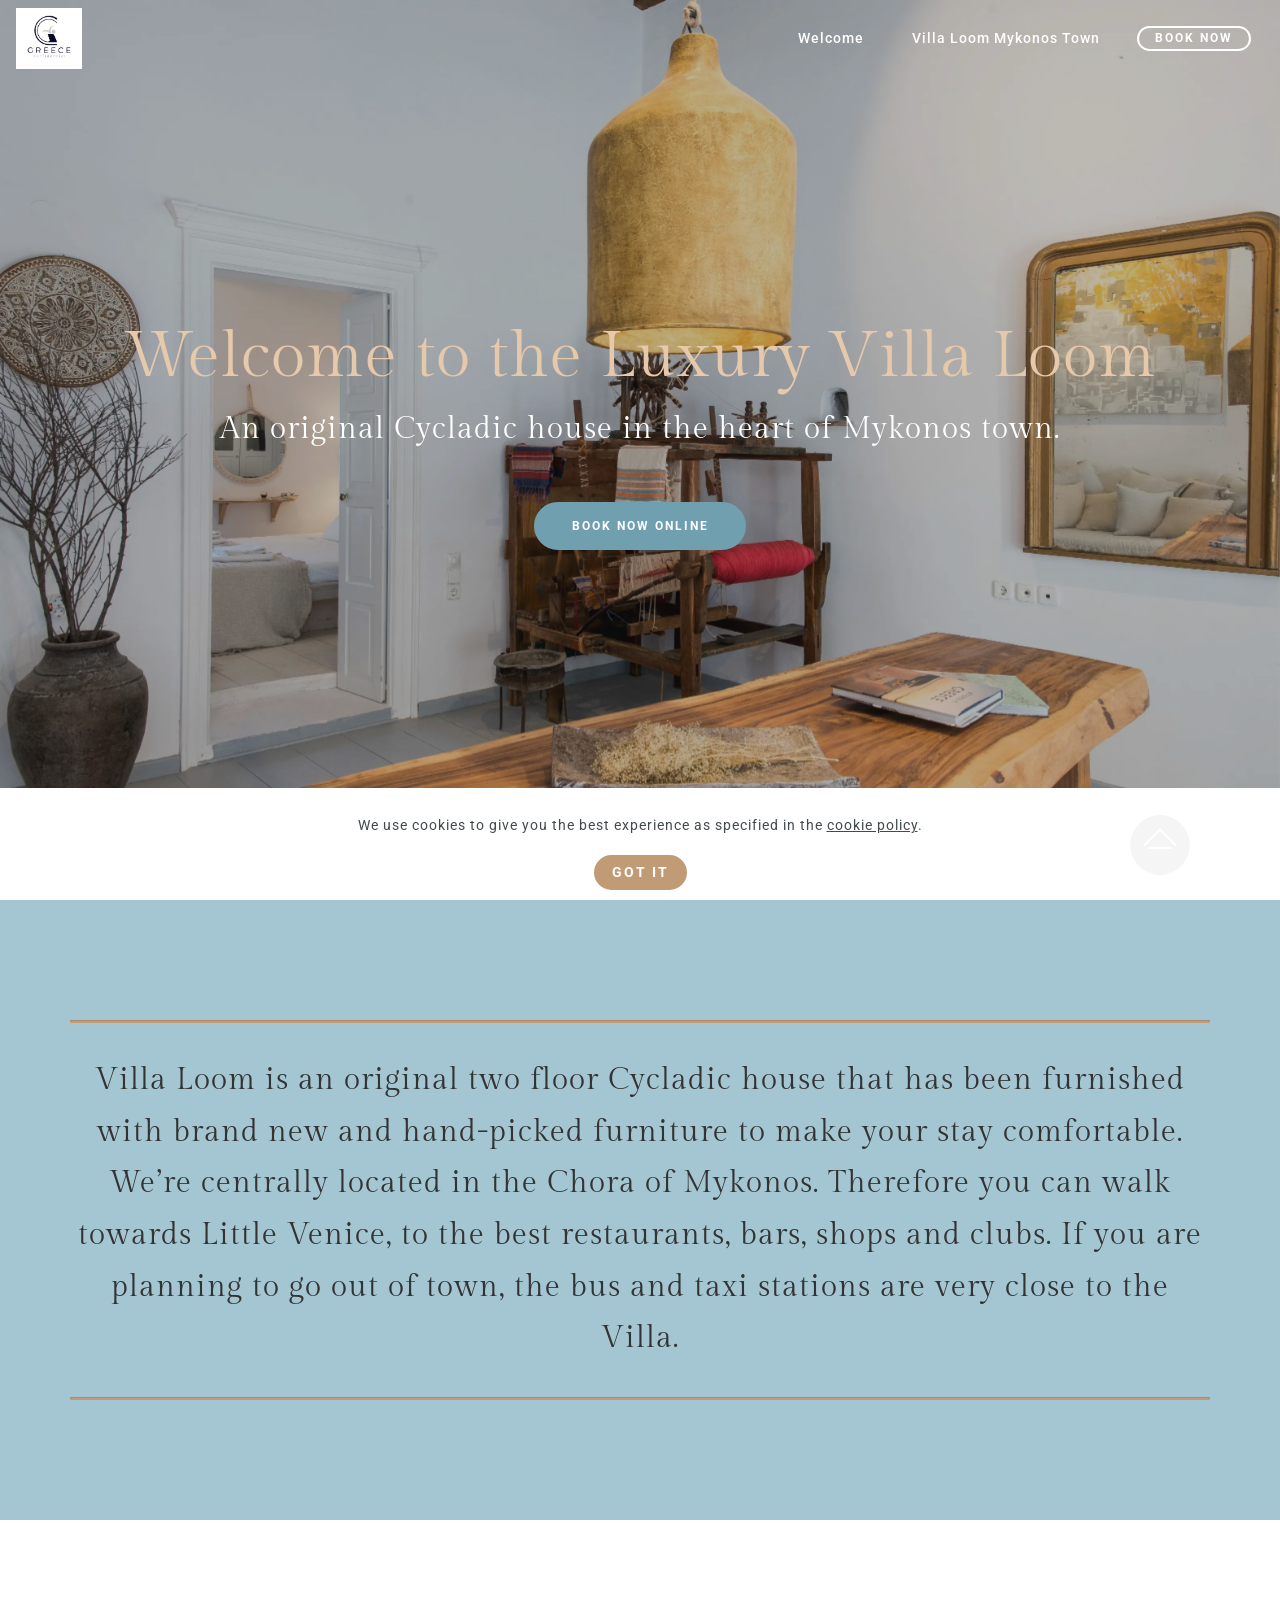
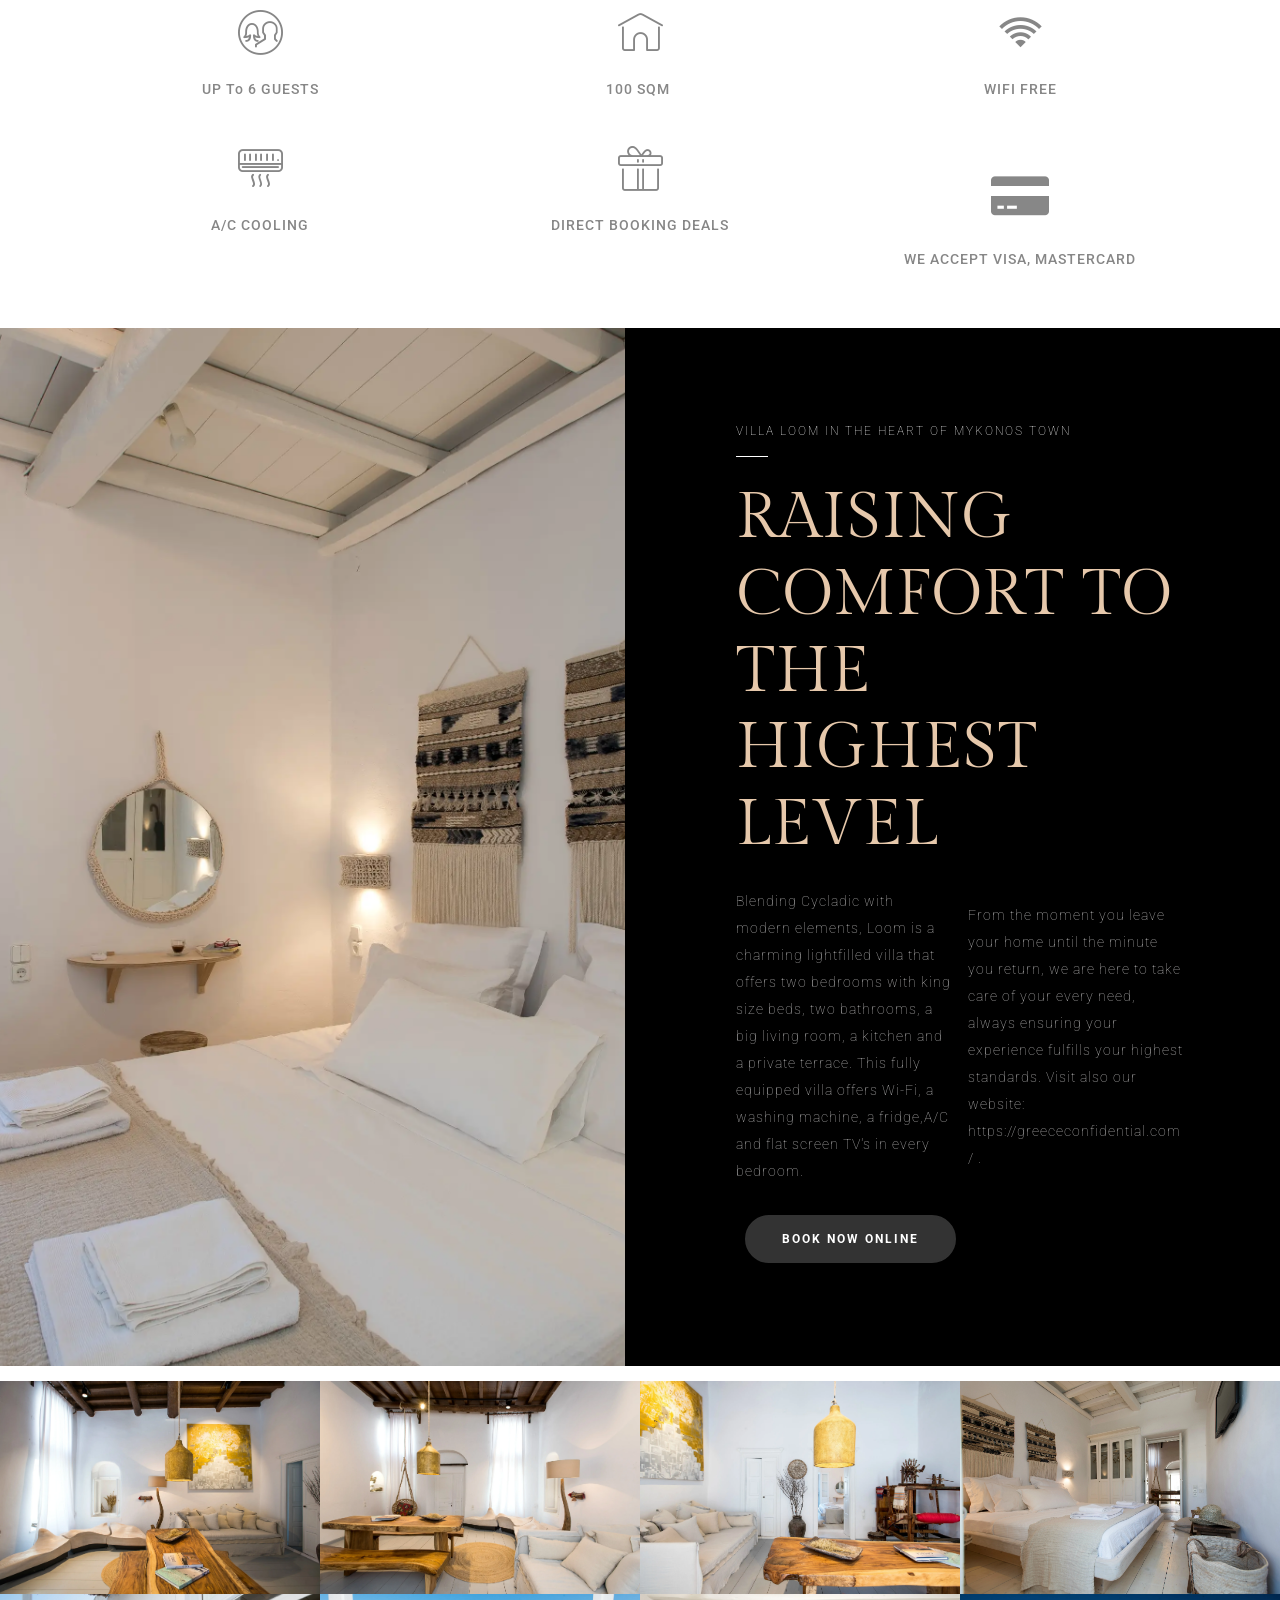
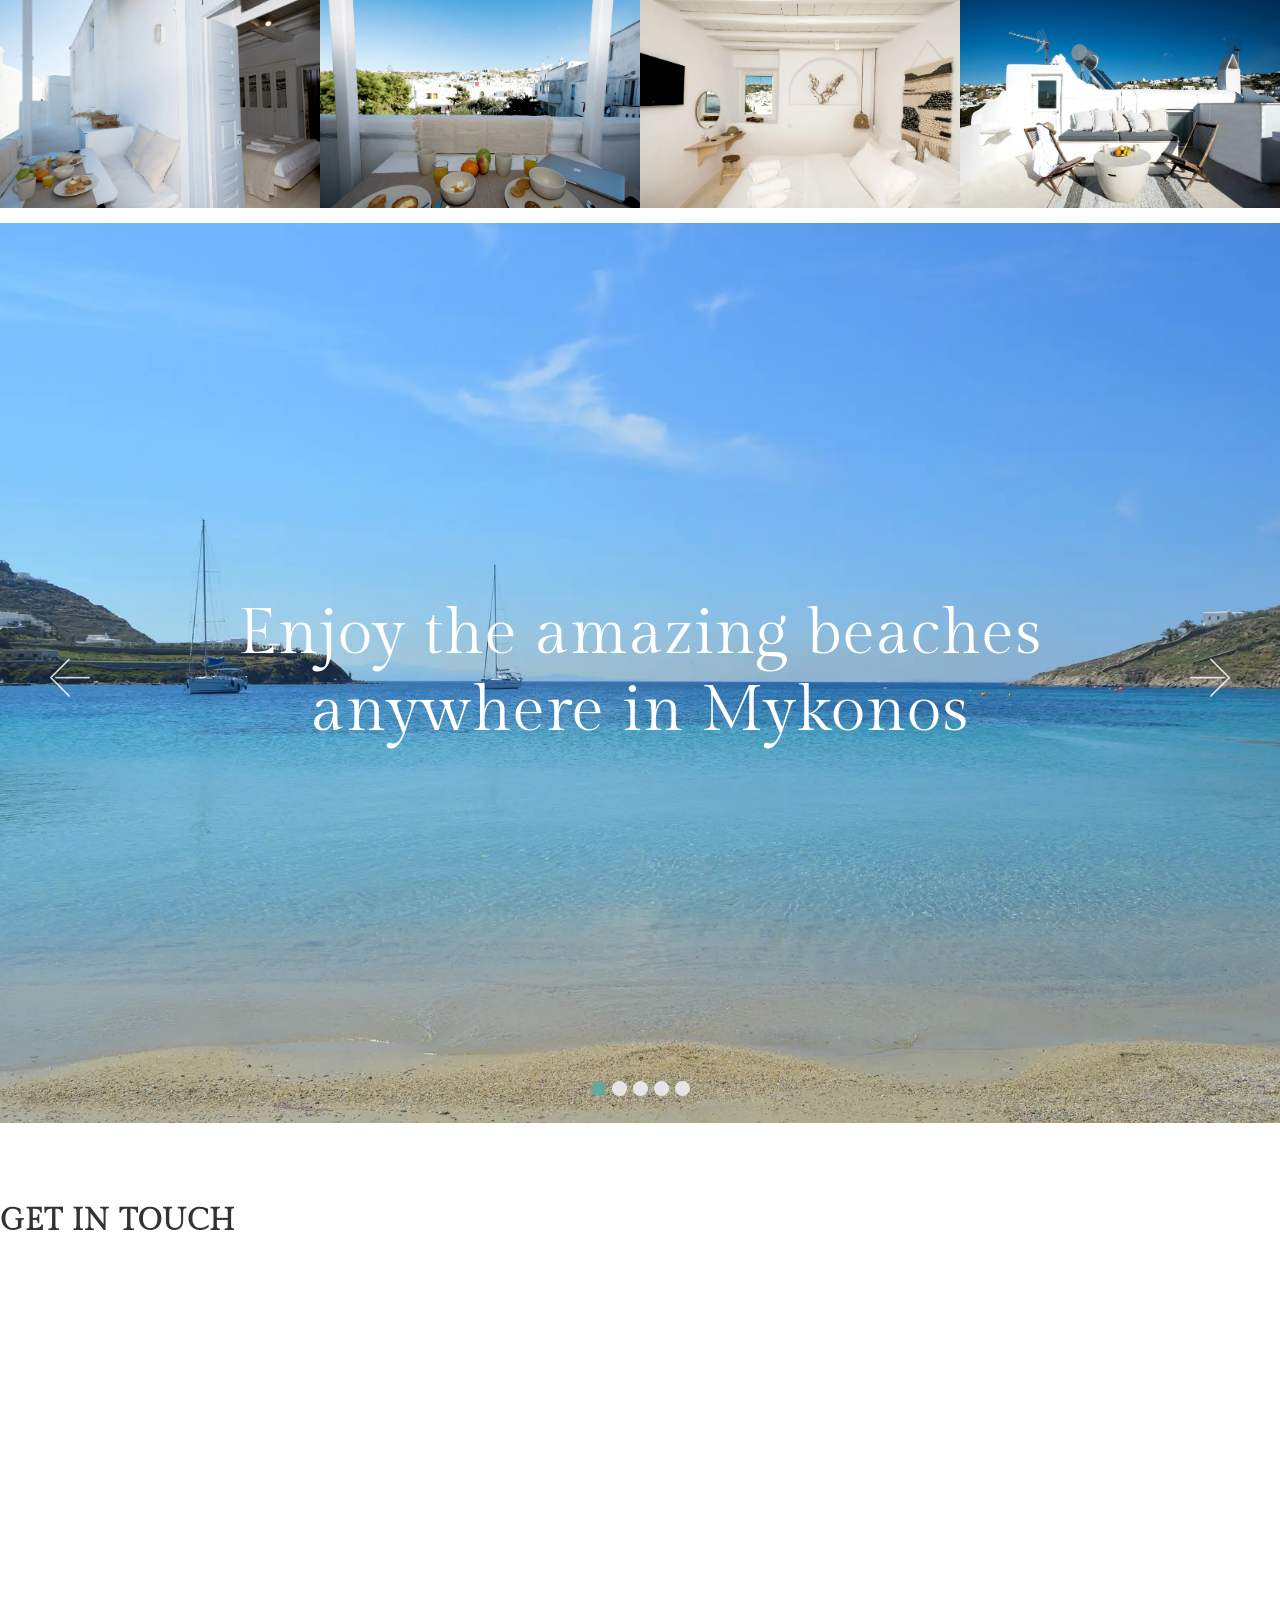
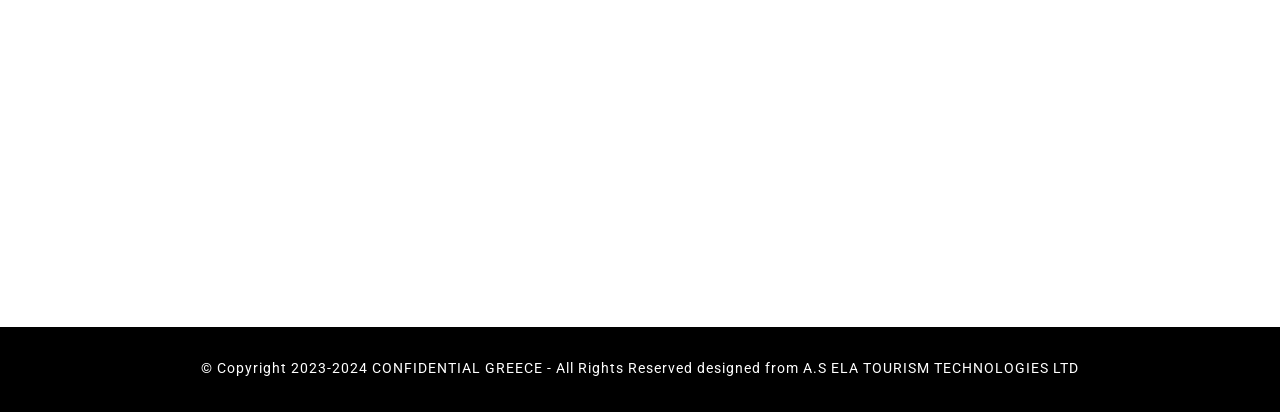
<file: page1.html>
<!DOCTYPE html>
<html  >
<head>
  
  <meta charset="UTF-8">
  <meta http-equiv="X-UA-Compatible" content="IE=edge">
  
  <meta name="viewport" content="width=device-width, initial-scale=1, minimum-scale=1">
  <link rel="shortcut icon" href="assets/images/logo-greece-confidential-1.webp" type="image/x-icon">
  <meta name="description" content="Villa loom Mykonos">
  
  
  <title>Villa Loom Mykonos Town</title>
  <link rel="stylesheet" href="assets/web/assets/mobirise-icons/mobirise-icons.css">
  <link rel="stylesheet" href="assets/web/assets/mobirise-icons2/mobirise2.css">
  <link rel="stylesheet" href="assets/FontAwesome/css/font-awesome.css">
  <link rel="stylesheet" href="assets/icon54/style.css">
  <link rel="stylesheet" href="assets/tether/tether.min.css">
  <link rel="stylesheet" href="assets/bootstrap/css/bootstrap.min.css">
  <link rel="stylesheet" href="assets/bootstrap/css/bootstrap-grid.min.css">
  <link rel="stylesheet" href="assets/bootstrap/css/bootstrap-reboot.min.css">
  <link rel="stylesheet" href="assets/web/assets/gdpr-plugin/gdpr-styles.css">
  <link rel="stylesheet" href="assets/animatecss/animate.min.css">
    <link rel="stylesheet" href="assets/dropdown/css/style.css">
  <link rel="stylesheet" href="assets/theme/css/style.css">
  <link rel="stylesheet" href="assets/gallery/style.css">
  <link rel="preload" href="https://fonts.googleapis.com/css?family=Gilda+Display:400&display=swap" as="style" onload="this.onload=null;this.rel='stylesheet'">
  <noscript><link rel="stylesheet" href="https://fonts.googleapis.com/css?family=Gilda+Display:400&display=swap"></noscript>
  <link rel="preload" href="https://fonts.googleapis.com/css?family=Roboto:100,100i,300,300i,400,400i,500,500i,700,700i,900,900i&display=swap" as="style" onload="this.onload=null;this.rel='stylesheet'">
  <noscript><link rel="stylesheet" href="https://fonts.googleapis.com/css?family=Roboto:100,100i,300,300i,400,400i,500,500i,700,700i,900,900i&display=swap"></noscript>
  <link rel="preload" as="style" href="assets/mobirise/css/mbr-additional.css?v=AcgtaQ"><link rel="stylesheet" href="assets/mobirise/css/mbr-additional.css?v=AcgtaQ" type="text/css">

  
  <style>
#mobiriseBanner { display: none; }
</style>
  

</head>
<body>
  
  <section class="menu4 menu cid-u7Fq2nzlSr" once="menu" id="menu4-19">

    
    

    <nav class="navbar navbar-dropdown navbar-expand-lg">
        <div class="navbar-brand">
            <span class="navbar-logo">
                <a href="#">
                    <img src="assets/images/logo-greece-confidential-1.webp" alt="" style="height: 3.8rem;">
                </a>
            </span>
            
        </div>
        <button class="navbar-toggler" type="button" data-toggle="collapse" data-target="#navbarSupportedContent" aria-controls="navbarNavAltMarkup" aria-expanded="false" aria-label="Toggle navigation">
            <div class="hamburger">
                <span></span>
                <span></span>
                <span></span>
                <span></span>
            </div>
        </button>
      <div class="collapse navbar-collapse" id="navbarSupportedContent">
            <ul class="navbar-nav nav-dropdown mbr-section-btn" data-app-modern-menu="true"><li class="nav-item">
                    <a class="nav-link link text-white text-primary display-7" href="https://villaloom-mykonos.com">Welcome</a>
                </li><li class="nav-item"><a class="nav-link link text-white text-primary display-7" href="page1.html#header6-1a">Villa Loom Mykonos Town</a></li></ul>
            
            <div class="navbar-buttons mbr-section-btn"><a class="btn btn-sm btn-white-outline display-4" href="https://ibe.channex.io/villa-loom-mykonos-town">
                    BOOK NOW
                </a></div>
      </div>
    </nav>
</section>

<section class="header6 cid-u7Fq2okdeO mbr-fullscreen mbr-parallax-background" id="header6-1a">
    

    <div class="mbr-overlay" style="opacity: 0.3; background-color: rgb(35, 35, 35);">
    </div>

    <div class="container">
        
        
        <h2 class="mbr-section-title mbr-fonts-style align-center mbr-white pb-2 display-1">Welcome to the Luxury Villa Loom</h2>
        <p class="mbr-text mbr-fonts-style align-center pb-4 mbr-white display-5">An original Cycladic house in the heart of Mykonos town.</p>
        <div class="mbr-section-btn align-center pb-4"><a class="btn btn-lg btn-info display-4" href="https://ibe.channex.io/villa-loom-mykonos-town" target="_blank">BOOK NOW ONLINE</a></div>
    </div>
    <div class="mbr-arrow hidden-sm-down" aria-hidden="true">
        <a href="#next">
            <i class="mbri-arrow-down mbr-iconfont"></i>
        </a>
    </div>
</section>

<section class="mbr-section content1 hotelm4_content1 cid-u7Fq2oxZlB" id="content1-1b">

	

	<div class="container">
		<div class="row justify-content-center">
			<div class="inner-container" style="width: 100%;">
				<hr class="line" style="width: 100%;">
				<p class="mbr-text mbr-fonts-style align-center display-5">Villa Loom is an original two floor Cycladic house that has been furnished with brand new and hand-picked furniture to make your stay comfortable. We’re centrally located in the Chora of Mykonos. Therefore you can walk towards Little Venice, to the best restaurants, bars, shops and clubs. If you are planning to go out of town, the bus and taxi stations are very close to the Villa.<br></p>
				<hr class="line" style="width: 100%;">
			</div>
		</div>
	</div>
</section>

<section class="features12 hotelm4_features12 cid-u7Fq2oFP8y" id="features12-1c">

	
    


	
	<div class="container">
		<div class="row justify-content-center">
			<div class="card pb-5 col-12 col-md-10 align-center col-lg-4">
				<div class="card-img">
					<span class="mbri-users mbr-iconfont"></span>
				</div>
				<div class="card-box">
					<h4 class="card-title mbr-fonts-style display-7">UP To 6 GUESTS
					</h4>
					
					
				</div>
			</div>

			<div class="card pb-5 col-12 col-md-10 align-center col-lg-4">
				<div class="card-img">
					<span class="mbri-home mbr-iconfont"></span>
				</div>
				<div class="card-box">
					<h4 class="card-title mbr-fonts-style display-7">100 SQM&nbsp;</h4>
					
					
				</div>
			</div>

			<div class="card pb-5 col-12 col-md-10 align-center col-lg-4">
				<div class="card-img">
					<span class="mbr-iconfont mobi-mbri-wifi mobi-mbri"></span>
				</div>
				<div class="card-box">
					<h4 class="card-title mbr-fonts-style display-7">WIFI FREE</h4>
					
					
				</div>
			</div>

			<div class="card pb-5 col-12 col-md-10 align-center col-lg-4">
				<div class="card-img">
					<span class="mbr-iconfont icon54-v1-air-conditioner"></span>
				</div>
				<div class="card-box">
					<h4 class="card-title mbr-fonts-style display-7">A/C COOLING</h4>
					
					
				</div>
			</div>

			<div class="card pb-5 col-12 col-md-10 align-center col-lg-4">
				<div class="card-img">
					<span class="mbr-iconfont mbri-gift"></span>
				</div>
				<div class="card-box">
					<h4 class="card-title mbr-fonts-style display-7">DIRECT BOOKING DEALS</h4>
					
					
				</div>
			</div>

			<div class="card p-3 col-12 col-md-10 align-center col-lg-4">
				<div class="card-img">
					<span class="mbr-iconfont fa-credit-card-alt fa"></span>
				</div>
				<div class="card-box">
					<h4 class="card-title mbr-fonts-style display-7">WE ACCEPT VISA, MASTERCARD</h4>
					
					
				</div>
			</div>
		</div>
	</div>
</section>

<section class="features3 hotelm4_features3 cid-u7Fq2oWSSb" id="features3-1d">

	
    


	

	<div class="container-fluid">
		<div class="row justify-content-center">
			<div class="image-element col-xl-6">
				<div class="img-wrap" style="height: 100%; width: 100%;">
					<img src="assets/images/nan1942.webp" alt="">
				</div>
			</div>
			<div class="text-element col-xl-6">
				<h3 class="mbr-section-subtitle mbr-fonts-style mbr-lighter mbr-white display-4">VILLA LOOM IN THE HEART OF MYKONOS TOWN</h3>
				<div class="underline pb-3">
					<div class="line"></div>
				</div>
				<h2 class="mbr-section-title mbr-fonts-style pb-4 mbr-white display-1">RAISING COMFORT TO THE HIGHEST LEVEL<br></h2>
				<div class="paragraphs-wrapper pb-4">
					<p class="mbr-text mbr-fonts-style mbr-lighter first-paragraph display-7">Blending Cycladic with modern elements, Loom is a charming lightfilled villa that offers two bedrooms with king size beds, two bathrooms, a big living room, a kitchen and a private terrace. This fully equipped villa offers Wi-Fi, a washing machine, a fridge,A/C and flat screen TV's in every bedroom.</p>
					<p class="second-paragraph mbr-text mbr-fonts-style mbr-lighter display-7">From the moment you leave your home until the minute you return, we are here to take care of your every need, always ensuring your experience fulfills your highest standards. Visit also our website: https://greececonfidential.com/ .</p>
				</div>
				<div class="mbr-section-btn"><a class="btn btn-lg btn-secondary display-4" href="https://ibe.channex.io/villa-loom-mykonos-town" target="_blank">BOOK NOW ONLINE</a></div>
			</div>
		</div>
	</div>
</section>

<section class="gallery1 hotelm4_gallery1 mbr-gallery mbr-slider-carousel cid-u7Fq2p65o7" id="gallery1-1e">

	

	

	

	

	

	<div class="col-left-gallery"><!-- Filter --><!-- Gallery --><div class="mbr-gallery-row"><div class="mbr-gallery-layout-default"><div><div><div class="mbr-gallery-item mbr-gallery-item--p0" data-video-url="false" data-tags="Awesome"><div href="#lb-gallery1-1e" data-slide-to="0" data-bs-slide-to="0" data-toggle="modal" data-bs-toggle="modal"><img src="assets/images/nan1956.webp" alt="" title=""><span class="icon-focus"></span></div></div><div class="mbr-gallery-item mbr-gallery-item--p0" data-video-url="false" data-tags="Responsive"><div href="#lb-gallery1-1e" data-slide-to="1" data-bs-slide-to="1" data-toggle="modal" data-bs-toggle="modal"><img src="assets/images/nan1967.webp" alt="" title=""><span class="icon-focus"></span></div></div><div class="mbr-gallery-item mbr-gallery-item--p0" data-video-url="false" data-tags="Creative"><div href="#lb-gallery1-1e" data-slide-to="2" data-bs-slide-to="2" data-toggle="modal" data-bs-toggle="modal"><img src="assets/images/nan1974.webp" alt="" title=""><span class="icon-focus"></span></div></div><div class="mbr-gallery-item mbr-gallery-item--p0" data-video-url="false" data-tags="Animated"><div href="#lb-gallery1-1e" data-slide-to="3" data-bs-slide-to="3" data-toggle="modal" data-bs-toggle="modal"><img src="assets/images/nan1952-2.webp" alt="" title=""><span class="icon-focus"></span></div></div><div class="mbr-gallery-item mbr-gallery-item--p0" data-video-url="false" data-tags="Awesome"><div href="#lb-gallery1-1e" data-slide-to="4" data-bs-slide-to="4" data-toggle="modal" data-bs-toggle="modal"><img src="assets/images/nan1983.webp" alt="" title=""><span class="icon-focus"></span></div></div><div class="mbr-gallery-item mbr-gallery-item--p0" data-video-url="false" data-tags="Awesome"><div href="#lb-gallery1-1e" data-slide-to="5" data-bs-slide-to="5" data-toggle="modal" data-bs-toggle="modal"><img src="assets/images/nan1988.webp" alt="" title=""><span class="icon-focus"></span></div></div><div class="mbr-gallery-item mbr-gallery-item--p0" data-video-url="false" data-tags="Responsive"><div href="#lb-gallery1-1e" data-slide-to="6" data-bs-slide-to="6" data-toggle="modal" data-bs-toggle="modal"><img src="assets/images/nan2000-1.webp" alt="" title=""><span class="icon-focus"></span></div></div><div class="mbr-gallery-item mbr-gallery-item--p0" data-video-url="false" data-tags="Animated"><div href="#lb-gallery1-1e" data-slide-to="7" data-bs-slide-to="7" data-toggle="modal" data-bs-toggle="modal"><img src="assets/images/nan20212.webp" alt="" title=""><span class="icon-focus"></span></div></div></div></div><div class="clearfix"></div></div></div><!-- Lightbox --><div data-app-prevent-settings="" class="mbr-slider modal fade carousel slide" tabindex="-1" data-keyboard="true" data-bs-keyboard="true" data-interval="false" data-bs-interval="false" id="lb-gallery1-1e"><div class="modal-dialog"><div class="modal-content"><div class="modal-body"><div class="carousel-inner"><div class="carousel-item active"><img src="assets/images/nan1956.webp" alt="" title=""></div><div class="carousel-item"><img src="assets/images/nan1967.webp" alt="" title=""></div><div class="carousel-item"><img src="assets/images/nan1974.webp" alt="" title=""></div><div class="carousel-item"><img src="assets/images/nan1952-2.webp" alt="" title=""></div><div class="carousel-item"><img src="assets/images/nan1983.webp" alt="" title=""></div><div class="carousel-item"><img src="assets/images/nan1988.webp" alt="" title=""></div><div class="carousel-item"><img src="assets/images/nan2000-1.webp" alt="" title=""></div><div class="carousel-item"><img src="assets/images/nan20212.webp" alt="" title=""></div></div><a class="carousel-control carousel-control-prev" role="button" data-slide="prev" data-bs-slide="prev" href="#lb-gallery1-1e"><span class="mbri-left mbr-iconfont" aria-hidden="true"></span><span class="sr-only visually-hidden">Previous</span></a><a class="carousel-control carousel-control-next" role="button" data-slide="next" data-bs-slide="next" href="#lb-gallery1-1e"><span class="mbri-right mbr-iconfont" aria-hidden="true"></span><span class="sr-only visually-hidden">Next</span></a><a class="close" href="#" role="button" data-dismiss="modal" data-bs-dismiss="modal"><span class="sr-only visually-hidden">Close</span></a></div></div></div></div></div>
</section>

<section class="slider1 directm4_slider1 cid-u7Fq2pkz5D mbr-fullscreen" id="slider1-1f">

	

	<div class="container-fluid">
		<div class="carousel slide carousel-fade" id="uHCS8wK2K2" data-ride="carousel" data-interval="3000">
			<ol class="carousel-indicators">
				<li data-slide-to="0" class="active" data-target="#uHCS8wK2K2"></li>
				<li data-slide-to="1" data-target="#uHCS8wK2K2"></li>
				<li data-slide-to="2" data-target="#uHCS8wK2K2"></li>
				<li data-slide-to="3" data-target="#uHCS8wK2K2"></li>
				<li data-slide-to="4" data-target="#uHCS8wK2K2"></li>
			</ol>
			<div class="carousel-inner">
				
				
				<div class="carousel-item slider-image item active">
					<div class="item-wrapper">
						<img class="d-block w-100" src="assets/images/sea-1217911.webp" data-slide-to="1" data-bs-slide-to="1" alt="">
						
						<div class="carousel-caption">
							<div class="row justify-content-center">
								<div class="col-md-12">
									<h1 class="mbr-section-title mbr-fonts-style mbr-white display-1">Enjoy the amazing beaches anywhere in Mykonos</h1>
									
									
									
								</div>
							</div>
						</div>
					</div>
				</div>
				<div class="carousel-item slider-image item">
					<div class="item-wrapper">
						<img class="d-block w-100" src="assets/images/kleinvenedigmykonos.webp" data-slide-to="2" data-bs-slide-to="2" alt="">
						
						<div class="carousel-caption">
							<div class="row justify-content-center">
								<div class="col-md-12">
									<h1 class="mbr-section-title mbr-fonts-style mbr-white display-1">The island with the small Venice</h1>
									
									
									
								</div>
							</div>
						</div>
					</div>
				</div>
				<div class="carousel-item slider-image item">
					<div class="item-wrapper">
						<img class="d-block w-100" src="assets/images/greece-1289079.webp" data-slide-to="3" data-bs-slide-to="3" alt="">
						
						<div class="carousel-caption">
							<div class="row justify-content-center">
								<div class="col-md-12">
									<h1 class="mbr-section-title mbr-fonts-style mbr-white display-1">The windmills from Mykonos</h1>
									
									
									
								</div>
							</div>
						</div>
					</div>
				</div><div class="carousel-item slider-image item">
					<div class="item-wrapper">
						<img class="d-block w-100" src="assets/images/mykonosinselhafen.webp" alt="" data-slide-to="3" data-bs-slide-to="3">
						
						<div class="carousel-caption">
							<div class="row justify-content-center">
								<div class="col-md-12">
									<h1 class="mbr-section-title mbr-fonts-style mbr-white display-1">Mykonos is famous for its parties</h1>
									
									
									
								</div>
							</div>
						</div>
					</div>
				</div><div class="carousel-item slider-image item">
					<div class="item-wrapper">
						<img class="d-block w-100" src="assets/images/eliasbeach6134371920.webp" data-slide-to="4" data-bs-slide-to="4" alt="">
						
						<div class="carousel-caption">
							<div class="row justify-content-center">
								<div class="col-md-12">
									<h1 class="mbr-section-title mbr-fonts-style mbr-white display-1">Mykonos is famous for its pristine beaches with golden sands</h1>
									
									
									
								</div>
							</div>
						</div>
					</div>
				</div>
			</div>
			<a class="carousel-control carousel-control-prev" role="button" data-slide="prev" href="#uHCS8wK2K2">
				<span class="mbri-left" aria-hidden="true"></span>
				<span class="sr-only">Previous</span>
			</a>
			<a class="carousel-control carousel-control-next" role="button" data-slide="next" href="#uHCS8wK2K2">
				<span class="mbri-right" aria-hidden="true"></span>
				<span class="sr-only">Next</span>
			</a>
		</div>
	</div>
</section>

<section data-bs-version="5.1" class="artistm5 map1 cid-u7MvHwSqQ3" id="map01-1m">
    
    
    
    <div>
        <div class="mbr-section-head mb-4">
            <h3 class="mbr-section-title mbr-fonts-style mb-5 display-5"><strong>GET IN TOUCH</strong></h3>
            
        </div>
        <div class="google-map"><iframe frameborder="0" style="border:0" src="https://www.google.com/maps/embed?pb=!1m18!1m12!1m3!1d3167.6618312767846!2d25.3245118127354!3d37.445092771953846!2m3!1f0!2f0!3f0!3m2!1i1024!2i768!4f13.1!3m3!1m2!1s0x14a2bfabdc7802af%3A0x434718a590ef9f9b!2sMitropoleos%2031%2C%20Mikonos%20846%2000%2C%20Griechenland!5e0!3m2!1sde!2sde!4v1701613272279!5m2!1sde!2sde" allowfullscreen=""></iframe></div>
    </div>
</section>

<section class="footer2 cid-u7Fq2pZqUK" once="footer" id="footer2-1i">

    

    

    <div class="container">
        <div class="row justify-content-center mbr-white">
            <div class="col-12">
                <p class="mbr-text mb-0 mbr-fonts-style align-center display-7">
                    © Copyright 2023-2024 CONFIDENTIAL GREECE - All Rights Reserved designed from A.S ELA TOURISM TECHNOLOGIES LTD</p>
            </div>
        </div>
    </div>
</section>

<section class="elb-widgets eb-chats-widget cid-u7PSkKiZ4S" once="chat" id="eb-chats-widget-1n"><script src="https://s.electricblaze.com/widget.js" defer=""></script>
<div class="electricblaze-id-2UhxBwX"></div></section>


<script src="assets/web/assets/jquery/jquery.min.js"></script>
  <script src="assets/popper/popper.min.js"></script>
  <script src="assets/tether/tether.min.js"></script>
  <script src="assets/bootstrap/js/bootstrap.min.js"></script>
  <script src="assets/web/assets/cookies-alert-plugin/cookies-alert-core.js"></script>
  <script src="assets/web/assets/cookies-alert-plugin/cookies-alert-script.js"></script>
  <script src="assets/smoothscroll/smooth-scroll.js"></script>
  <script src="assets/viewportchecker/jquery.viewportchecker.js"></script>
      <script src="assets/dropdown/js/nav-dropdown.js"></script>
  <script src="assets/dropdown/js/navbar-dropdown.js"></script>
  <script src="assets/touchswipe/jquery.touch-swipe.min.js"></script>
  <script src="assets/parallax/jarallax.min.js"></script>
  <script src="assets/masonry/masonry.pkgd.min.js"></script>
  <script src="assets/imagesloaded/imagesloaded.pkgd.min.js"></script>
  <script src="assets/bootstrapcarouselswipe/bootstrap-carousel-swipe.js"></script>
  <script src="assets/theme/js/script.js"></script>
  <script src="assets/gallery/player.min.js"></script>
  <script src="assets/gallery/script.js"></script>
  
  
  
<input name="cookieData" type="hidden" data-cookie-cookiesAlertType='1' data-cookie-customDialogSelector='null' data-cookie-colorText='#424a4d' data-cookie-colorBg='rgb(255, 255, 255)' data-cookie-opacityOverlay='0' data-cookie-bgOpacity='100' data-cookie-textButton='GOT IT' data-cookie-rejectText='REJECT' data-cookie-colorButton='#C19B76' data-cookie-rejectColor='#ffffff' data-cookie-colorLink='#424a4d' data-cookie-underlineLink='true' data-cookie-text="We use cookies to give you the best experience as specified in the <a href='privacy.html'>cookie policy</a>.">
   <div id="scrollToTop" class="scrollToTop mbr-arrow-up"><a style="text-align: center;"><i class="mbr-arrow-up-icon mbr-arrow-up-icon-cm cm-icon cm-icon-smallarrow-up"></i></a></div>
    <input name="animation" type="hidden">
  
</body>
</html>
</file>
<file: assets/web/assets/mobirise-icons/mobirise-icons.css>
@font-face {
  font-family: 'MobiriseIcons';
  src:  url('mobirise-icons.eot?spat4u');
  src:  url('mobirise-icons.eot?spat4u#iefix') format('embedded-opentype'),
    url('mobirise-icons.ttf?spat4u') format('truetype'),
    url('mobirise-icons.woff?spat4u') format('woff'),
    url('mobirise-icons.svg?spat4u#MobiriseIcons') format('svg');
  font-weight: normal;
  font-style: normal;
  font-display: swap;
}

[class^="mbri-"], [class*=" mbri-"] {
  /* use !important to prevent issues with browser extensions that change fonts */
  font-family: MobiriseIcons !important;
  speak: none;
  font-style: normal;
  font-weight: normal;
  font-variant: normal;
  text-transform: none;
  line-height: 1;

  /* Better Font Rendering =========== */
  -webkit-font-smoothing: antialiased;
  -moz-osx-font-smoothing: grayscale;
}

.mbri-add-submenu:before {
  content: "\e900";
}
.mbri-alert:before {
  content: "\e901";
}
.mbri-align-center:before {
  content: "\e902";
}
.mbri-align-justify:before {
  content: "\e903";
}
.mbri-align-left:before {
  content: "\e904";
}
.mbri-align-right:before {
  content: "\e905";
}
.mbri-android:before {
  content: "\e906";
}
.mbri-apple:before {
  content: "\e907";
}
.mbri-arrow-down:before {
  content: "\e908";
}
.mbri-arrow-next:before {
  content: "\e909";
}
.mbri-arrow-prev:before {
  content: "\e90a";
}
.mbri-arrow-up:before {
  content: "\e90b";
}
.mbri-bold:before {
  content: "\e90c";
}
.mbri-bookmark:before {
  content: "\e90d";
}
.mbri-bootstrap:before {
  content: "\e90e";
}
.mbri-briefcase:before {
  content: "\e90f";
}
.mbri-browse:before {
  content: "\e910";
}
.mbri-bulleted-list:before {
  content: "\e911";
}
.mbri-calendar:before {
  content: "\e912";
}
.mbri-camera:before {
  content: "\e913";
}
.mbri-cart-add:before {
  content: "\e914";
}
.mbri-cart-full:before {
  content: "\e915";
}
.mbri-cash:before {
  content: "\e916";
}
.mbri-change-style:before {
  content: "\e917";
}
.mbri-chat:before {
  content: "\e918";
}
.mbri-clock:before {
  content: "\e919";
}
.mbri-close:before {
  content: "\e91a";
}
.mbri-cloud:before {
  content: "\e91b";
}
.mbri-code:before {
  content: "\e91c";
}
.mbri-contact-form:before {
  content: "\e91d";
}
.mbri-credit-card:before {
  content: "\e91e";
}
.mbri-cursor-click:before {
  content: "\e91f";
}
.mbri-cust-feedback:before {
  content: "\e920";
}
.mbri-database:before {
  content: "\e921";
}
.mbri-delivery:before {
  content: "\e922";
}
.mbri-desktop:before {
  content: "\e923";
}
.mbri-devices:before {
  content: "\e924";
}
.mbri-down:before {
  content: "\e925";
}
.mbri-download:before {
  content: "\e989";
}
.mbri-drag-n-drop:before {
  content: "\e927";
}
.mbri-drag-n-drop2:before {
  content: "\e928";
}
.mbri-edit:before {
  content: "\e929";
}
.mbri-edit2:before {
  content: "\e92a";
}
.mbri-error:before {
  content: "\e92b";
}
.mbri-extension:before {
  content: "\e92c";
}
.mbri-features:before {
  content: "\e92d";
}
.mbri-file:before {
  content: "\e92e";
}
.mbri-flag:before {
  content: "\e92f";
}
.mbri-folder:before {
  content: "\e930";
}
.mbri-gift:before {
  content: "\e931";
}
.mbri-github:before {
  content: "\e932";
}
.mbri-globe:before {
  content: "\e933";
}
.mbri-globe-2:before {
  content: "\e934";
}
.mbri-growing-chart:before {
  content: "\e935";
}
.mbri-hearth:before {
  content: "\e936";
}
.mbri-help:before {
  content: "\e937";
}
.mbri-home:before {
  content: "\e938";
}
.mbri-hot-cup:before {
  content: "\e939";
}
.mbri-idea:before {
  content: "\e93a";
}
.mbri-image-gallery:before {
  content: "\e93b";
}
.mbri-image-slider:before {
  content: "\e93c";
}
.mbri-info:before {
  content: "\e93d";
}
.mbri-italic:before {
  content: "\e93e";
}
.mbri-key:before {
  content: "\e93f";
}
.mbri-laptop:before {
  content: "\e940";
}
.mbri-layers:before {
  content: "\e941";
}
.mbri-left-right:before {
  content: "\e942";
}
.mbri-left:before {
  content: "\e943";
}
.mbri-letter:before {
  content: "\e944";
}
.mbri-like:before {
  content: "\e945";
}
.mbri-link:before {
  content: "\e946";
}
.mbri-lock:before {
  content: "\e947";
}
.mbri-login:before {
  content: "\e948";
}
.mbri-logout:before {
  content: "\e949";
}
.mbri-magic-stick:before {
  content: "\e94a";
}
.mbri-map-pin:before {
  content: "\e94b";
}
.mbri-menu:before {
  content: "\e94c";
}
.mbri-mobile:before {
  content: "\e94d";
}
.mbri-mobile2:before {
  content: "\e94e";
}
.mbri-mobirise:before {
  content: "\e94f";
}
.mbri-more-horizontal:before {
  content: "\e950";
}
.mbri-more-vertical:before {
  content: "\e951";
}
.mbri-music:before {
  content: "\e952";
}
.mbri-new-file:before {
  content: "\e953";
}
.mbri-numbered-list:before {
  content: "\e954";
}
.mbri-opened-folder:before {
  content: "\e955";
}
.mbri-pages:before {
  content: "\e956";
}
.mbri-paper-plane:before {
  content: "\e957";
}
.mbri-paperclip:before {
  content: "\e958";
}
.mbri-photo:before {
  content: "\e959";
}
.mbri-photos:before {
  content: "\e95a";
}
.mbri-pin:before {
  content: "\e95b";
}
.mbri-play:before {
  content: "\e95c";
}
.mbri-plus:before {
  content: "\e95d";
}
.mbri-preview:before {
  content: "\e95e";
}
.mbri-print:before {
  content: "\e95f";
}
.mbri-protect:before {
  content: "\e960";
}
.mbri-question:before {
  content: "\e961";
}
.mbri-quote-left:before {
  content: "\e962";
}
.mbri-quote-right:before {
  content: "\e963";
}
.mbri-refresh:before {
  content: "\e964";
}
.mbri-responsive:before {
  content: "\e965";
}
.mbri-right:before {
  content: "\e966";
}
.mbri-rocket:before {
  content: "\e967";
}
.mbri-sad-face:before {
  content: "\e968";
}
.mbri-sale:before {
  content: "\e969";
}
.mbri-save:before {
  content: "\e96a";
}
.mbri-search:before {
  content: "\e96b";
}
.mbri-setting:before {
  content: "\e96c";
}
.mbri-setting2:before {
  content: "\e96d";
}
.mbri-setting3:before {
  content: "\e96e";
}
.mbri-share:before {
  content: "\e96f";
}
.mbri-shopping-bag:before {
  content: "\e970";
}
.mbri-shopping-basket:before {
  content: "\e971";
}
.mbri-shopping-cart:before {
  content: "\e972";
}
.mbri-sites:before {
  content: "\e973";
}
.mbri-smile-face:before {
  content: "\e974";
}
.mbri-speed:before {
  content: "\e975";
}
.mbri-star:before {
  content: "\e976";
}
.mbri-success:before {
  content: "\e977";
}
.mbri-sun:before {
  content: "\e978";
}
.mbri-sun2:before {
  content: "\e979";
}
.mbri-tablet:before {
  content: "\e97a";
}
.mbri-tablet-vertical:before {
  content: "\e97b";
}
.mbri-target:before {
  content: "\e97c";
}
.mbri-timer:before {
  content: "\e97d";
}
.mbri-to-ftp:before {
  content: "\e97e";
}
.mbri-to-local-drive:before {
  content: "\e97f";
}
.mbri-touch-swipe:before {
  content: "\e980";
}
.mbri-touch:before {
  content: "\e981";
}
.mbri-trash:before {
  content: "\e982";
}
.mbri-underline:before {
  content: "\e983";
}
.mbri-unlink:before {
  content: "\e984";
}
.mbri-unlock:before {
  content: "\e985";
}
.mbri-up-down:before {
  content: "\e986";
}
.mbri-up:before {
  content: "\e987";
}
.mbri-update:before {
  content: "\e988";
}
.mbri-upload:before {
 content: "\e926"; 
}
.mbri-user:before {
  content: "\e98a";
}
.mbri-user2:before {
  content: "\e98b";
}
.mbri-users:before {
  content: "\e98c";
}
.mbri-video:before {
  content: "\e98d";
}
.mbri-video-play:before {
  content: "\e98e";
}
.mbri-watch:before {
  content: "\e98f";
}
.mbri-website-theme:before {
  content: "\e990";
}
.mbri-wifi:before {
  content: "\e991";
}
.mbri-windows:before {
  content: "\e992";
}
.mbri-zoom-out:before {
  content: "\e993";
}
.mbri-redo:before {
  content: "\e994";
}
.mbri-undo:before {
  content: "\e995";
}
</file>
<file: assets/web/assets/mobirise-icons2/mobirise2.css>
@font-face {
  font-family: 'Moririse2';
  font-display: swap;
  src:  url('mobirise2.eot?f2bix4');
  src:  url('mobirise2.eot?f2bix4#iefix') format('embedded-opentype'),
    url('mobirise2.ttf?f2bix4') format('truetype'),
    url('mobirise2.woff?f2bix4') format('woff'),
    url('mobirise2.svg?f2bix4#mobirise2') format('svg');
  font-weight: normal;
  font-style: normal;
}

[class^="mobi-"], [class*=" mobi-"] {
  /* use !important to prevent issues with browser extensions that change fonts */
  font-family: 'Moririse2' !important;
  speak: none;
  font-style: normal;
  font-weight: normal;
  font-variant: normal;
  text-transform: none;
  line-height: 1;

  /* Better Font Rendering =========== */
  -webkit-font-smoothing: antialiased;
  -moz-osx-font-smoothing: grayscale;
}

.mobi-mbri-add-submenu:before {
  content: "\e900";
}
.mobi-mbri-alert:before {
  content: "\e901";
}
.mobi-mbri-align-center:before {
  content: "\e902";
}
.mobi-mbri-align-justify:before {
  content: "\e903";
}
.mobi-mbri-align-left:before {
  content: "\e904";
}
.mobi-mbri-align-right:before {
  content: "\e905";
}
.mobi-mbri-android:before {
  content: "\e906";
}
.mobi-mbri-apple:before {
  content: "\e907";
}
.mobi-mbri-arrow-down:before {
  content: "\e908";
}
.mobi-mbri-arrow-next:before {
  content: "\e909";
}
.mobi-mbri-arrow-prev:before {
  content: "\e90a";
}
.mobi-mbri-arrow-up:before {
  content: "\e90b";
}
.mobi-mbri-bold:before {
  content: "\e90c";
}
.mobi-mbri-bookmark:before {
  content: "\e90d";
}
.mobi-mbri-bootstrap:before {
  content: "\e90e";
}
.mobi-mbri-briefcase:before {
  content: "\e90f";
}
.mobi-mbri-browse:before {
  content: "\e910";
}
.mobi-mbri-bulleted-list:before {
  content: "\e911";
}
.mobi-mbri-calendar:before {
  content: "\e912";
}
.mobi-mbri-camera:before {
  content: "\e913";
}
.mobi-mbri-cart-add:before {
  content: "\e914";
}
.mobi-mbri-cart-full:before {
  content: "\e915";
}
.mobi-mbri-cash:before {
  content: "\e916";
}
.mobi-mbri-change-style:before {
  content: "\e917";
}
.mobi-mbri-chat:before {
  content: "\e918";
}
.mobi-mbri-clock:before {
  content: "\e919";
}
.mobi-mbri-close:before {
  content: "\e91a";
}
.mobi-mbri-cloud:before {
  content: "\e91b";
}
.mobi-mbri-code:before {
  content: "\e91c";
}
.mobi-mbri-contact-form:before {
  content: "\e91d";
}
.mobi-mbri-credit-card:before {
  content: "\e91e";
}
.mobi-mbri-cursor-click:before {
  content: "\e91f";
}
.mobi-mbri-cust-feedback:before {
  content: "\e920";
}
.mobi-mbri-database:before {
  content: "\e921";
}
.mobi-mbri-delivery:before {
  content: "\e922";
}
.mobi-mbri-desktop:before {
  content: "\e923";
}
.mobi-mbri-devices:before {
  content: "\e924";
}
.mobi-mbri-down:before {
  content: "\e925";
}
.mobi-mbri-download-2:before {
  content: "\e926";
}
.mobi-mbri-download:before {
  content: "\e927";
}
.mobi-mbri-drag-n-drop-2:before {
  content: "\e928";
}
.mobi-mbri-drag-n-drop:before {
  content: "\e929";
}
.mobi-mbri-edit-2:before {
  content: "\e92a";
}
.mobi-mbri-edit:before {
  content: "\e92b";
}
.mobi-mbri-error:before {
  content: "\e92c";
}
.mobi-mbri-extension:before {
  content: "\e92d";
}
.mobi-mbri-features:before {
  content: "\e92e";
}
.mobi-mbri-file:before {
  content: "\e92f";
}
.mobi-mbri-flag:before {
  content: "\e930";
}
.mobi-mbri-folder:before {
  content: "\e931";
}
.mobi-mbri-gift:before {
  content: "\e932";
}
.mobi-mbri-github:before {
  content: "\e933";
}
.mobi-mbri-globe-2:before {
  content: "\e934";
}
.mobi-mbri-globe:before {
  content: "\e935";
}
.mobi-mbri-growing-chart:before {
  content: "\e936";
}
.mobi-mbri-hearth:before {
  content: "\e937";
}
.mobi-mbri-help:before {
  content: "\e938";
}
.mobi-mbri-home:before {
  content: "\e939";
}
.mobi-mbri-hot-cup:before {
  content: "\e93a";
}
.mobi-mbri-idea:before {
  content: "\e93b";
}
.mobi-mbri-image-gallery:before {
  content: "\e93c";
}
.mobi-mbri-image-slider:before {
  content: "\e93d";
}
.mobi-mbri-info:before {
  content: "\e93e";
}
.mobi-mbri-italic:before {
  content: "\e93f";
}
.mobi-mbri-key:before {
  content: "\e940";
}
.mobi-mbri-laptop:before {
  content: "\e941";
}
.mobi-mbri-layers:before {
  content: "\e942";
}
.mobi-mbri-left-right:before {
  content: "\e943";
}
.mobi-mbri-left:before {
  content: "\e944";
}
.mobi-mbri-letter:before {
  content: "\e945";
}
.mobi-mbri-like:before {
  content: "\e946";
}
.mobi-mbri-link:before {
  content: "\e947";
}
.mobi-mbri-lock:before {
  content: "\e948";
}
.mobi-mbri-login:before {
  content: "\e949";
}
.mobi-mbri-logout:before {
  content: "\e94a";
}
.mobi-mbri-magic-stick:before {
  content: "\e94b";
}
.mobi-mbri-map-pin:before {
  content: "\e94c";
}
.mobi-mbri-menu:before {
  content: "\e94d";
}
.mobi-mbri-mobile-2:before {
  content: "\e94e";
}
.mobi-mbri-mobile-horizontal:before {
  content: "\e94f";
}
.mobi-mbri-mobile:before {
  content: "\e950";
}
.mobi-mbri-mobirise:before {
  content: "\e951";
}
.mobi-mbri-more-horizontal:before {
  content: "\e952";
}
.mobi-mbri-more-vertical:before {
  content: "\e953";
}
.mobi-mbri-music:before {
  content: "\e954";
}
.mobi-mbri-new-file:before {
  content: "\e955";
}
.mobi-mbri-numbered-list:before {
  content: "\e956";
}
.mobi-mbri-opened-folder:before {
  content: "\e957";
}
.mobi-mbri-pages:before {
  content: "\e958";
}
.mobi-mbri-paper-plane:before {
  content: "\e959";
}
.mobi-mbri-paperclip:before {
  content: "\e95a";
}
.mobi-mbri-phone:before {
  content: "\e95b";
}
.mobi-mbri-photo:before {
  content: "\e95c";
}
.mobi-mbri-photos:before {
  content: "\e95d";
}
.mobi-mbri-pin:before {
  content: "\e95e";
}
.mobi-mbri-play:before {
  content: "\e95f";
}
.mobi-mbri-plus:before {
  content: "\e960";
}
.mobi-mbri-preview:before {
  content: "\e961";
}
.mobi-mbri-print:before {
  content: "\e962";
}
.mobi-mbri-protect:before {
  content: "\e963";
}
.mobi-mbri-question:before {
  content: "\e964";
}
.mobi-mbri-quote-left:before {
  content: "\e965";
}
.mobi-mbri-quote-right:before {
  content: "\e966";
}
.mobi-mbri-redo:before {
  content: "\e967";
}
.mobi-mbri-refresh:before {
  content: "\e968";
}
.mobi-mbri-responsive-2:before {
  content: "\e969";
}
.mobi-mbri-responsive:before {
  content: "\e96a";
}
.mobi-mbri-right:before {
  content: "\e96b";
}
.mobi-mbri-rocket:before {
  content: "\e96c";
}
.mobi-mbri-sad-face:before {
  content: "\e96d";
}
.mobi-mbri-sale:before {
  content: "\e96e";
}
.mobi-mbri-save:before {
  content: "\e96f";
}
.mobi-mbri-search:before {
  content: "\e970";
}
.mobi-mbri-setting-2:before {
  content: "\e971";
}
.mobi-mbri-setting-3:before {
  content: "\e972";
}
.mobi-mbri-setting:before {
  content: "\e973";
}
.mobi-mbri-share:before {
  content: "\e974";
}
.mobi-mbri-shopping-bag:before {
  content: "\e975";
}
.mobi-mbri-shopping-basket:before {
  content: "\e976";
}
.mobi-mbri-shopping-cart:before {
  content: "\e977";
}
.mobi-mbri-sites:before {
  content: "\e978";
}
.mobi-mbri-smile-face:before {
  content: "\e979";
}
.mobi-mbri-speed:before {
  content: "\e97a";
}
.mobi-mbri-star:before {
  content: "\e97b";
}
.mobi-mbri-success:before {
  content: "\e97c";
}
.mobi-mbri-sun:before {
  content: "\e97d";
}
.mobi-mbri-sun2:before {
  content: "\e97e";
}
.mobi-mbri-tablet-vertical:before {
  content: "\e97f";
}
.mobi-mbri-tablet:before {
  content: "\e980";
}
.mobi-mbri-target:before {
  content: "\e981";
}
.mobi-mbri-timer:before {
  content: "\e982";
}
.mobi-mbri-to-ftp:before {
  content: "\e983";
}
.mobi-mbri-to-local-drive:before {
  content: "\e984";
}
.mobi-mbri-touch-swipe:before {
  content: "\e985";
}
.mobi-mbri-touch:before {
  content: "\e986";
}
.mobi-mbri-trash:before {
  content: "\e987";
}
.mobi-mbri-underline:before {
  content: "\e988";
}
.mobi-mbri-undo:before {
  content: "\e989";
}
.mobi-mbri-unlink:before {
  content: "\e98a";
}
.mobi-mbri-unlock:before {
  content: "\e98b";
}
.mobi-mbri-up-down:before {
  content: "\e98c";
}
.mobi-mbri-up:before {
  content: "\e98d";
}
.mobi-mbri-update:before {
  content: "\e98e";
}
.mobi-mbri-upload-2:before {
  content: "\e98f";
}
.mobi-mbri-upload:before {
  content: "\e990";
}
.mobi-mbri-user-2:before {
  content: "\e991";
}
.mobi-mbri-user:before {
  content: "\e992";
}
.mobi-mbri-users:before {
  content: "\e993";
}
.mobi-mbri-video-play:before {
  content: "\e994";
}
.mobi-mbri-video:before {
  content: "\e995";
}
.mobi-mbri-watch:before {
  content: "\e996";
}
.mobi-mbri-website-theme-2:before {
  content: "\e997";
}
.mobi-mbri-website-theme:before {
  content: "\e998";
}
.mobi-mbri-wifi:before {
  content: "\e999";
}
.mobi-mbri-windows:before {
  content: "\e99a";
}
.mobi-mbri-zoom-in:before {
  content: "\e99b";
}
.mobi-mbri-zoom-out:before {
  content: "\e99c";
}
</file>
<file: assets/icon54/style.css>
@font-face {
    font-family: 'icon54';
    src: url('fonts/icon54.eot?uf6sbu');
    src: url('fonts/icon54.eot?uf6sbu#iefix') format('embedded-opentype'),
        url('fonts/icon54.ttf?uf6sbu') format('truetype'),
        url('fonts/icon54.woff?uf6sbu') format('woff'),
        url('fonts/icon54.svg?uf6sbu#icon54') format('svg');
    font-weight: normal;
    font-style: normal;
}

[class^='icon54-v1-'],
[class*=' icon54-v1-'] {
    /* use !important to prevent issues with browser extensions that change fonts */
    font-family: 'icon54' !important;
    speak: none;
    font-style: normal;
    font-weight: normal;
    font-variant: normal;
    text-transform: none;
    line-height: 1;

    /* Better Font Rendering =========== */
    -webkit-font-smoothing: antialiased;
    -moz-osx-font-smoothing: grayscale;
}

.icon54-v1-add-bag::before {
    content: '\e900';
}
.icon54-v1-add-cart2::before {
    content: '\e901';
}
.icon54-v1-add-chat1::before {
    content: '\e902';
}
.icon54-v1-add-chat2::before {
    content: '\e903';
}
.icon54-v1-add-chat3::before {
    content: '\e904';
}
.icon54-v1-bitcoin-bag::before {
    content: '\e905';
}
.icon54-v1-bitcoin-cart::before {
    content: '\e906';
}
.icon54-v1-cart::before {
    content: '\e907';
}
.icon54-v1-char-search2::before {
    content: '\e908';
}
.icon54-v1-chat-1::before {
    content: '\e909';
}
.icon54-v1-chat-2::before {
    content: '\e90a';
}
.icon54-v1-chat-3::before {
    content: '\e90b';
}
.icon54-v1-chat-bubble1::before {
    content: '\e90c';
}
.icon54-v1-chat-bubble2::before {
    content: '\e90d';
}
.icon54-v1-chat-bubble4::before {
    content: '\e90e';
}
.icon54-v1-chat-bubble5::before {
    content: '\e90f';
}
.icon54-v1-chat-buble3::before {
    content: '\e910';
}
.icon54-v1-chat-delete1::before {
    content: '\e911';
}
.icon54-v1-chat-delete2::before {
    content: '\e912';
}
.icon54-v1-chat-delete3::before {
    content: '\e913';
}
.icon54-v1-chat-error1::before {
    content: '\e914';
}
.icon54-v1-chat-error2::before {
    content: '\e915';
}
.icon54-v1-chat-error3::before {
    content: '\e916';
}
.icon54-v1-chat-help1::before {
    content: '\e917';
}
.icon54-v1-chat-help2::before {
    content: '\e918';
}
.icon54-v1-chat-help3::before {
    content: '\e919';
}
.icon54-v1-chat-remouve1::before {
    content: '\e91a';
}
.icon54-v1-chat-remouve2::before {
    content: '\e91b';
}
.icon54-v1-chat-remouve3::before {
    content: '\e91c';
}
.icon54-v1-chat-search1::before {
    content: '\e91d';
}
.icon54-v1-chat-search3::before {
    content: '\e91e';
}
.icon54-v1-chat-settings1::before {
    content: '\e91f';
}
.icon54-v1-chat-settings2::before {
    content: '\e920';
}
.icon54-v1-chat-settings3::before {
    content: '\e921';
}
.icon54-v1-chat-user1::before {
    content: '\e922';
}
.icon54-v1-chat-user2::before {
    content: '\e923';
}
.icon54-v1-chat-user3::before {
    content: '\e924';
}
.icon54-v1-chat-user4::before {
    content: '\e925';
}
.icon54-v1-check-out::before {
    content: '\e926';
}
.icon54-v1-clear-bag::before {
    content: '\e927';
}
.icon54-v1-clear-cart2::before {
    content: '\e928';
}
.icon54-v1-conference-chat::before {
    content: '\e929';
}
.icon54-v1-conference-speach::before {
    content: '\e92a';
}
.icon54-v1-credit-card::before {
    content: '\e92b';
}
.icon54-v1-cuppon::before {
    content: '\e92c';
}
.icon54-v1-dismiss-bag::before {
    content: '\e92d';
}
.icon54-v1-dismiss-cart::before {
    content: '\e92e';
}
.icon54-v1-dismiss-chat1::before {
    content: '\e92f';
}
.icon54-v1-dismiss-chat2::before {
    content: '\e930';
}
.icon54-v1-dismiss-chat3::before {
    content: '\e931';
}
.icon54-v1-dollar-bag::before {
    content: '\e932';
}
.icon54-v1-dollar-cart::before {
    content: '\e933';
}
.icon54-v1-done-bag::before {
    content: '\e934';
}
.icon54-v1-done-cat::before {
    content: '\e935';
}
.icon54-v1-dream-bubble1::before {
    content: '\e936';
}
.icon54-v1-dream-bubble2::before {
    content: '\e937';
}
.icon54-v1-dreamimg-2::before {
    content: '\e938';
}
.icon54-v1-dreaming-1::before {
    content: '\e939';
}
.icon54-v1-euro-bag::before {
    content: '\e93a';
}
.icon54-v1-euro-cart::before {
    content: '\e93b';
}
.icon54-v1-favorite-bag::before {
    content: '\e93c';
}
.icon54-v1-favorite-cart::before {
    content: '\e93d';
}
.icon54-v1-favorite-chat1::before {
    content: '\e93e';
}
.icon54-v1-favorite-chat2::before {
    content: '\e93f';
}
.icon54-v1-favorite-chat3::before {
    content: '\e940';
}
.icon54-v1-full-cart2::before {
    content: '\e941';
}
.icon54-v1-gift-box2::before {
    content: '\e942';
}
.icon54-v1-gift-card2::before {
    content: '\e943';
}
.icon54-v1-home-bag::before {
    content: '\e944';
}
.icon54-v1-hot-offer::before {
    content: '\e945';
}
.icon54-v1-mobile-shopping1::before {
    content: '\e946';
}
.icon54-v1-mobile-shopping2::before {
    content: '\e947';
}
.icon54-v1-on-sale2::before {
    content: '\e948';
}
.icon54-v1-on-sale::before {
    content: '\e949';
}
.icon54-v1-online-shopping1::before {
    content: '\e94a';
}
.icon54-v1-online-store::before {
    content: '\e94b';
}
.icon54-v1-open-box::before {
    content: '\e94c';
}
.icon54-v1-pound-bag::before {
    content: '\e94d';
}
.icon54-v1-pound-cart::before {
    content: '\e94e';
}
.icon54-v1-remouve-bag::before {
    content: '\e94f';
}
.icon54-v1-remouve-cart2::before {
    content: '\e950';
}
.icon54-v1-rotate-2::before {
    content: '\e951';
}
.icon54-v1-search-bag::before {
    content: '\e952';
}
.icon54-v1-search-cart::before {
    content: '\e953';
}
.icon54-v1-secure-shopping3::before {
    content: '\e954';
}
.icon54-v1-secure-shopping4::before {
    content: '\e955';
}
.icon54-v1-secure-shopping5::before {
    content: '\e956';
}
.icon54-v1-share-conversation1::before {
    content: '\e957';
}
.icon54-v1-share-conversation2::before {
    content: '\e958';
}
.icon54-v1-share-conversation3::before {
    content: '\e959';
}
.icon54-v1-shipping-box::before {
    content: '\e95a';
}
.icon54-v1-shipping-scedule::before {
    content: '\e95b';
}
.icon54-v1-shipping::before {
    content: '\e95c';
}
.icon54-v1-shopping-bag::before {
    content: '\e95d';
}
.icon54-v1-video-message::before {
    content: '\e95e';
}
.icon54-v1-voice-message::before {
    content: '\e95f';
}
.icon54-v1-web-shop1::before {
    content: '\e960';
}
.icon54-v1-web-shop2::before {
    content: '\e961';
}
.icon54-v1-web-shop3::before {
    content: '\e962';
}
.icon54-v1-d-blockchart1::before {
    content: '\e963';
}
.icon54-v1-112::before {
    content: '\e964';
}
.icon54-v1-911::before {
    content: '\e965';
}
.icon54-v1-add-call::before {
    content: '\e966';
}
.icon54-v1-balloons::before {
    content: '\e967';
}
.icon54-v1-baseball-cap::before {
    content: '\e968';
}
.icon54-v1-bat-man::before {
    content: '\e969';
}
.icon54-v1-block-call::before {
    content: '\e96a';
}
.icon54-v1-block-chart1::before {
    content: '\e96b';
}
.icon54-v1-block-chart2::before {
    content: '\e96c';
}
.icon54-v1-block-chart3::before {
    content: '\e96d';
}
.icon54-v1-bluetuth-phonespeaker::before {
    content: '\e96e';
}
.icon54-v1-call-24h::before {
    content: '\e96f';
}
.icon54-v1-call-center24h::before {
    content: '\e970';
}
.icon54-v1-call-forward::before {
    content: '\e971';
}
.icon54-v1-call-made::before {
    content: '\e972';
}
.icon54-v1-call-recieved::before {
    content: '\e973';
}
.icon54-v1-call-reservation::before {
    content: '\e974';
}
.icon54-v1-clear-call::before {
    content: '\e975';
}
.icon54-v1-crain-hook::before {
    content: '\e976';
}
.icon54-v1-decreasing-chart1::before {
    content: '\e977';
}
.icon54-v1-decreasing-chart2::before {
    content: '\e978';
}
.icon54-v1-delayed-call::before {
    content: '\e979';
}
.icon54-v1-diagram-1::before {
    content: '\e97a';
}
.icon54-v1-diagram-2::before {
    content: '\e97b';
}
.icon54-v1-diagram-3::before {
    content: '\e97c';
}
.icon54-v1-diagram-4::before {
    content: '\e97d';
}
.icon54-v1-dial-pad2::before {
    content: '\e97e';
}
.icon54-v1-dot-chart1::before {
    content: '\e97f';
}
.icon54-v1-dot-chart2::before {
    content: '\e980';
}
.icon54-v1-dot-chart3::before {
    content: '\e981';
}
.icon54-v1-enter-1::before {
    content: '\e982';
}
.icon54-v1-enter-2::before {
    content: '\e983';
}
.icon54-v1-exit-1::before {
    content: '\e984';
}
.icon54-v1-exit-2::before {
    content: '\e985';
}
.icon54-v1-fax-phone::before {
    content: '\e986';
}
.icon54-v1-fragment-chart::before {
    content: '\e987';
}
.icon54-v1-hold-theline::before {
    content: '\e988';
}
.icon54-v1-id-tag::before {
    content: '\e989';
}
.icon54-v1-increasing-chart1::before {
    content: '\e98a';
}
.icon54-v1-increasing-chart2::before {
    content: '\e98b';
}
.icon54-v1-key-2::before {
    content: '\e98c';
}
.icon54-v1-key-hole1::before {
    content: '\e98d';
}
.icon54-v1-key-hole2::before {
    content: '\e98e';
}
.icon54-v1-landscape-chart::before {
    content: '\e98f';
}
.icon54-v1-line-chart1::before {
    content: '\e990';
}
.icon54-v1-line-chart2::before {
    content: '\e991';
}
.icon54-v1-line-chart3::before {
    content: '\e992';
}
.icon54-v1-lock-1::before {
    content: '\e993';
}
.icon54-v1-lock-call::before {
    content: '\e994';
}
.icon54-v1-lock-user1::before {
    content: '\e995';
}
.icon54-v1-lock-user2::before {
    content: '\e996';
}
.icon54-v1-login-form1::before {
    content: '\e997';
}
.icon54-v1-login-form2::before {
    content: '\e998';
}
.icon54-v1-marge-call::before {
    content: '\e999';
}
.icon54-v1-missed-call::before {
    content: '\e99a';
}
.icon54-v1-name-tag::before {
    content: '\e99b';
}
.icon54-v1-open-lock::before {
    content: '\e99c';
}
.icon54-v1-pause-call::before {
    content: '\e99d';
}
.icon54-v1-phone-1::before {
    content: '\e99e';
}
.icon54-v1-phone-2::before {
    content: '\e99f';
}
.icon54-v1-phone-3::before {
    content: '\e9a0';
}
.icon54-v1-phone-4::before {
    content: '\e9a1';
}
.icon54-v1-phone-book::before {
    content: '\e9a2';
}
.icon54-v1-phone-box::before {
    content: '\e9a3';
}
.icon54-v1-phone-intalk::before {
    content: '\e9a4';
}
.icon54-v1-phone-ring::before {
    content: '\e9a5';
}
.icon54-v1-phone-shopping::before {
    content: '\e9a6';
}
.icon54-v1-pie-chart1::before {
    content: '\e9a7';
}
.icon54-v1-pie-chart2::before {
    content: '\e9a8';
}
.icon54-v1-pie-chart3::before {
    content: '\e9a9';
}
.icon54-v1-pin-code::before {
    content: '\e9aa';
}
.icon54-v1-public-phone::before {
    content: '\e9ab';
}
.icon54-v1-recall::before {
    content: '\e9ac';
}
.icon54-v1-record-call::before {
    content: '\e9ad';
}
.icon54-v1-remouve-call::before {
    content: '\e9ae';
}
.icon54-v1-ring-chart1::before {
    content: '\e9af';
}
.icon54-v1-ring-chart2::before {
    content: '\e9b0';
}
.icon54-v1-signal-0::before {
    content: '\e9b1';
}
.icon54-v1-signal-1::before {
    content: '\e9b2';
}
.icon54-v1-signal-2::before {
    content: '\e9b3';
}
.icon54-v1-signal-3::before {
    content: '\e9b4';
}
.icon54-v1-signal-4::before {
    content: '\e9b5';
}
.icon54-v1-signal-5::before {
    content: '\e9b6';
}
.icon54-v1-sinus::before {
    content: '\e9b7';
}
.icon54-v1-split-call::before {
    content: '\e9b8';
}
.icon54-v1-success-chart::before {
    content: '\e9b9';
}
.icon54-v1-table-chart1::before {
    content: '\e9ba';
}
.icon54-v1-table-chart2::before {
    content: '\e9bb';
}
.icon54-v1-tangent::before {
    content: '\e9bc';
}
.icon54-v1-bedroom::before {
    content: '\e9bd';
}
.icon54-v1-fingertouch::before {
    content: '\e9be';
}
.icon54-v1-hour::before {
    content: '\e9bf';
}
.icon54-v1-bedroom2::before {
    content: '\e9c0';
}
.icon54-v1-files::before {
    content: '\e9c1';
}
.icon54-v1-fingertouch2::before {
    content: '\e9c2';
}
.icon54-v1-files2::before {
    content: '\e9c3';
}
.icon54-v1-fingertouch3::before {
    content: '\e9c4';
}
.icon54-v1-starbed::before {
    content: '\e9c5';
}
.icon54-v1-g-network::before {
    content: '\e9c6';
}
.icon54-v1-gp-doc::before {
    content: '\e9c7';
}
.icon54-v1-fingerroatate::before {
    content: '\e9c8';
}
.icon54-v1-fingertouch4::before {
    content: '\e9c9';
}
.icon54-v1-g-network2::before {
    content: '\e9ca';
}
.icon54-v1-starhotel1::before {
    content: '\e9cb';
}
.icon54-v1-starhotel2::before {
    content: '\e9cc';
}
.icon54-v1-ball::before {
    content: '\e9cd';
}
.icon54-v1-min::before {
    content: '\e9ce';
}
.icon54-v1-by7::before {
    content: '\e9cf';
}
.icon54-v1-min2::before {
    content: '\e9d0';
}
.icon54-v1-min3::before {
    content: '\e9d1';
}
.icon54-v1-abascus-calculator::before {
    content: '\e9d2';
}
.icon54-v1-accordion::before {
    content: '\e9d3';
}
.icon54-v1-acrobat-file::before {
    content: '\e9d4';
}
.icon54-v1-add-basket::before {
    content: '\e9d5';
}
.icon54-v1-add-bookmark::before {
    content: '\e9d6';
}
.icon54-v1-add-card::before {
    content: '\e9d7';
}
.icon54-v1-add-cart::before {
    content: '\e9d8';
}
.icon54-v1-add-cloud::before {
    content: '\e9d9';
}
.icon54-v1-add-doc::before {
    content: '\e9da';
}
.icon54-v1-add-file::before {
    content: '\e9db';
}
.icon54-v1-add-folder::before {
    content: '\e9dc';
}
.icon54-v1-add-location::before {
    content: '\e9dd';
}
.icon54-v1-add-mail::before {
    content: '\e9de';
}
.icon54-v1-add-wifi::before {
    content: '\e9df';
}
.icon54-v1-addon-setting::before {
    content: '\e9e0';
}
.icon54-v1-addvertise::before {
    content: '\e9e1';
}
.icon54-v1-adobe-flashplayer::before {
    content: '\e9e2';
}
.icon54-v1-adobe::before {
    content: '\e9e3';
}
.icon54-v1-aif-doc::before {
    content: '\e9e4';
}
.icon54-v1-air-conditioner2::before {
    content: '\e9e5';
}
.icon54-v1-air-conditioner::before {
    content: '\e9e6';
}
.icon54-v1-air-conditioner1::before {
    content: '\e9e7';
}
.icon54-v1-airbnb::before {
    content: '\e9e8';
}
.icon54-v1-alambic::before {
    content: '\e9e9';
}
.icon54-v1-alarm-clock1::before {
    content: '\e9ea';
}
.icon54-v1-alarm-clock2::before {
    content: '\e9eb';
}
.icon54-v1-alarm-clock3::before {
    content: '\e9ec';
}
.icon54-v1-alarm-sound::before {
    content: '\e9ed';
}
.icon54-v1-align-center::before {
    content: '\e9ee';
}
.icon54-v1-align-left::before {
    content: '\e9ef';
}
.icon54-v1-align-right::before {
    content: '\e9f0';
}
.icon54-v1-all-directions::before {
    content: '\e9f1';
}
.icon54-v1-allert-card::before {
    content: '\e9f2';
}
.icon54-v1-alligator::before {
    content: '\e9f3';
}
.icon54-v1-alphabet-list::before {
    content: '\e9f4';
}
.icon54-v1-alu-recycle::before {
    content: '\e9f5';
}
.icon54-v1-amazon::before {
    content: '\e9f6';
}
.icon54-v1-ambulance-1::before {
    content: '\e9f7';
}
.icon54-v1-ambulance::before {
    content: '\e9f8';
}
.icon54-v1-amd::before {
    content: '\e9f9';
}
.icon54-v1-amex-2::before {
    content: '\e9fa';
}
.icon54-v1-amex::before {
    content: '\e9fb';
}
.icon54-v1-amplifier-1::before {
    content: '\e9fc';
}
.icon54-v1-amplifier-2::before {
    content: '\e9fd';
}
.icon54-v1-analogue-antenna::before {
    content: '\e9fe';
}
.icon54-v1-anchor::before {
    content: '\e9ff';
}
.icon54-v1-android::before {
    content: '\ea00';
}
.icon54-v1-angel2::before {
    content: '\ea01';
}
.icon54-v1-angel::before {
    content: '\ea02';
}
.icon54-v1-angry-birds2::before {
    content: '\ea03';
}
.icon54-v1-angry-birds::before {
    content: '\ea04';
}
.icon54-v1-anonymous-1::before {
    content: '\ea05';
}
.icon54-v1-anonymous-2::before {
    content: '\ea06';
}
.icon54-v1-ant::before {
    content: '\ea07';
}
.icon54-v1-antilop::before {
    content: '\ea08';
}
.icon54-v1-app-setting::before {
    content: '\ea09';
}
.icon54-v1-apple2::before {
    content: '\ea0a';
}
.icon54-v1-apple::before {
    content: '\ea0b';
}
.icon54-v1-appstore-2::before {
    content: '\ea0c';
}
.icon54-v1-arc-phisics::before {
    content: '\ea0d';
}
.icon54-v1-arcade::before {
    content: '\ea0e';
}
.icon54-v1-archery-1::before {
    content: '\ea0f';
}
.icon54-v1-archery-2::before {
    content: '\ea10';
}
.icon54-v1-aries::before {
    content: '\ea11';
}
.icon54-v1-army-solider::before {
    content: '\ea12';
}
.icon54-v1-artboard::before {
    content: '\ea13';
}
.icon54-v1-astronaut::before {
    content: '\ea14';
}
.icon54-v1-at-symbol::before {
    content: '\ea15';
}
.icon54-v1-ati::before {
    content: '\ea16';
}
.icon54-v1-atm-1::before {
    content: '\ea17';
}
.icon54-v1-atm-2::before {
    content: '\ea18';
}
.icon54-v1-atm-3::before {
    content: '\ea19';
}
.icon54-v1-atom::before {
    content: '\ea1a';
}
.icon54-v1-atomic-reactor::before {
    content: '\ea1b';
}
.icon54-v1-attach-file::before {
    content: '\ea1c';
}
.icon54-v1-attache-mail::before {
    content: '\ea1d';
}
.icon54-v1-attacher::before {
    content: '\ea1e';
}
.icon54-v1-attention-cloud::before {
    content: '\ea1f';
}
.icon54-v1-attention1-doc::before {
    content: '\ea20';
}
.icon54-v1-attention2-doc::before {
    content: '\ea21';
}
.icon54-v1-auction::before {
    content: '\ea22';
}
.icon54-v1-auto-flash::before {
    content: '\ea23';
}
.icon54-v1-auto-gearbox::before {
    content: '\ea24';
}
.icon54-v1-aux-cabel::before {
    content: '\ea25';
}
.icon54-v1-avi-doc::before {
    content: '\ea26';
}
.icon54-v1-backward-button::before {
    content: '\ea27';
}
.icon54-v1-backward::before {
    content: '\ea28';
}
.icon54-v1-bacteria-1::before {
    content: '\ea29';
}
.icon54-v1-bacteria-4::before {
    content: '\ea2a';
}
.icon54-v1-bad-pig::before {
    content: '\ea2b';
}
.icon54-v1-badminton::before {
    content: '\ea2c';
}
.icon54-v1-bag-1::before {
    content: '\ea2d';
}
.icon54-v1-bag-2::before {
    content: '\ea2e';
}
.icon54-v1-balance-1::before {
    content: '\ea2f';
}
.icon54-v1-balance-2::before {
    content: '\ea30';
}
.icon54-v1-bald-male::before {
    content: '\ea31';
}
.icon54-v1-ball-pen::before {
    content: '\ea32';
}
.icon54-v1-baloon::before {
    content: '\ea33';
}
.icon54-v1-banana::before {
    content: '\ea34';
}
.icon54-v1-banch::before {
    content: '\ea35';
}
.icon54-v1-bank-1::before {
    content: '\ea36';
}
.icon54-v1-bank-2::before {
    content: '\ea37';
}
.icon54-v1-bank3::before {
    content: '\ea38';
}
.icon54-v1-barbeque::before {
    content: '\ea39';
}
.icon54-v1-barcode-scanner::before {
    content: '\ea3a';
}
.icon54-v1-barcode::before {
    content: '\ea3b';
}
.icon54-v1-barrow::before {
    content: '\ea3c';
}
.icon54-v1-baseball-2::before {
    content: '\ea3d';
}
.icon54-v1-baseball::before {
    content: '\ea3e';
}
.icon54-v1-basket-1::before {
    content: '\ea3f';
}
.icon54-v1-basket-2::before {
    content: '\ea40';
}
.icon54-v1-basket-ball::before {
    content: '\ea41';
}
.icon54-v1-basket::before {
    content: '\ea42';
}
.icon54-v1-bass-key::before {
    content: '\ea43';
}
.icon54-v1-bat::before {
    content: '\ea44';
}
.icon54-v1-bath-robe::before {
    content: '\ea45';
}
.icon54-v1-battery2::before {
    content: '\ea46';
}
.icon54-v1-battery-0::before {
    content: '\ea47';
}
.icon54-v1-battery-1::before {
    content: '\ea48';
}
.icon54-v1-battery-2::before {
    content: '\ea49';
}
.icon54-v1-battery-3::before {
    content: '\ea4a';
}
.icon54-v1-battery-4::before {
    content: '\ea4b';
}
.icon54-v1-battery::before {
    content: '\ea4c';
}
.icon54-v1-battrey-charge::before {
    content: '\ea4d';
}
.icon54-v1-beach-ball::before {
    content: '\ea4e';
}
.icon54-v1-beanie-hat::before {
    content: '\ea4f';
}
.icon54-v1-bear::before {
    content: '\ea50';
}
.icon54-v1-beard-man::before {
    content: '\ea51';
}
.icon54-v1-beatle::before {
    content: '\ea52';
}
.icon54-v1-beats::before {
    content: '\ea53';
}
.icon54-v1-bee::before {
    content: '\ea54';
}
.icon54-v1-beer-mug::before {
    content: '\ea55';
}
.icon54-v1-behance::before {
    content: '\ea56';
}
.icon54-v1-bell2::before {
    content: '\ea57';
}
.icon54-v1-bell::before {
    content: '\ea58';
}
.icon54-v1-bellboy::before {
    content: '\ea59';
}
.icon54-v1-bellhop::before {
    content: '\ea5a';
}
.icon54-v1-belt::before {
    content: '\ea5b';
}
.icon54-v1-benjo::before {
    content: '\ea5c';
}
.icon54-v1-bezier-1::before {
    content: '\ea5d';
}
.icon54-v1-bezier-2::before {
    content: '\ea5e';
}
.icon54-v1-big-eye::before {
    content: '\ea5f';
}
.icon54-v1-big-jack::before {
    content: '\ea60';
}
.icon54-v1-big-shopping::before {
    content: '\ea61';
}
.icon54-v1-big-smile::before {
    content: '\ea62';
}
.icon54-v1-bike-1::before {
    content: '\ea63';
}
.icon54-v1-bike-2::before {
    content: '\ea64';
}
.icon54-v1-bike-3::before {
    content: '\ea65';
}
.icon54-v1-bike::before {
    content: '\ea66';
}
.icon54-v1-bikini::before {
    content: '\ea67';
}
.icon54-v1-binders::before {
    content: '\ea68';
}
.icon54-v1-bing::before {
    content: '\ea69';
}
.icon54-v1-binocular::before {
    content: '\ea6a';
}
.icon54-v1-bio-1::before {
    content: '\ea6b';
}
.icon54-v1-bio-2::before {
    content: '\ea6c';
}
.icon54-v1-bio-ennergy::before {
    content: '\ea6d';
}
.icon54-v1-bio-gas::before {
    content: '\ea6e';
}
.icon54-v1-biohazzard::before {
    content: '\ea6f';
}
.icon54-v1-bitcoin-2::before {
    content: '\ea70';
}
.icon54-v1-bitcoin-3::before {
    content: '\ea71';
}
.icon54-v1-bitcoin-cloud::before {
    content: '\ea72';
}
.icon54-v1-bitcoin-doc::before {
    content: '\ea73';
}
.icon54-v1-black-friday::before {
    content: '\ea74';
}
.icon54-v1-blank-file::before {
    content: '\ea75';
}
.icon54-v1-blend-tool::before {
    content: '\ea76';
}
.icon54-v1-blogger::before {
    content: '\ea77';
}
.icon54-v1-blood-drop::before {
    content: '\ea78';
}
.icon54-v1-bluetuth::before {
    content: '\ea79';
}
.icon54-v1-blututh-headset::before {
    content: '\ea7a';
}
.icon54-v1-boiled-egg::before {
    content: '\ea7b';
}
.icon54-v1-bold::before {
    content: '\ea7c';
}
.icon54-v1-bomb::before {
    content: '\ea7d';
}
.icon54-v1-bomber-man::before {
    content: '\ea7e';
}
.icon54-v1-bookmark-1::before {
    content: '\ea7f';
}
.icon54-v1-bookmark-2::before {
    content: '\ea80';
}
.icon54-v1-bookmark-3::before {
    content: '\ea81';
}
.icon54-v1-bookmark-4::before {
    content: '\ea82';
}
.icon54-v1-bookmark-settings::before {
    content: '\ea83';
}
.icon54-v1-bookmark-site2::before {
    content: '\ea84';
}
.icon54-v1-bookmark-site::before {
    content: '\ea85';
}
.icon54-v1-bookmarked-file::before {
    content: '\ea86';
}
.icon54-v1-boot::before {
    content: '\ea87';
}
.icon54-v1-botcoin-1::before {
    content: '\ea88';
}
.icon54-v1-bow-tie::before {
    content: '\ea89';
}
.icon54-v1-bow::before {
    content: '\ea8a';
}
.icon54-v1-bowler-hat::before {
    content: '\ea8b';
}
.icon54-v1-bowling-ball::before {
    content: '\ea8c';
}
.icon54-v1-bowling::before {
    content: '\ea8d';
}
.icon54-v1-boxing-bag::before {
    content: '\ea8e';
}
.icon54-v1-boxing-glov::before {
    content: '\ea8f';
}
.icon54-v1-boxing-helmet::before {
    content: '\ea90';
}
.icon54-v1-boxing-ring::before {
    content: '\ea91';
}
.icon54-v1-bra::before {
    content: '\ea92';
}
.icon54-v1-brain::before {
    content: '\ea93';
}
.icon54-v1-bread::before {
    content: '\ea94';
}
.icon54-v1-breakout::before {
    content: '\ea95';
}
.icon54-v1-bridge::before {
    content: '\ea96';
}
.icon54-v1-briefcase-1::before {
    content: '\ea97';
}
.icon54-v1-briefcase-2::before {
    content: '\ea98';
}
.icon54-v1-brightness-2::before {
    content: '\ea99';
}
.icon54-v1-brightness-3::before {
    content: '\ea9a';
}
.icon54-v1-brigthness-1::before {
    content: '\ea9b';
}
.icon54-v1-broken-glas::before {
    content: '\ea9c';
}
.icon54-v1-broken-heart::before {
    content: '\ea9d';
}
.icon54-v1-broken-link::before {
    content: '\ea9e';
}
.icon54-v1-brush-1::before {
    content: '\ea9f';
}
.icon54-v1-brush-2::before {
    content: '\eaa0';
}
.icon54-v1-bucket::before {
    content: '\eaa1';
}
.icon54-v1-buddybuilding::before {
    content: '\eaa2';
}
.icon54-v1-bug-protect::before {
    content: '\eaa3';
}
.icon54-v1-bullet-list::before {
    content: '\eaa4';
}
.icon54-v1-bulleted-list::before {
    content: '\eaa5';
}
.icon54-v1-bus-1::before {
    content: '\eaa6';
}
.icon54-v1-bus-2::before {
    content: '\eaa7';
}
.icon54-v1-bus-3::before {
    content: '\eaa8';
}
.icon54-v1-busi-2::before {
    content: '\eaa9';
}
.icon54-v1-business-man::before {
    content: '\eaaa';
}
.icon54-v1-business-woman::before {
    content: '\eaab';
}
.icon54-v1-busy-1::before {
    content: '\eaac';
}
.icon54-v1-butterfly::before {
    content: '\eaad';
}
.icon54-v1-button::before {
    content: '\eaae';
}
.icon54-v1-cab::before {
    content: '\eaaf';
}
.icon54-v1-cabine-lift::before {
    content: '\eab0';
}
.icon54-v1-cactus::before {
    content: '\eab1';
}
.icon54-v1-caffe-bean::before {
    content: '\eab2';
}
.icon54-v1-caffe-mug::before {
    content: '\eab3';
}
.icon54-v1-calculator-1::before {
    content: '\eab4';
}
.icon54-v1-calculator-2::before {
    content: '\eab5';
}
.icon54-v1-calculator-3::before {
    content: '\eab6';
}
.icon54-v1-calculator-4::before {
    content: '\eab7';
}
.icon54-v1-calendar-clock::before {
    content: '\eab8';
}
.icon54-v1-calendar::before {
    content: '\eab9';
}
.icon54-v1-call::before {
    content: '\eaba';
}
.icon54-v1-camel::before {
    content: '\eabb';
}
.icon54-v1-camera-12::before {
    content: '\eabc';
}
.icon54-v1-camera-1::before {
    content: '\eabd';
}
.icon54-v1-camera-22::before {
    content: '\eabe';
}
.icon54-v1-camera-2::before {
    content: '\eabf';
}
.icon54-v1-camera-3::before {
    content: '\eac0';
}
.icon54-v1-camera-42::before {
    content: '\eac1';
}
.icon54-v1-camera-4::before {
    content: '\eac2';
}
.icon54-v1-camera-5::before {
    content: '\eac3';
}
.icon54-v1-camera-6::before {
    content: '\eac4';
}
.icon54-v1-camera-7::before {
    content: '\eac5';
}
.icon54-v1-camera-8::before {
    content: '\eac6';
}
.icon54-v1-camera-9::before {
    content: '\eac7';
}
.icon54-v1-camera-rear::before {
    content: '\eac8';
}
.icon54-v1-camera-roll::before {
    content: '\eac9';
}
.icon54-v1-camp-bag::before {
    content: '\eaca';
}
.icon54-v1-camp-fire2::before {
    content: '\eacb';
}
.icon54-v1-camp-fire::before {
    content: '\eacc';
}
.icon54-v1-camping-knief::before {
    content: '\eacd';
}
.icon54-v1-candell::before {
    content: '\eace';
}
.icon54-v1-candy-stick::before {
    content: '\eacf';
}
.icon54-v1-candy::before {
    content: '\ead0';
}
.icon54-v1-captain-america::before {
    content: '\ead1';
}
.icon54-v1-car-1::before {
    content: '\ead2';
}
.icon54-v1-car-2::before {
    content: '\ead3';
}
.icon54-v1-car-3::before {
    content: '\ead4';
}
.icon54-v1-car-airpump::before {
    content: '\ead5';
}
.icon54-v1-car-secure::before {
    content: '\ead6';
}
.icon54-v1-car-service::before {
    content: '\ead7';
}
.icon54-v1-car-wash::before {
    content: '\ead8';
}
.icon54-v1-card-pay::before {
    content: '\ead9';
}
.icon54-v1-card-validity::before {
    content: '\eada';
}
.icon54-v1-cargo-ship::before {
    content: '\eadb';
}
.icon54-v1-carnaval::before {
    content: '\eadc';
}
.icon54-v1-carrot::before {
    content: '\eadd';
}
.icon54-v1-cart-1::before {
    content: '\eade';
}
.icon54-v1-cart-2::before {
    content: '\eadf';
}
.icon54-v1-cart-done::before {
    content: '\eae0';
}
.icon54-v1-cash-pay::before {
    content: '\eae1';
}
.icon54-v1-cash-payment::before {
    content: '\eae2';
}
.icon54-v1-cassette::before {
    content: '\eae3';
}
.icon54-v1-cat::before {
    content: '\eae4';
}
.icon54-v1-cd-case::before {
    content: '\eae5';
}
.icon54-v1-cello::before {
    content: '\eae6';
}
.icon54-v1-celsius::before {
    content: '\eae7';
}
.icon54-v1-chaplin::before {
    content: '\eae8';
}
.icon54-v1-character-spacing::before {
    content: '\eae9';
}
.icon54-v1-check-file::before {
    content: '\eaea';
}
.icon54-v1-check::before {
    content: '\eaeb';
}
.icon54-v1-checkout-bitcoin1::before {
    content: '\eaec';
}
.icon54-v1-checkout-bitcoin2::before {
    content: '\eaed';
}
.icon54-v1-checkout-dollar1::before {
    content: '\eaee';
}
.icon54-v1-checkout-dollar2::before {
    content: '\eaef';
}
.icon54-v1-checkout-euro1::before {
    content: '\eaf0';
}
.icon54-v1-checkout-euro2::before {
    content: '\eaf1';
}
.icon54-v1-checkout-pound1::before {
    content: '\eaf2';
}
.icon54-v1-checout-pound2::before {
    content: '\eaf3';
}
.icon54-v1-cheese::before {
    content: '\eaf4';
}
.icon54-v1-cheetah::before {
    content: '\eaf5';
}
.icon54-v1-chef::before {
    content: '\eaf6';
}
.icon54-v1-cherry::before {
    content: '\eaf7';
}
.icon54-v1-chess::before {
    content: '\eaf8';
}
.icon54-v1-chicken-leg::before {
    content: '\eaf9';
}
.icon54-v1-chicken::before {
    content: '\eafa';
}
.icon54-v1-chilly::before {
    content: '\eafb';
}
.icon54-v1-chimney::before {
    content: '\eafc';
}
.icon54-v1-chip::before {
    content: '\eafd';
}
.icon54-v1-christmas-decoration::before {
    content: '\eafe';
}
.icon54-v1-christmas-light::before {
    content: '\eaff';
}
.icon54-v1-christmas-star::before {
    content: '\eb00';
}
.icon54-v1-christmas-tree::before {
    content: '\eb01';
}
.icon54-v1-chrome::before {
    content: '\eb02';
}
.icon54-v1-circus::before {
    content: '\eb03';
}
.icon54-v1-clear-basket::before {
    content: '\eb04';
}
.icon54-v1-clear-bookmark::before {
    content: '\eb05';
}
.icon54-v1-clear-cart::before {
    content: '\eb06';
}
.icon54-v1-clear-file::before {
    content: '\eb07';
}
.icon54-v1-clear-folder::before {
    content: '\eb08';
}
.icon54-v1-clear-format::before {
    content: '\eb09';
}
.icon54-v1-clear-formatting::before {
    content: '\eb0a';
}
.icon54-v1-clear-location::before {
    content: '\eb0b';
}
.icon54-v1-clear-network::before {
    content: '\eb0c';
}
.icon54-v1-click-1::before {
    content: '\eb0d';
}
.icon54-v1-click-2::before {
    content: '\eb0e';
}
.icon54-v1-clock-1::before {
    content: '\eb0f';
}
.icon54-v1-clock-2::before {
    content: '\eb10';
}
.icon54-v1-clone-cloud::before {
    content: '\eb11';
}
.icon54-v1-close-2::before {
    content: '\eb12';
}
.icon54-v1-closr-1::before {
    content: '\eb13';
}
.icon54-v1-cloud2::before {
    content: '\eb14';
}
.icon54-v1-cloud-download::before {
    content: '\eb15';
}
.icon54-v1-cloud-drive::before {
    content: '\eb16';
}
.icon54-v1-cloud-folder2::before {
    content: '\eb17';
}
.icon54-v1-cloud-folder::before {
    content: '\eb18';
}
.icon54-v1-cloud-help::before {
    content: '\eb19';
}
.icon54-v1-cloud-list::before {
    content: '\eb1a';
}
.icon54-v1-cloud-network::before {
    content: '\eb1b';
}
.icon54-v1-cloud-server::before {
    content: '\eb1c';
}
.icon54-v1-cloud-setting::before {
    content: '\eb1d';
}
.icon54-v1-cloud-upload::before {
    content: '\eb1e';
}
.icon54-v1-cloud::before {
    content: '\eb1f';
}
.icon54-v1-cloudy-day::before {
    content: '\eb20';
}
.icon54-v1-cloudy-fog::before {
    content: '\eb21';
}
.icon54-v1-cloudy-night::before {
    content: '\eb22';
}
.icon54-v1-cloudy::before {
    content: '\eb23';
}
.icon54-v1-clown::before {
    content: '\eb24';
}
.icon54-v1-clubs-acecard::before {
    content: '\eb25';
}
.icon54-v1-cmera-3::before {
    content: '\eb26';
}
.icon54-v1-cmyk::before {
    content: '\eb27';
}
.icon54-v1-coal-railcar::before {
    content: '\eb28';
}
.icon54-v1-coat-rank::before {
    content: '\eb29';
}
.icon54-v1-coat::before {
    content: '\eb2a';
}
.icon54-v1-coce-withglass::before {
    content: '\eb2b';
}
.icon54-v1-cockroach::before {
    content: '\eb2c';
}
.icon54-v1-coctail-glass1::before {
    content: '\eb2d';
}
.icon54-v1-coctail-glass2::before {
    content: '\eb2e';
}
.icon54-v1-coding::before {
    content: '\eb2f';
}
.icon54-v1-coffe-togo::before {
    content: '\eb30';
}
.icon54-v1-coffe::before {
    content: '\eb31';
}
.icon54-v1-coin-andcash::before {
    content: '\eb32';
}
.icon54-v1-coins-1::before {
    content: '\eb33';
}
.icon54-v1-coins-2::before {
    content: '\eb34';
}
.icon54-v1-coins-3::before {
    content: '\eb35';
}
.icon54-v1-combine-file::before {
    content: '\eb36';
}
.icon54-v1-compact-disc::before {
    content: '\eb37';
}
.icon54-v1-compas-rose::before {
    content: '\eb38';
}
.icon54-v1-compass-1::before {
    content: '\eb39';
}
.icon54-v1-compass-2::before {
    content: '\eb3a';
}
.icon54-v1-compose-mail1::before {
    content: '\eb3b';
}
.icon54-v1-compose-mail2::before {
    content: '\eb3c';
}
.icon54-v1-computer-download::before {
    content: '\eb3d';
}
.icon54-v1-computer-network1::before {
    content: '\eb3e';
}
.icon54-v1-computer-network2::before {
    content: '\eb3f';
}
.icon54-v1-computer-upload::before {
    content: '\eb40';
}
.icon54-v1-concert-lighting::before {
    content: '\eb41';
}
.icon54-v1-concrete-truck::before {
    content: '\eb42';
}
.icon54-v1-conga-1::before {
    content: '\eb43';
}
.icon54-v1-conga-2::before {
    content: '\eb44';
}
.icon54-v1-contact-book1::before {
    content: '\eb45';
}
.icon54-v1-contact-book2::before {
    content: '\eb46';
}
.icon54-v1-contact-folder::before {
    content: '\eb47';
}
.icon54-v1-contact-info::before {
    content: '\eb48';
}
.icon54-v1-container-railcar::before {
    content: '\eb49';
}
.icon54-v1-contract-1::before {
    content: '\eb4a';
}
.icon54-v1-contract-2::before {
    content: '\eb4b';
}
.icon54-v1-converse::before {
    content: '\eb4c';
}
.icon54-v1-convert-bitcoin::before {
    content: '\eb4d';
}
.icon54-v1-convert-curency::before {
    content: '\eb4e';
}
.icon54-v1-cookie-man::before {
    content: '\eb4f';
}
.icon54-v1-copy-machine::before {
    content: '\eb50';
}
.icon54-v1-corn::before {
    content: '\eb51';
}
.icon54-v1-coroflot::before {
    content: '\eb52';
}
.icon54-v1-corrector::before {
    content: '\eb53';
}
.icon54-v1-countdown-1::before {
    content: '\eb54';
}
.icon54-v1-countdown-2::before {
    content: '\eb55';
}
.icon54-v1-countdown-3::before {
    content: '\eb56';
}
.icon54-v1-countdown-4::before {
    content: '\eb57';
}
.icon54-v1-countdown-5::before {
    content: '\eb58';
}
.icon54-v1-cow::before {
    content: '\eb59';
}
.icon54-v1-crain-truck2::before {
    content: '\eb5a';
}
.icon54-v1-crain-truck::before {
    content: '\eb5b';
}
.icon54-v1-crain::before {
    content: '\eb5c';
}
.icon54-v1-credit-card1::before {
    content: '\eb5d';
}
.icon54-v1-credit-card2::before {
    content: '\eb5e';
}
.icon54-v1-credit-card3::before {
    content: '\eb5f';
}
.icon54-v1-criminal::before {
    content: '\eb60';
}
.icon54-v1-croissant::before {
    content: '\eb61';
}
.icon54-v1-cronometer::before {
    content: '\eb62';
}
.icon54-v1-crop-image::before {
    content: '\eb63';
}
.icon54-v1-crop-tool::before {
    content: '\eb64';
}
.icon54-v1-crown-1::before {
    content: '\eb65';
}
.icon54-v1-crown-2::before {
    content: '\eb66';
}
.icon54-v1-crunchyroll::before {
    content: '\eb67';
}
.icon54-v1-cry-hard::before {
    content: '\eb68';
}
.icon54-v1-cry::before {
    content: '\eb69';
}
.icon54-v1-css-3::before {
    content: '\eb6a';
}
.icon54-v1-cup-1::before {
    content: '\eb6b';
}
.icon54-v1-cup-2::before {
    content: '\eb6c';
}
.icon54-v1-cup-3::before {
    content: '\eb6d';
}
.icon54-v1-cursor-select1::before {
    content: '\eb6e';
}
.icon54-v1-cusror-select2::before {
    content: '\eb6f';
}
.icon54-v1-cuter::before {
    content: '\eb70';
}
.icon54-v1-cylinder-hat::before {
    content: '\eb71';
}
.icon54-v1-cymbal::before {
    content: '\eb72';
}
.icon54-v1-cystern-railcar::before {
    content: '\eb73';
}
.icon54-v1-cystern-truck::before {
    content: '\eb74';
}
.icon54-v1-dailybooth::before {
    content: '\eb75';
}
.icon54-v1-darth-vader::before {
    content: '\eb76';
}
.icon54-v1-darts::before {
    content: '\eb77';
}
.icon54-v1-decode-file::before {
    content: '\eb78';
}
.icon54-v1-decrease-indent::before {
    content: '\eb79';
}
.icon54-v1-decrease-margin::before {
    content: '\eb7a';
}
.icon54-v1-deer::before {
    content: '\eb7b';
}
.icon54-v1-delete-mail::before {
    content: '\eb7c';
}
.icon54-v1-delicious::before {
    content: '\eb7d';
}
.icon54-v1-desert::before {
    content: '\eb7e';
}
.icon54-v1-design-software::before {
    content: '\eb7f';
}
.icon54-v1-designfloat::before {
    content: '\eb80';
}
.icon54-v1-designmoo::before {
    content: '\eb81';
}
.icon54-v1-desktop-security::before {
    content: '\eb82';
}
.icon54-v1-deviant-art::before {
    content: '\eb83';
}
.icon54-v1-devil::before {
    content: '\eb84';
}
.icon54-v1-dial-pad::before {
    content: '\eb85';
}
.icon54-v1-diamond-acecard::before {
    content: '\eb86';
}
.icon54-v1-diamond::before {
    content: '\eb87';
}
.icon54-v1-dice2::before {
    content: '\eb88';
}
.icon54-v1-dice::before {
    content: '\eb89';
}
.icon54-v1-digg::before {
    content: '\eb8a';
}
.icon54-v1-digital-alarmclock::before {
    content: '\eb8b';
}
.icon54-v1-digital-design::before {
    content: '\eb8c';
}
.icon54-v1-diigo::before {
    content: '\eb8d';
}
.icon54-v1-direction-control1::before {
    content: '\eb8e';
}
.icon54-v1-direction-control2::before {
    content: '\eb8f';
}
.icon54-v1-direction-select1::before {
    content: '\eb90';
}
.icon54-v1-direction-select2::before {
    content: '\eb91';
}
.icon54-v1-directions-2::before {
    content: '\eb92';
}
.icon54-v1-directions::before {
    content: '\eb93';
}
.icon54-v1-disc-doc::before {
    content: '\eb94';
}
.icon54-v1-discount-bitcoin::before {
    content: '\eb95';
}
.icon54-v1-discount-coupon::before {
    content: '\eb96';
}
.icon54-v1-discount-dollar::before {
    content: '\eb97';
}
.icon54-v1-discount-euro::before {
    content: '\eb98';
}
.icon54-v1-discount-pound::before {
    content: '\eb99';
}
.icon54-v1-disk-cutter::before {
    content: '\eb9a';
}
.icon54-v1-dismiss-bookmark::before {
    content: '\eb9b';
}
.icon54-v1-dismiss-card::before {
    content: '\eb9c';
}
.icon54-v1-dismiss-cloud::before {
    content: '\eb9d';
}
.icon54-v1-dismiss-doc::before {
    content: '\eb9e';
}
.icon54-v1-dismiss-file::before {
    content: '\eb9f';
}
.icon54-v1-dismiss-firewall::before {
    content: '\eba0';
}
.icon54-v1-dismiss-folder::before {
    content: '\eba1';
}
.icon54-v1-dismiss-mail::before {
    content: '\eba2';
}
.icon54-v1-dismiss-network::before {
    content: '\eba3';
}
.icon54-v1-dismiss-settings::before {
    content: '\eba4';
}
.icon54-v1-dispacher-1::before {
    content: '\eba5';
}
.icon54-v1-dispacher-2::before {
    content: '\eba6';
}
.icon54-v1-distance-1::before {
    content: '\eba7';
}
.icon54-v1-distance-2::before {
    content: '\eba8';
}
.icon54-v1-diving-mask::before {
    content: '\eba9';
}
.icon54-v1-dj-mixer::before {
    content: '\ebaa';
}
.icon54-v1-dna::before {
    content: '\ebab';
}
.icon54-v1-do-notdisturbe::before {
    content: '\ebac';
}
.icon54-v1-document-cutter::before {
    content: '\ebad';
}
.icon54-v1-document-file::before {
    content: '\ebae';
}
.icon54-v1-documents::before {
    content: '\ebaf';
}
.icon54-v1-dodgem::before {
    content: '\ebb0';
}
.icon54-v1-dog::before {
    content: '\ebb1';
}
.icon54-v1-dollar-1::before {
    content: '\ebb2';
}
.icon54-v1-dollar-2::before {
    content: '\ebb3';
}
.icon54-v1-dollar-3::before {
    content: '\ebb4';
}
.icon54-v1-dollar-card::before {
    content: '\ebb5';
}
.icon54-v1-dollar-cloud::before {
    content: '\ebb6';
}
.icon54-v1-dollar-doc::before {
    content: '\ebb7';
}
.icon54-v1-dollar-fall::before {
    content: '\ebb8';
}
.icon54-v1-dollar-rise::before {
    content: '\ebb9';
}
.icon54-v1-dolphin::before {
    content: '\ebba';
}
.icon54-v1-domino::before {
    content: '\ebbb';
}
.icon54-v1-donate-blood::before {
    content: '\ebbc';
}
.icon54-v1-donate::before {
    content: '\ebbd';
}
.icon54-v1-done-basket::before {
    content: '\ebbe';
}
.icon54-v1-done-bookmark::before {
    content: '\ebbf';
}
.icon54-v1-done-card::before {
    content: '\ebc0';
}
.icon54-v1-done-cloud::before {
    content: '\ebc1';
}
.icon54-v1-done-doc::before {
    content: '\ebc2';
}
.icon54-v1-done-folder::before {
    content: '\ebc3';
}
.icon54-v1-done-location::before {
    content: '\ebc4';
}
.icon54-v1-done-mail::before {
    content: '\ebc5';
}
.icon54-v1-donkey::before {
    content: '\ebc6';
}
.icon54-v1-dont-touchround::before {
    content: '\ebc7';
}
.icon54-v1-dont-touch::before {
    content: '\ebc8';
}
.icon54-v1-donut::before {
    content: '\ebc9';
}
.icon54-v1-door-hanger::before {
    content: '\ebca';
}
.icon54-v1-double-click1::before {
    content: '\ebcb';
}
.icon54-v1-double-click2::before {
    content: '\ebcc';
}
.icon54-v1-double-tap::before {
    content: '\ebcd';
}
.icon54-v1-dove::before {
    content: '\ebce';
}
.icon54-v1-down-1::before {
    content: '\ebcf';
}
.icon54-v1-down-2::before {
    content: '\ebd0';
}
.icon54-v1-down-3::before {
    content: '\ebd1';
}
.icon54-v1-down-4::before {
    content: '\ebd2';
}
.icon54-v1-down-5::before {
    content: '\ebd3';
}
.icon54-v1-down-6::before {
    content: '\ebd4';
}
.icon54-v1-down-7::before {
    content: '\ebd5';
}
.icon54-v1-down-8::before {
    content: '\ebd6';
}
.icon54-v1-down-9::before {
    content: '\ebd7';
}
.icon54-v1-down-10::before {
    content: '\ebd8';
}
.icon54-v1-down-11::before {
    content: '\ebd9';
}
.icon54-v1-down-12::before {
    content: '\ebda';
}
.icon54-v1-down-left1::before {
    content: '\ebdb';
}
.icon54-v1-down-right1::before {
    content: '\ebdc';
}
.icon54-v1-download-bookmark::before {
    content: '\ebdd';
}
.icon54-v1-download-doc::before {
    content: '\ebde';
}
.icon54-v1-download-file::before {
    content: '\ebdf';
}
.icon54-v1-download-folder::before {
    content: '\ebe0';
}
.icon54-v1-download::before {
    content: '\ebe1';
}
.icon54-v1-drag-drop::before {
    content: '\ebe2';
}
.icon54-v1-drag-down::before {
    content: '\ebe3';
}
.icon54-v1-drag-hand1::before {
    content: '\ebe4';
}
.icon54-v1-drag-hand2::before {
    content: '\ebe5';
}
.icon54-v1-drag-location::before {
    content: '\ebe6';
}
.icon54-v1-drag-up::before {
    content: '\ebe7';
}
.icon54-v1-dress-1::before {
    content: '\ebe8';
}
.icon54-v1-dress-2::before {
    content: '\ebe9';
}
.icon54-v1-dribbble::before {
    content: '\ebea';
}
.icon54-v1-driller::before {
    content: '\ebeb';
}
.icon54-v1-drive-file::before {
    content: '\ebec';
}
.icon54-v1-drive-folder::before {
    content: '\ebed';
}
.icon54-v1-drool::before {
    content: '\ebee';
}
.icon54-v1-dropbox-file::before {
    content: '\ebef';
}
.icon54-v1-dropbox-folder::before {
    content: '\ebf0';
}
.icon54-v1-dropbox::before {
    content: '\ebf1';
}
.icon54-v1-drowing::before {
    content: '\ebf2';
}
.icon54-v1-drum-1::before {
    content: '\ebf3';
}
.icon54-v1-drum-2::before {
    content: '\ebf4';
}
.icon54-v1-drum-sticks::before {
    content: '\ebf5';
}
.icon54-v1-drupal::before {
    content: '\ebf6';
}
.icon54-v1-duck::before {
    content: '\ebf7';
}
.icon54-v1-dumbbell::before {
    content: '\ebf8';
}
.icon54-v1-dumper-truck::before {
    content: '\ebf9';
}
.icon54-v1-dvd-case::before {
    content: '\ebfa';
}
.icon54-v1-dvd-disc::before {
    content: '\ebfb';
}
.icon54-v1-dvd-sign::before {
    content: '\ebfc';
}
.icon54-v1-dzone::before {
    content: '\ebfd';
}
.icon54-v1-eagle-1::before {
    content: '\ebfe';
}
.icon54-v1-eagle-2::before {
    content: '\ebff';
}
.icon54-v1-earphone-1::before {
    content: '\ec00';
}
.icon54-v1-earphone-2::before {
    content: '\ec01';
}
.icon54-v1-eatrh-support::before {
    content: '\ec02';
}
.icon54-v1-ebay::before {
    content: '\ec03';
}
.icon54-v1-ebooks-folder::before {
    content: '\ec04';
}
.icon54-v1-eco-badge::before {
    content: '\ec05';
}
.icon54-v1-eco-bulb1::before {
    content: '\ec06';
}
.icon54-v1-eco-bulb2::before {
    content: '\ec07';
}
.icon54-v1-eco-earth::before {
    content: '\ec08';
}
.icon54-v1-ecuation::before {
    content: '\ec09';
}
.icon54-v1-edge::before {
    content: '\ec0a';
}
.icon54-v1-edit-doc::before {
    content: '\ec0b';
}
.icon54-v1-edit-wifi::before {
    content: '\ec0c';
}
.icon54-v1-egg-holder::before {
    content: '\ec0d';
}
.icon54-v1-einstein::before {
    content: '\ec0e';
}
.icon54-v1-electric-guitar1::before {
    content: '\ec0f';
}
.icon54-v1-electric-guitar2::before {
    content: '\ec10';
}
.icon54-v1-electric-plug::before {
    content: '\ec11';
}
.icon54-v1-elephant::before {
    content: '\ec12';
}
.icon54-v1-elevator::before {
    content: '\ec13';
}
.icon54-v1-elf::before {
    content: '\ec14';
}
.icon54-v1-elvis::before {
    content: '\ec15';
}
.icon54-v1-email-file::before {
    content: '\ec16';
}
.icon54-v1-email-folder::before {
    content: '\ec17';
}
.icon54-v1-encode-file::before {
    content: '\ec18';
}
.icon54-v1-end-call::before {
    content: '\ec19';
}
.icon54-v1-energy-drink::before {
    content: '\ec1a';
}
.icon54-v1-enter-pin2::before {
    content: '\ec1b';
}
.icon54-v1-enter-pin::before {
    content: '\ec1c';
}
.icon54-v1-envato::before {
    content: '\ec1d';
}
.icon54-v1-eraser-tool::before {
    content: '\ec1e';
}
.icon54-v1-eroor-folder::before {
    content: '\ec1f';
}
.icon54-v1-error-bookmark::before {
    content: '\ec20';
}
.icon54-v1-error-card::before {
    content: '\ec21';
}
.icon54-v1-error-cloud::before {
    content: '\ec22';
}
.icon54-v1-error-doc::before {
    content: '\ec23';
}
.icon54-v1-espresso::before {
    content: '\ec24';
}
.icon54-v1-ethernet::before {
    content: '\ec25';
}
.icon54-v1-euro-1::before {
    content: '\ec26';
}
.icon54-v1-euro-2::before {
    content: '\ec27';
}
.icon54-v1-euro-3::before {
    content: '\ec28';
}
.icon54-v1-euro-card::before {
    content: '\ec29';
}
.icon54-v1-euro-cloud::before {
    content: '\ec2a';
}
.icon54-v1-euro-doc::before {
    content: '\ec2b';
}
.icon54-v1-euro-fall::before {
    content: '\ec2c';
}
.icon54-v1-euro-rise::before {
    content: '\ec2d';
}
.icon54-v1-evernote::before {
    content: '\ec2e';
}
.icon54-v1-evil::before {
    content: '\ec2f';
}
.icon54-v1-excavator-1::before {
    content: '\ec30';
}
.icon54-v1-excavator-2::before {
    content: '\ec31';
}
.icon54-v1-excel::before {
    content: '\ec32';
}
.icon54-v1-exit-sign::before {
    content: '\ec33';
}
.icon54-v1-expensive::before {
    content: '\ec34';
}
.icon54-v1-expisior::before {
    content: '\ec35';
}
.icon54-v1-eyedropper::before {
    content: '\ec36';
}
.icon54-v1-facebook-1::before {
    content: '\ec37';
}
.icon54-v1-facebook-2::before {
    content: '\ec38';
}
.icon54-v1-facebook-messenger::before {
    content: '\ec39';
}
.icon54-v1-factory-1::before {
    content: '\ec3a';
}
.icon54-v1-factory-2::before {
    content: '\ec3b';
}
.icon54-v1-factory-3::before {
    content: '\ec3c';
}
.icon54-v1-factory-chimneys::before {
    content: '\ec3d';
}
.icon54-v1-factory-line::before {
    content: '\ec3e';
}
.icon54-v1-fahrenheit::before {
    content: '\ec3f';
}
.icon54-v1-fan::before {
    content: '\ec40';
}
.icon54-v1-favorit-file::before {
    content: '\ec41';
}
.icon54-v1-favorit-location::before {
    content: '\ec42';
}
.icon54-v1-favorit-network::before {
    content: '\ec43';
}
.icon54-v1-favorite-card::before {
    content: '\ec44';
}
.icon54-v1-favorite-cloud::before {
    content: '\ec45';
}
.icon54-v1-favorite-doc::before {
    content: '\ec46';
}
.icon54-v1-favorite-folder::before {
    content: '\ec47';
}
.icon54-v1-favorite-mail::before {
    content: '\ec48';
}
.icon54-v1-favorite-store::before {
    content: '\ec49';
}
.icon54-v1-favorite-wifi::before {
    content: '\ec4a';
}
.icon54-v1-favorite::before {
    content: '\ec4b';
}
.icon54-v1-feather::before {
    content: '\ec4c';
}
.icon54-v1-feedburner::before {
    content: '\ec4d';
}
.icon54-v1-feeling-sick::before {
    content: '\ec4e';
}
.icon54-v1-female-1::before {
    content: '\ec4f';
}
.icon54-v1-female-2::before {
    content: '\ec50';
}
.icon54-v1-female-user::before {
    content: '\ec51';
}
.icon54-v1-fever::before {
    content: '\ec52';
}
.icon54-v1-file-error::before {
    content: '\ec53';
}
.icon54-v1-file-settings::before {
    content: '\ec54';
}
.icon54-v1-film-clapper::before {
    content: '\ec55';
}
.icon54-v1-film-roll::before {
    content: '\ec56';
}
.icon54-v1-film-stripe::before {
    content: '\ec57';
}
.icon54-v1-filter::before {
    content: '\ec58';
}
.icon54-v1-financial-care1::before {
    content: '\ec59';
}
.icon54-v1-financial-care2::before {
    content: '\ec5a';
}
.icon54-v1-financial-care3::before {
    content: '\ec5b';
}
.icon54-v1-finder::before {
    content: '\ec5c';
}
.icon54-v1-finger-print::before {
    content: '\ec5d';
}
.icon54-v1-fire-alarm::before {
    content: '\ec5e';
}
.icon54-v1-fire-extinguisher::before {
    content: '\ec5f';
}
.icon54-v1-fire-fighjter::before {
    content: '\ec60';
}
.icon54-v1-firefox::before {
    content: '\ec61';
}
.icon54-v1-firewall-attention::before {
    content: '\ec62';
}
.icon54-v1-firewall-error::before {
    content: '\ec63';
}
.icon54-v1-firewall-off::before {
    content: '\ec64';
}
.icon54-v1-firewall-ok::before {
    content: '\ec65';
}
.icon54-v1-firewall-on::before {
    content: '\ec66';
}
.icon54-v1-firewall-settings::before {
    content: '\ec67';
}
.icon54-v1-firewall::before {
    content: '\ec68';
}
.icon54-v1-fireworks-1::before {
    content: '\ec69';
}
.icon54-v1-fireworks-2::before {
    content: '\ec6a';
}
.icon54-v1-fish::before {
    content: '\ec6b';
}
.icon54-v1-fishing::before {
    content: '\ec6c';
}
.icon54-v1-flamingo::before {
    content: '\ec6d';
}
.icon54-v1-flash-1::before {
    content: '\ec6e';
}
.icon54-v1-flash-light::before {
    content: '\ec6f';
}
.icon54-v1-flash-off::before {
    content: '\ec70';
}
.icon54-v1-flash-on::before {
    content: '\ec71';
}
.icon54-v1-flash-video::before {
    content: '\ec72';
}
.icon54-v1-flickr-2::before {
    content: '\ec73';
}
.icon54-v1-flickr::before {
    content: '\ec74';
}
.icon54-v1-flower::before {
    content: '\ec75';
}
.icon54-v1-flusk-holder::before {
    content: '\ec76';
}
.icon54-v1-flute2::before {
    content: '\ec77';
}
.icon54-v1-flute::before {
    content: '\ec78';
}
.icon54-v1-flv-doc::before {
    content: '\ec79';
}
.icon54-v1-fly::before {
    content: '\ec7a';
}
.icon54-v1-focus-auto::before {
    content: '\ec7b';
}
.icon54-v1-focus-center::before {
    content: '\ec7c';
}
.icon54-v1-fog-day::before {
    content: '\ec7d';
}
.icon54-v1-fog-night::before {
    content: '\ec7e';
}
.icon54-v1-fog::before {
    content: '\ec7f';
}
.icon54-v1-folder-1::before {
    content: '\ec80';
}
.icon54-v1-folder-tree::before {
    content: '\ec81';
}
.icon54-v1-folder-withdoc::before {
    content: '\ec82';
}
.icon54-v1-font-szie::before {
    content: '\ec83';
}
.icon54-v1-foodspotting::before {
    content: '\ec84';
}
.icon54-v1-football::before {
    content: '\ec85';
}
.icon54-v1-fork-knife::before {
    content: '\ec86';
}
.icon54-v1-fork-lifter::before {
    content: '\ec87';
}
.icon54-v1-formal-coat::before {
    content: '\ec88';
}
.icon54-v1-formal-pants::before {
    content: '\ec89';
}
.icon54-v1-forrest::before {
    content: '\ec8a';
}
.icon54-v1-forrst::before {
    content: '\ec8b';
}
.icon54-v1-forward-allmail::before {
    content: '\ec8c';
}
.icon54-v1-forward-button::before {
    content: '\ec8d';
}
.icon54-v1-forward-mail::before {
    content: '\ec8e';
}
.icon54-v1-forward::before {
    content: '\ec8f';
}
.icon54-v1-foursquare::before {
    content: '\ec90';
}
.icon54-v1-fox::before {
    content: '\ec91';
}
.icon54-v1-free-tag1::before {
    content: '\ec92';
}
.icon54-v1-free-tag2::before {
    content: '\ec93';
}
.icon54-v1-french-fries::before {
    content: '\ec94';
}
.icon54-v1-fried-egg::before {
    content: '\ec95';
}
.icon54-v1-frog::before {
    content: '\ec96';
}
.icon54-v1-front-camera::before {
    content: '\ec97';
}
.icon54-v1-full-cart::before {
    content: '\ec98';
}
.icon54-v1-full-hd::before {
    content: '\ec99';
}
.icon54-v1-full-moon::before {
    content: '\ec9a';
}
.icon54-v1-gallery-1::before {
    content: '\ec9b';
}
.icon54-v1-gallery-2::before {
    content: '\ec9c';
}
.icon54-v1-game-console1::before {
    content: '\ec9d';
}
.icon54-v1-game-console2::before {
    content: '\ec9e';
}
.icon54-v1-game-console3::before {
    content: '\ec9f';
}
.icon54-v1-game-console::before {
    content: '\eca0';
}
.icon54-v1-gameboy-1::before {
    content: '\eca1';
}
.icon54-v1-gameboy-2::before {
    content: '\eca2';
}
.icon54-v1-games-folder::before {
    content: '\eca3';
}
.icon54-v1-gas-can::before {
    content: '\eca4';
}
.icon54-v1-gas-container::before {
    content: '\eca5';
}
.icon54-v1-gas-pump2::before {
    content: '\eca6';
}
.icon54-v1-gas-pump::before {
    content: '\eca7';
}
.icon54-v1-gdgt::before {
    content: '\eca8';
}
.icon54-v1-gear-12::before {
    content: '\eca9';
}
.icon54-v1-gear-1::before {
    content: '\ecaa';
}
.icon54-v1-gear-2::before {
    content: '\ecab';
}
.icon54-v1-gear-3::before {
    content: '\ecac';
}
.icon54-v1-gear-4::before {
    content: '\ecad';
}
.icon54-v1-gear-box::before {
    content: '\ecae';
}
.icon54-v1-geek-1::before {
    content: '\ecaf';
}
.icon54-v1-geek-2::before {
    content: '\ecb0';
}
.icon54-v1-gem::before {
    content: '\ecb1';
}
.icon54-v1-geooveshark::before {
    content: '\ecb2';
}
.icon54-v1-gift-box::before {
    content: '\ecb3';
}
.icon54-v1-gift-card::before {
    content: '\ecb4';
}
.icon54-v1-giraffe::before {
    content: '\ecb5';
}
.icon54-v1-github::before {
    content: '\ecb6';
}
.icon54-v1-glases-1::before {
    content: '\ecb7';
}
.icon54-v1-glases-2::before {
    content: '\ecb8';
}
.icon54-v1-glitter-eye::before {
    content: '\ecb9';
}
.icon54-v1-global-network1::before {
    content: '\ecba';
}
.icon54-v1-global-network2::before {
    content: '\ecbb';
}
.icon54-v1-global-position::before {
    content: '\ecbc';
}
.icon54-v1-globe-1::before {
    content: '\ecbd';
}
.icon54-v1-globe-2::before {
    content: '\ecbe';
}
.icon54-v1-globe-4::before {
    content: '\ecbf';
}
.icon54-v1-globe::before {
    content: '\ecc0';
}
.icon54-v1-glue::before {
    content: '\ecc1';
}
.icon54-v1-gmail::before {
    content: '\ecc2';
}
.icon54-v1-gold-bars1::before {
    content: '\ecc3';
}
.icon54-v1-gold-bars2::before {
    content: '\ecc4';
}
.icon54-v1-golf-ball::before {
    content: '\ecc5';
}
.icon54-v1-golf::before {
    content: '\ecc6';
}
.icon54-v1-gong::before {
    content: '\ecc7';
}
.icon54-v1-google-::before {
    content: '\ecc8';
}
.icon54-v1-google-1::before {
    content: '\ecc9';
}
.icon54-v1-google-2::before {
    content: '\ecca';
}
.icon54-v1-google-camera::before {
    content: '\eccb';
}
.icon54-v1-google-drive::before {
    content: '\eccc';
}
.icon54-v1-google-earth::before {
    content: '\eccd';
}
.icon54-v1-google-maps::before {
    content: '\ecce';
}
.icon54-v1-google-play::before {
    content: '\eccf';
}
.icon54-v1-google-walet::before {
    content: '\ecd0';
}
.icon54-v1-gorilla::before {
    content: '\ecd1';
}
.icon54-v1-gowala::before {
    content: '\ecd2';
}
.icon54-v1-gps-fixed::before {
    content: '\ecd3';
}
.icon54-v1-gps-notfixed::before {
    content: '\ecd4';
}
.icon54-v1-gps-off::before {
    content: '\ecd5';
}
.icon54-v1-grab-hand::before {
    content: '\ecd6';
}
.icon54-v1-gradient-tool::before {
    content: '\ecd7';
}
.icon54-v1-grid-tool::before {
    content: '\ecd8';
}
.icon54-v1-grill::before {
    content: '\ecd9';
}
.icon54-v1-guitar-amplifier::before {
    content: '\ecda';
}
.icon54-v1-guitar-head1::before {
    content: '\ecdb';
}
.icon54-v1-guitar-head2::before {
    content: '\ecdc';
}
.icon54-v1-guitar::before {
    content: '\ecdd';
}
.icon54-v1-hailstorm-day::before {
    content: '\ecde';
}
.icon54-v1-hailstorm-night::before {
    content: '\ecdf';
}
.icon54-v1-hailstorm::before {
    content: '\ece0';
}
.icon54-v1-hairdryer::before {
    content: '\ece1';
}
.icon54-v1-half-life::before {
    content: '\ece2';
}
.icon54-v1-ham::before {
    content: '\ece3';
}
.icon54-v1-hamburger::before {
    content: '\ece4';
}
.icon54-v1-hammer2::before {
    content: '\ece5';
}
.icon54-v1-hammer::before {
    content: '\ece6';
}
.icon54-v1-hamster::before {
    content: '\ece7';
}
.icon54-v1-handshake::before {
    content: '\ece8';
}
.icon54-v1-hanger::before {
    content: '\ece9';
}
.icon54-v1-hangout::before {
    content: '\ecea';
}
.icon54-v1-happy-wink::before {
    content: '\eceb';
}
.icon54-v1-happy::before {
    content: '\ecec';
}
.icon54-v1-harph-1::before {
    content: '\eced';
}
.icon54-v1-harph-2::before {
    content: '\ecee';
}
.icon54-v1-harry-potter::before {
    content: '\ecef';
}
.icon54-v1-hash-tag::before {
    content: '\ecf0';
}
.icon54-v1-hat::before {
    content: '\ecf1';
}
.icon54-v1-hawk::before {
    content: '\ecf2';
}
.icon54-v1-hdmi::before {
    content: '\ecf3';
}
.icon54-v1-hdr-off::before {
    content: '\ecf4';
}
.icon54-v1-hdr-on::before {
    content: '\ecf5';
}
.icon54-v1-headache::before {
    content: '\ecf6';
}
.icon54-v1-headset-1::before {
    content: '\ecf7';
}
.icon54-v1-headset-2::before {
    content: '\ecf8';
}
.icon54-v1-heart2::before {
    content: '\ecf9';
}
.icon54-v1-heart-acecard::before {
    content: '\ecfa';
}
.icon54-v1-heart-beat::before {
    content: '\ecfb';
}
.icon54-v1-heart::before {
    content: '\ecfc';
}
.icon54-v1-heat-balloon::before {
    content: '\ecfd';
}
.icon54-v1-heater::before {
    content: '\ecfe';
}
.icon54-v1-heels::before {
    content: '\ecff';
}
.icon54-v1-helicopter::before {
    content: '\ed00';
}
.icon54-v1-helmet-1::before {
    content: '\ed01';
}
.icon54-v1-helmet-2::before {
    content: '\ed02';
}
.icon54-v1-helmet-3::before {
    content: '\ed03';
}
.icon54-v1-hide-file::before {
    content: '\ed04';
}
.icon54-v1-hiden-file::before {
    content: '\ed05';
}
.icon54-v1-hiden-folder::before {
    content: '\ed06';
}
.icon54-v1-hidrant::before {
    content: '\ed07';
}
.icon54-v1-hipo::before {
    content: '\ed08';
}
.icon54-v1-hokey-disc::before {
    content: '\ed09';
}
.icon54-v1-hokey-skate::before {
    content: '\ed0a';
}
.icon54-v1-hokey::before {
    content: '\ed0b';
}
.icon54-v1-hold::before {
    content: '\ed0c';
}
.icon54-v1-hole-puncher::before {
    content: '\ed0d';
}
.icon54-v1-home-location::before {
    content: '\ed0e';
}
.icon54-v1-home-security::before {
    content: '\ed0f';
}
.icon54-v1-home-wifi::before {
    content: '\ed10';
}
.icon54-v1-hoodie::before {
    content: '\ed11';
}
.icon54-v1-horn-trompet::before {
    content: '\ed12';
}
.icon54-v1-horn::before {
    content: '\ed13';
}
.icon54-v1-horse-shoe::before {
    content: '\ed14';
}
.icon54-v1-horse::before {
    content: '\ed15';
}
.icon54-v1-hospital-1::before {
    content: '\ed16';
}
.icon54-v1-hospital-bed::before {
    content: '\ed17';
}
.icon54-v1-hot-dog1::before {
    content: '\ed18';
}
.icon54-v1-hotdog-2::before {
    content: '\ed19';
}
.icon54-v1-hotel-bell::before {
    content: '\ed1a';
}
.icon54-v1-hotel-sign1::before {
    content: '\ed1b';
}
.icon54-v1-hotel::before {
    content: '\ed1c';
}
.icon54-v1-hotspot-mobile::before {
    content: '\ed1d';
}
.icon54-v1-html-5::before {
    content: '\ed1e';
}
.icon54-v1-hypnotized::before {
    content: '\ed1f';
}
.icon54-v1-hypster::before {
    content: '\ed20';
}
.icon54-v1-icecream::before {
    content: '\ed21';
}
.icon54-v1-icloud::before {
    content: '\ed22';
}
.icon54-v1-icq::before {
    content: '\ed23';
}
.icon54-v1-illustrator::before {
    content: '\ed24';
}
.icon54-v1-image-file::before {
    content: '\ed25';
}
.icon54-v1-imdb::before {
    content: '\ed26';
}
.icon54-v1-in-lineimage::before {
    content: '\ed27';
}
.icon54-v1-in-love::before {
    content: '\ed28';
}
.icon54-v1-inbox-google::before {
    content: '\ed29';
}
.icon54-v1-inbox-in::before {
    content: '\ed2a';
}
.icon54-v1-inbox-letter::before {
    content: '\ed2b';
}
.icon54-v1-inbox-out::before {
    content: '\ed2c';
}
.icon54-v1-inbox::before {
    content: '\ed2d';
}
.icon54-v1-increase-indent::before {
    content: '\ed2e';
}
.icon54-v1-increase-margin::before {
    content: '\ed2f';
}
.icon54-v1-info-point::before {
    content: '\ed30';
}
.icon54-v1-infuzion::before {
    content: '\ed31';
}
.icon54-v1-initial::before {
    content: '\ed32';
}
.icon54-v1-insert-image::before {
    content: '\ed33';
}
.icon54-v1-inshurance-2::before {
    content: '\ed34';
}
.icon54-v1-inshurance::before {
    content: '\ed35';
}
.icon54-v1-instagram::before {
    content: '\ed36';
}
.icon54-v1-intel::before {
    content: '\ed37';
}
.icon54-v1-internet-explorer::before {
    content: '\ed38';
}
.icon54-v1-iron-man::before {
    content: '\ed39';
}
.icon54-v1-isert-tabel::before {
    content: '\ed3a';
}
.icon54-v1-italic::before {
    content: '\ed3b';
}
.icon54-v1-jack-hammer::before {
    content: '\ed3c';
}
.icon54-v1-jack-sparrow::before {
    content: '\ed3d';
}
.icon54-v1-jacket::before {
    content: '\ed3e';
}
.icon54-v1-jason::before {
    content: '\ed3f';
}
.icon54-v1-jeans::before {
    content: '\ed40';
}
.icon54-v1-jeep::before {
    content: '\ed41';
}
.icon54-v1-jetplnade::before {
    content: '\ed42';
}
.icon54-v1-joy-stick::before {
    content: '\ed43';
}
.icon54-v1-juice::before {
    content: '\ed44';
}
.icon54-v1-justify-center::before {
    content: '\ed45';
}
.icon54-v1-justify-left::before {
    content: '\ed46';
}
.icon54-v1-justify-right::before {
    content: '\ed47';
}
.icon54-v1-karate::before {
    content: '\ed48';
}
.icon54-v1-keep-out::before {
    content: '\ed49';
}
.icon54-v1-kerneling::before {
    content: '\ed4a';
}
.icon54-v1-key-1::before {
    content: '\ed4b';
}
.icon54-v1-key-22::before {
    content: '\ed4c';
}
.icon54-v1-key-3::before {
    content: '\ed4d';
}
.icon54-v1-key-tosuccess::before {
    content: '\ed4e';
}
.icon54-v1-kickstarter::before {
    content: '\ed4f';
}
.icon54-v1-kidneys::before {
    content: '\ed50';
}
.icon54-v1-kiss::before {
    content: '\ed51';
}
.icon54-v1-kite::before {
    content: '\ed52';
}
.icon54-v1-koala::before {
    content: '\ed53';
}
.icon54-v1-ladys-t-shirt::before {
    content: '\ed54';
}
.icon54-v1-ladys-underwear::before {
    content: '\ed55';
}
.icon54-v1-lama::before {
    content: '\ed56';
}
.icon54-v1-lamp-1::before {
    content: '\ed57';
}
.icon54-v1-lamp-2::before {
    content: '\ed58';
}
.icon54-v1-lamp-3::before {
    content: '\ed59';
}
.icon54-v1-landing-plane::before {
    content: '\ed5a';
}
.icon54-v1-lasso-tool::before {
    content: '\ed5b';
}
.icon54-v1-last-fm::before {
    content: '\ed5c';
}
.icon54-v1-laugh-hard::before {
    content: '\ed5d';
}
.icon54-v1-layer-2::before {
    content: '\ed5e';
}
.icon54-v1-layer-4::before {
    content: '\ed5f';
}
.icon54-v1-layer-30::before {
    content: '\ed60';
}
.icon54-v1-layer-56::before {
    content: '\ed61';
}
.icon54-v1-leaf-1::before {
    content: '\ed62';
}
.icon54-v1-left-1::before {
    content: '\ed63';
}
.icon54-v1-left-2::before {
    content: '\ed64';
}
.icon54-v1-left-3::before {
    content: '\ed65';
}
.icon54-v1-left-4::before {
    content: '\ed66';
}
.icon54-v1-left-5::before {
    content: '\ed67';
}
.icon54-v1-left-6::before {
    content: '\ed68';
}
.icon54-v1-left-7::before {
    content: '\ed69';
}
.icon54-v1-left-8::before {
    content: '\ed6a';
}
.icon54-v1-left-9::before {
    content: '\ed6b';
}
.icon54-v1-left-10::before {
    content: '\ed6c';
}
.icon54-v1-left-11::before {
    content: '\ed6d';
}
.icon54-v1-left-12::before {
    content: '\ed6e';
}
.icon54-v1-left-13::before {
    content: '\ed6f';
}
.icon54-v1-left-14::before {
    content: '\ed70';
}
.icon54-v1-lego-brick::before {
    content: '\ed71';
}
.icon54-v1-lego-head::before {
    content: '\ed72';
}
.icon54-v1-lens-1::before {
    content: '\ed73';
}
.icon54-v1-lens-2::before {
    content: '\ed74';
}
.icon54-v1-lifter::before {
    content: '\ed75';
}
.icon54-v1-lifting-phisics::before {
    content: '\ed76';
}
.icon54-v1-ligatures2::before {
    content: '\ed77';
}
.icon54-v1-ligatures::before {
    content: '\ed78';
}
.icon54-v1-light-1::before {
    content: '\ed79';
}
.icon54-v1-light-2::before {
    content: '\ed7a';
}
.icon54-v1-light-bulb::before {
    content: '\ed7b';
}
.icon54-v1-light-switch::before {
    content: '\ed7c';
}
.icon54-v1-lightning-day::before {
    content: '\ed7d';
}
.icon54-v1-lightning-night::before {
    content: '\ed7e';
}
.icon54-v1-lightning::before {
    content: '\ed7f';
}
.icon54-v1-line-spacing2::before {
    content: '\ed80';
}
.icon54-v1-line-spacing::before {
    content: '\ed81';
}
.icon54-v1-line-tool::before {
    content: '\ed82';
}
.icon54-v1-link-select1::before {
    content: '\ed83';
}
.icon54-v1-link-select2::before {
    content: '\ed84';
}
.icon54-v1-link::before {
    content: '\ed85';
}
.icon54-v1-linkedin::before {
    content: '\ed86';
}
.icon54-v1-lion::before {
    content: '\ed87';
}
.icon54-v1-list-doc::before {
    content: '\ed88';
}
.icon54-v1-list-folder::before {
    content: '\ed89';
}
.icon54-v1-litter::before {
    content: '\ed8a';
}
.icon54-v1-liver::before {
    content: '\ed8b';
}
.icon54-v1-load-button::before {
    content: '\ed8c';
}
.icon54-v1-load-cloud1::before {
    content: '\ed8d';
}
.icon54-v1-load-cloud2::before {
    content: '\ed8e';
}
.icon54-v1-load-cloud3::before {
    content: '\ed8f';
}
.icon54-v1-load-doc::before {
    content: '\ed90';
}
.icon54-v1-load-file::before {
    content: '\ed91';
}
.icon54-v1-load-folder::before {
    content: '\ed92';
}
.icon54-v1-local-airport::before {
    content: '\ed93';
}
.icon54-v1-local-bank::before {
    content: '\ed94';
}
.icon54-v1-local-gasstation::before {
    content: '\ed95';
}
.icon54-v1-local-hospital::before {
    content: '\ed96';
}
.icon54-v1-local-library::before {
    content: '\ed97';
}
.icon54-v1-local-monument::before {
    content: '\ed98';
}
.icon54-v1-local-parking::before {
    content: '\ed99';
}
.icon54-v1-local-port::before {
    content: '\ed9a';
}
.icon54-v1-local-pub::before {
    content: '\ed9b';
}
.icon54-v1-local-restaurant::before {
    content: '\ed9c';
}
.icon54-v1-local-transport::before {
    content: '\ed9d';
}
.icon54-v1-location-1::before {
    content: '\ed9e';
}
.icon54-v1-location-3::before {
    content: '\ed9f';
}
.icon54-v1-location-4::before {
    content: '\eda0';
}
.icon54-v1-location-a::before {
    content: '\eda1';
}
.icon54-v1-location-b::before {
    content: '\eda2';
}
.icon54-v1-locatoin-2::before {
    content: '\eda3';
}
.icon54-v1-lock-12::before {
    content: '\eda4';
}
.icon54-v1-lock-2::before {
    content: '\eda5';
}
.icon54-v1-lock-mail::before {
    content: '\eda6';
}
.icon54-v1-lock-screenrotation::before {
    content: '\eda7';
}
.icon54-v1-lock-wifi::before {
    content: '\eda8';
}
.icon54-v1-locked-parking::before {
    content: '\eda9';
}
.icon54-v1-locl-shop::before {
    content: '\edaa';
}
.icon54-v1-locomotive::before {
    content: '\edab';
}
.icon54-v1-lol::before {
    content: '\edac';
}
.icon54-v1-loudspeaker::before {
    content: '\edad';
}
.icon54-v1-love-mail::before {
    content: '\edae';
}
.icon54-v1-loyalty-card2::before {
    content: '\edaf';
}
.icon54-v1-loyalty-card::before {
    content: '\edb0';
}
.icon54-v1-luggage::before {
    content: '\edb1';
}
.icon54-v1-lungs::before {
    content: '\edb2';
}
.icon54-v1-macro::before {
    content: '\edb3';
}
.icon54-v1-magic-hat::before {
    content: '\edb4';
}
.icon54-v1-magic-wand::before {
    content: '\edb5';
}
.icon54-v1-magnet::before {
    content: '\edb6';
}
.icon54-v1-magnetic-field::before {
    content: '\edb7';
}
.icon54-v1-maid::before {
    content: '\edb8';
}
.icon54-v1-mail-at::before {
    content: '\edb9';
}
.icon54-v1-mail-box1::before {
    content: '\edba';
}
.icon54-v1-mail-box2::before {
    content: '\edbb';
}
.icon54-v1-mail-box3::before {
    content: '\edbc';
}
.icon54-v1-mail-error::before {
    content: '\edbd';
}
.icon54-v1-mail-help::before {
    content: '\edbe';
}
.icon54-v1-mail-inbox::before {
    content: '\edbf';
}
.icon54-v1-mail-notification::before {
    content: '\edc0';
}
.icon54-v1-mail-outbox::before {
    content: '\edc1';
}
.icon54-v1-mail-settings::before {
    content: '\edc2';
}
.icon54-v1-mail::before {
    content: '\edc3';
}
.icon54-v1-mailing-list::before {
    content: '\edc4';
}
.icon54-v1-male-1::before {
    content: '\edc5';
}
.icon54-v1-male-2::before {
    content: '\edc6';
}
.icon54-v1-mans-shoe::before {
    content: '\edc7';
}
.icon54-v1-mans-uderweare::before {
    content: '\edc8';
}
.icon54-v1-map-1::before {
    content: '\edc9';
}
.icon54-v1-map-2::before {
    content: '\edca';
}
.icon54-v1-map-3::before {
    content: '\edcb';
}
.icon54-v1-map-pin1::before {
    content: '\edcc';
}
.icon54-v1-map-pin2::before {
    content: '\edcd';
}
.icon54-v1-map-pin3::before {
    content: '\edce';
}
.icon54-v1-map-pin4::before {
    content: '\edcf';
}
.icon54-v1-map-pin5::before {
    content: '\edd0';
}
.icon54-v1-map-pin6::before {
    content: '\edd1';
}
.icon54-v1-map-screen::before {
    content: '\edd2';
}
.icon54-v1-mario-mushroom::before {
    content: '\edd3';
}
.icon54-v1-marker::before {
    content: '\edd4';
}
.icon54-v1-marry-goround::before {
    content: '\edd5';
}
.icon54-v1-martini-glass::before {
    content: '\edd6';
}
.icon54-v1-master-card2::before {
    content: '\edd7';
}
.icon54-v1-master-card::before {
    content: '\edd8';
}
.icon54-v1-master-yoda::before {
    content: '\edd9';
}
.icon54-v1-medal-1::before {
    content: '\edda';
}
.icon54-v1-medal-2::before {
    content: '\eddb';
}
.icon54-v1-medal-3::before {
    content: '\eddc';
}
.icon54-v1-medic::before {
    content: '\eddd';
}
.icon54-v1-medical-bag::before {
    content: '\edde';
}
.icon54-v1-medical-symbol::before {
    content: '\eddf';
}
.icon54-v1-medicine-mixing::before {
    content: '\ede0';
}
.icon54-v1-medicine::before {
    content: '\ede1';
}
.icon54-v1-metro::before {
    content: '\ede2';
}
.icon54-v1-metronome::before {
    content: '\ede3';
}
.icon54-v1-microphone-1::before {
    content: '\ede4';
}
.icon54-v1-microphone-2::before {
    content: '\ede5';
}
.icon54-v1-microphone-3::before {
    content: '\ede6';
}
.icon54-v1-microscope::before {
    content: '\ede7';
}
.icon54-v1-microsoft-store::before {
    content: '\ede8';
}
.icon54-v1-midi-doc::before {
    content: '\ede9';
}
.icon54-v1-milk::before {
    content: '\edea';
}
.icon54-v1-mini-bar::before {
    content: '\edeb';
}
.icon54-v1-mini-bus::before {
    content: '\edec';
}
.icon54-v1-mini-truck2::before {
    content: '\eded';
}
.icon54-v1-mini-truck::before {
    content: '\edee';
}
.icon54-v1-mini-van::before {
    content: '\edef';
}
.icon54-v1-mining-helmet::before {
    content: '\edf0';
}
.icon54-v1-mining-pick::before {
    content: '\edf1';
}
.icon54-v1-mining-railcar::before {
    content: '\edf2';
}
.icon54-v1-minion-1::before {
    content: '\edf3';
}
.icon54-v1-minion-2::before {
    content: '\edf4';
}
.icon54-v1-mirc::before {
    content: '\edf5';
}
.icon54-v1-mirror2::before {
    content: '\edf6';
}
.icon54-v1-mirror::before {
    content: '\edf7';
}
.icon54-v1-mistletoe::before {
    content: '\edf8';
}
.icon54-v1-mixer-1::before {
    content: '\edf9';
}
.icon54-v1-mixer-2::before {
    content: '\edfa';
}
.icon54-v1-mobile-1::before {
    content: '\edfb';
}
.icon54-v1-mobile-2::before {
    content: '\edfc';
}
.icon54-v1-mobile-3::before {
    content: '\edfd';
}
.icon54-v1-mobile-4::before {
    content: '\edfe';
}
.icon54-v1-mobile-5::before {
    content: '\edff';
}
.icon54-v1-mobile-map::before {
    content: '\ee00';
}
.icon54-v1-mobile-network::before {
    content: '\ee01';
}
.icon54-v1-mobile-security::before {
    content: '\ee02';
}
.icon54-v1-mobile-touch::before {
    content: '\ee03';
}
.icon54-v1-molecule-1::before {
    content: '\ee04';
}
.icon54-v1-molecule-2::before {
    content: '\ee05';
}
.icon54-v1-money-bag2::before {
    content: '\ee06';
}
.icon54-v1-money-bag::before {
    content: '\ee07';
}
.icon54-v1-money-eye::before {
    content: '\ee08';
}
.icon54-v1-money-network::before {
    content: '\ee09';
}
.icon54-v1-money-protect::before {
    content: '\ee0a';
}
.icon54-v1-monkey::before {
    content: '\ee0b';
}
.icon54-v1-moon-2::before {
    content: '\ee0c';
}
.icon54-v1-moon-3::before {
    content: '\ee0d';
}
.icon54-v1-mosquito::before {
    content: '\ee0e';
}
.icon54-v1-motorcycle::before {
    content: '\ee0f';
}
.icon54-v1-mountain::before {
    content: '\ee10';
}
.icon54-v1-mouse-pointer1::before {
    content: '\ee11';
}
.icon54-v1-mouse-pointer2::before {
    content: '\ee12';
}
.icon54-v1-mouse::before {
    content: '\ee13';
}
.icon54-v1-mov-doc::before {
    content: '\ee14';
}
.icon54-v1-mp3-doc::before {
    content: '\ee15';
}
.icon54-v1-mp3-player1::before {
    content: '\ee16';
}
.icon54-v1-mp3-player2::before {
    content: '\ee17';
}
.icon54-v1-mp4-doc::before {
    content: '\ee18';
}
.icon54-v1-mpg-doc::before {
    content: '\ee19';
}
.icon54-v1-mpu-doc::before {
    content: '\ee1a';
}
.icon54-v1-multimeter::before {
    content: '\ee1b';
}
.icon54-v1-mushroom-cloud::before {
    content: '\ee1c';
}
.icon54-v1-music-doc::before {
    content: '\ee1d';
}
.icon54-v1-music-folder2::before {
    content: '\ee1e';
}
.icon54-v1-music-folder::before {
    content: '\ee1f';
}
.icon54-v1-music-note1::before {
    content: '\ee20';
}
.icon54-v1-music-note2::before {
    content: '\ee21';
}
.icon54-v1-music-note3::before {
    content: '\ee22';
}
.icon54-v1-music-note4::before {
    content: '\ee23';
}
.icon54-v1-music-note5::before {
    content: '\ee24';
}
.icon54-v1-music-note6::before {
    content: '\ee25';
}
.icon54-v1-music-note7::before {
    content: '\ee26';
}
.icon54-v1-mute-headset::before {
    content: '\ee27';
}
.icon54-v1-mute-microphone::before {
    content: '\ee28';
}
.icon54-v1-my-space::before {
    content: '\ee29';
}
.icon54-v1-n-w-8::before {
    content: '\ee2a';
}
.icon54-v1-n-w-9::before {
    content: '\ee2b';
}
.icon54-v1-navigation-1::before {
    content: '\ee2c';
}
.icon54-v1-navigation-2::before {
    content: '\ee2d';
}
.icon54-v1-needle::before {
    content: '\ee2e';
}
.icon54-v1-negative-temperature::before {
    content: '\ee2f';
}
.icon54-v1-nest::before {
    content: '\ee30';
}
.icon54-v1-network-add::before {
    content: '\ee31';
}
.icon54-v1-network-cable::before {
    content: '\ee32';
}
.icon54-v1-network-error::before {
    content: '\ee33';
}
.icon54-v1-network-file::before {
    content: '\ee34';
}
.icon54-v1-network-folder::before {
    content: '\ee35';
}
.icon54-v1-network-plug::before {
    content: '\ee36';
}
.icon54-v1-network-question::before {
    content: '\ee37';
}
.icon54-v1-network-settings::before {
    content: '\ee38';
}
.icon54-v1-networking-1::before {
    content: '\ee39';
}
.icon54-v1-networking-2::before {
    content: '\ee3a';
}
.icon54-v1-new-mail::before {
    content: '\ee3b';
}
.icon54-v1-new-tag1::before {
    content: '\ee3c';
}
.icon54-v1-new-tag2::before {
    content: '\ee3d';
}
.icon54-v1-new-tag3::before {
    content: '\ee3e';
}
.icon54-v1-new-tag5::before {
    content: '\ee3f';
}
.icon54-v1-new-tga4::before {
    content: '\ee40';
}
.icon54-v1-newtons-cradle::before {
    content: '\ee41';
}
.icon54-v1-next-button::before {
    content: '\ee42';
}
.icon54-v1-night-mode::before {
    content: '\ee43';
}
.icon54-v1-ninja::before {
    content: '\ee44';
}
.icon54-v1-nird::before {
    content: '\ee45';
}
.icon54-v1-no-batery::before {
    content: '\ee46';
}
.icon54-v1-no-sim::before {
    content: '\ee47';
}
.icon54-v1-no-television::before {
    content: '\ee48';
}
.icon54-v1-no-wifi2::before {
    content: '\ee49';
}
.icon54-v1-no-wifi::before {
    content: '\ee4a';
}
.icon54-v1-nuclear-symbol2::before {
    content: '\ee4b';
}
.icon54-v1-nuclear-symbol::before {
    content: '\ee4c';
}
.icon54-v1-numbered-list2::before {
    content: '\ee4d';
}
.icon54-v1-numbered-list::before {
    content: '\ee4e';
}
.icon54-v1-nurse::before {
    content: '\ee4f';
}
.icon54-v1-nvidia::before {
    content: '\ee50';
}
.icon54-v1-observatory::before {
    content: '\ee51';
}
.icon54-v1-odnoklassniki::before {
    content: '\ee52';
}
.icon54-v1-office-chair::before {
    content: '\ee53';
}
.icon54-v1-office::before {
    content: '\ee54';
}
.icon54-v1-oil-extractor::before {
    content: '\ee55';
}
.icon54-v1-oil-tower::before {
    content: '\ee56';
}
.icon54-v1-old-clock::before {
    content: '\ee57';
}
.icon54-v1-old-man::before {
    content: '\ee58';
}
.icon54-v1-omega::before {
    content: '\ee59';
}
.icon54-v1-on-air1::before {
    content: '\ee5a';
}
.icon54-v1-on-air2::before {
    content: '\ee5b';
}
.icon54-v1-one-click1::before {
    content: '\ee5c';
}
.icon54-v1-one-click2::before {
    content: '\ee5d';
}
.icon54-v1-open-1::before {
    content: '\ee5e';
}
.icon54-v1-open-2::before {
    content: '\ee5f';
}
.icon54-v1-open-bookmark::before {
    content: '\ee60';
}
.icon54-v1-open-folder::before {
    content: '\ee61';
}
.icon54-v1-open-hand1::before {
    content: '\ee62';
}
.icon54-v1-open-hand2::before {
    content: '\ee63';
}
.icon54-v1-open-hand::before {
    content: '\ee64';
}
.icon54-v1-open-mail2::before {
    content: '\ee65';
}
.icon54-v1-open-mail::before {
    content: '\ee66';
}
.icon54-v1-open-sourceiniciative::before {
    content: '\ee67';
}
.icon54-v1-opera::before {
    content: '\ee68';
}
.icon54-v1-ornament::before {
    content: '\ee69';
}
.icon54-v1-ornamnt-2::before {
    content: '\ee6a';
}
.icon54-v1-owl::before {
    content: '\ee6b';
}
.icon54-v1-packman::before {
    content: '\ee6c';
}
.icon54-v1-pacman-ghost::before {
    content: '\ee6d';
}
.icon54-v1-page-break::before {
    content: '\ee6e';
}
.icon54-v1-page-size::before {
    content: '\ee6f';
}
.icon54-v1-paint-bucket::before {
    content: '\ee70';
}
.icon54-v1-paint-format::before {
    content: '\ee71';
}
.icon54-v1-paint-roller::before {
    content: '\ee72';
}
.icon54-v1-painting-stand::before {
    content: '\ee73';
}
.icon54-v1-palm-tree::before {
    content: '\ee74';
}
.icon54-v1-palm::before {
    content: '\ee75';
}
.icon54-v1-panda::before {
    content: '\ee76';
}
.icon54-v1-panorama::before {
    content: '\ee77';
}
.icon54-v1-paper-clip1::before {
    content: '\ee78';
}
.icon54-v1-paper-clip2::before {
    content: '\ee79';
}
.icon54-v1-paper-clip3::before {
    content: '\ee7a';
}
.icon54-v1-paper-roll::before {
    content: '\ee7b';
}
.icon54-v1-paprika::before {
    content: '\ee7c';
}
.icon54-v1-parabolic-antena::before {
    content: '\ee7d';
}
.icon54-v1-paragraph-tool::before {
    content: '\ee7e';
}
.icon54-v1-park::before {
    content: '\ee7f';
}
.icon54-v1-parrot::before {
    content: '\ee80';
}
.icon54-v1-party-hat::before {
    content: '\ee81';
}
.icon54-v1-party-ribbon::before {
    content: '\ee82';
}
.icon54-v1-paste-here::before {
    content: '\ee83';
}
.icon54-v1-path::before {
    content: '\ee84';
}
.icon54-v1-pause-button::before {
    content: '\ee85';
}
.icon54-v1-pause::before {
    content: '\ee86';
}
.icon54-v1-paypal-1::before {
    content: '\ee87';
}
.icon54-v1-paypal-2::before {
    content: '\ee88';
}
.icon54-v1-peace::before {
    content: '\ee89';
}
.icon54-v1-pear::before {
    content: '\ee8a';
}
.icon54-v1-pelican::before {
    content: '\ee8b';
}
.icon54-v1-pen-holder::before {
    content: '\ee8c';
}
.icon54-v1-pen-tool::before {
    content: '\ee8d';
}
.icon54-v1-pencil-sharpener::before {
    content: '\ee8e';
}
.icon54-v1-pencil-tool::before {
    content: '\ee8f';
}
.icon54-v1-penguin::before {
    content: '\ee90';
}
.icon54-v1-pet-bottle::before {
    content: '\ee91';
}
.icon54-v1-pet-recycle::before {
    content: '\ee92';
}
.icon54-v1-pharmaceutical-symbol::before {
    content: '\ee93';
}
.icon54-v1-phone-download::before {
    content: '\ee94';
}
.icon54-v1-phone-upload::before {
    content: '\ee95';
}
.icon54-v1-photo-library::before {
    content: '\ee96';
}
.icon54-v1-photoshop::before {
    content: '\ee97';
}
.icon54-v1-piano-keyboard::before {
    content: '\ee98';
}
.icon54-v1-piano::before {
    content: '\ee99';
}
.icon54-v1-picasa::before {
    content: '\ee9a';
}
.icon54-v1-pickup-1::before {
    content: '\ee9b';
}
.icon54-v1-pickup-2::before {
    content: '\ee9c';
}
.icon54-v1-pickup-3::before {
    content: '\ee9d';
}
.icon54-v1-pickup::before {
    content: '\ee9e';
}
.icon54-v1-picture-1::before {
    content: '\ee9f';
}
.icon54-v1-picture-2::before {
    content: '\eea0';
}
.icon54-v1-picture-3::before {
    content: '\eea1';
}
.icon54-v1-picture-folder::before {
    content: '\eea2';
}
.icon54-v1-pie::before {
    content: '\eea3';
}
.icon54-v1-pikachu::before {
    content: '\eea4';
}
.icon54-v1-pills::before {
    content: '\eea5';
}
.icon54-v1-pin::before {
    content: '\eea6';
}
.icon54-v1-pine-tree::before {
    content: '\eea7';
}
.icon54-v1-pinterest::before {
    content: '\eea8';
}
.icon54-v1-pirate::before {
    content: '\eea9';
}
.icon54-v1-pizza-slice::before {
    content: '\eeaa';
}
.icon54-v1-pizza::before {
    content: '\eeab';
}
.icon54-v1-plane-1::before {
    content: '\eeac';
}
.icon54-v1-plane-2::before {
    content: '\eead';
}
.icon54-v1-plane-3::before {
    content: '\eeae';
}
.icon54-v1-plane-4::before {
    content: '\eeaf';
}
.icon54-v1-plane-front::before {
    content: '\eeb0';
}
.icon54-v1-planet::before {
    content: '\eeb1';
}
.icon54-v1-plant-2::before {
    content: '\eeb2';
}
.icon54-v1-plant-care::before {
    content: '\eeb3';
}
.icon54-v1-plant::before {
    content: '\eeb4';
}
.icon54-v1-play-button::before {
    content: '\eeb5';
}
.icon54-v1-play-stor::before {
    content: '\eeb6';
}
.icon54-v1-play-store2::before {
    content: '\eeb7';
}
.icon54-v1-play::before {
    content: '\eeb8';
}
.icon54-v1-player-1::before {
    content: '\eeb9';
}
.icon54-v1-player-2::before {
    content: '\eeba';
}
.icon54-v1-playground::before {
    content: '\eebb';
}
.icon54-v1-playing::before {
    content: '\eebc';
}
.icon54-v1-plurk::before {
    content: '\eebd';
}
.icon54-v1-podium::before {
    content: '\eebe';
}
.icon54-v1-pointer-help1::before {
    content: '\eebf';
}
.icon54-v1-pointer-help2::before {
    content: '\eec0';
}
.icon54-v1-pointer-working1::before {
    content: '\eec1';
}
.icon54-v1-pointer-working2::before {
    content: '\eec2';
}
.icon54-v1-poke::before {
    content: '\eec3';
}
.icon54-v1-pokemon::before {
    content: '\eec4';
}
.icon54-v1-police-car::before {
    content: '\eec5';
}
.icon54-v1-police::before {
    content: '\eec6';
}
.icon54-v1-pong::before {
    content: '\eec7';
}
.icon54-v1-pool2::before {
    content: '\eec8';
}
.icon54-v1-pool::before {
    content: '\eec9';
}
.icon54-v1-postit::before {
    content: '\eeca';
}
.icon54-v1-pound-1::before {
    content: '\eecb';
}
.icon54-v1-pound-2::before {
    content: '\eecc';
}
.icon54-v1-pound-3::before {
    content: '\eecd';
}
.icon54-v1-pound-card::before {
    content: '\eece';
}
.icon54-v1-pound-cloud::before {
    content: '\eecf';
}
.icon54-v1-pound-doc::before {
    content: '\eed0';
}
.icon54-v1-pound-fall::before {
    content: '\eed1';
}
.icon54-v1-pound-rise::before {
    content: '\eed2';
}
.icon54-v1-power-socket1::before {
    content: '\eed3';
}
.icon54-v1-power-socket2::before {
    content: '\eed4';
}
.icon54-v1-powerpoint::before {
    content: '\eed5';
}
.icon54-v1-pozitive-temperature::before {
    content: '\eed6';
}
.icon54-v1-precision-seledt1::before {
    content: '\eed7';
}
.icon54-v1-precision-seledt2::before {
    content: '\eed8';
}
.icon54-v1-precision-seledt3::before {
    content: '\eed9';
}
.icon54-v1-predator::before {
    content: '\eeda';
}
.icon54-v1-present-box::before {
    content: '\eedb';
}
.icon54-v1-presentation-2::before {
    content: '\eedc';
}
.icon54-v1-presentation-3::before {
    content: '\eedd';
}
.icon54-v1-presentation-file::before {
    content: '\eede';
}
.icon54-v1-pressure-checker::before {
    content: '\eedf';
}
.icon54-v1-prev-button::before {
    content: '\eee0';
}
.icon54-v1-prezentation-1::before {
    content: '\eee1';
}
.icon54-v1-price-tag1::before {
    content: '\eee2';
}
.icon54-v1-price-tag2::before {
    content: '\eee3';
}
.icon54-v1-print::before {
    content: '\eee4';
}
.icon54-v1-prisoner::before {
    content: '\eee5';
}
.icon54-v1-projector::before {
    content: '\eee6';
}
.icon54-v1-protect-wifi::before {
    content: '\eee7';
}
.icon54-v1-protection-helmet::before {
    content: '\eee8';
}
.icon54-v1-public-wifi::before {
    content: '\eee9';
}
.icon54-v1-pulley-phisics::before {
    content: '\eeea';
}
.icon54-v1-punk::before {
    content: '\eeeb';
}
.icon54-v1-puzzle-piece::before {
    content: '\eeec';
}
.icon54-v1-qr-code::before {
    content: '\eeed';
}
.icon54-v1-question-bookmark::before {
    content: '\eeee';
}
.icon54-v1-question-doc::before {
    content: '\eeef';
}
.icon54-v1-question-file::before {
    content: '\eef0';
}
.icon54-v1-question-folder::before {
    content: '\eef1';
}
.icon54-v1-quicktime-doc::before {
    content: '\eef2';
}
.icon54-v1-quicktime-player::before {
    content: '\eef3';
}
.icon54-v1-quiet::before {
    content: '\eef4';
}
.icon54-v1-quote-1::before {
    content: '\eef5';
}
.icon54-v1-quote-2::before {
    content: '\eef6';
}
.icon54-v1-rabit::before {
    content: '\eef7';
}
.icon54-v1-raccoon::before {
    content: '\eef8';
}
.icon54-v1-radio-1::before {
    content: '\eef9';
}
.icon54-v1-radio-2::before {
    content: '\eefa';
}
.icon54-v1-radio-3::before {
    content: '\eefb';
}
.icon54-v1-rain-day::before {
    content: '\eefc';
}
.icon54-v1-rain-night::before {
    content: '\eefd';
}
.icon54-v1-rain-storm::before {
    content: '\eefe';
}
.icon54-v1-raining::before {
    content: '\eeff';
}
.icon54-v1-rattles-1::before {
    content: '\ef00';
}
.icon54-v1-rattles-2::before {
    content: '\ef01';
}
.icon54-v1-razor-blade::before {
    content: '\ef02';
}
.icon54-v1-rec-button::before {
    content: '\ef03';
}
.icon54-v1-reception::before {
    content: '\ef04';
}
.icon54-v1-recieve-mail::before {
    content: '\ef05';
}
.icon54-v1-recycle-1::before {
    content: '\ef06';
}
.icon54-v1-recycle-2::before {
    content: '\ef07';
}
.icon54-v1-recycle-binfile::before {
    content: '\ef08';
}
.icon54-v1-recycle-container::before {
    content: '\ef09';
}
.icon54-v1-recycle-water::before {
    content: '\ef0a';
}
.icon54-v1-reddit::before {
    content: '\ef0b';
}
.icon54-v1-redo::before {
    content: '\ef0c';
}
.icon54-v1-reflection-tool::before {
    content: '\ef0d';
}
.icon54-v1-refresh-folder::before {
    content: '\ef0e';
}
.icon54-v1-refresh-mail::before {
    content: '\ef0f';
}
.icon54-v1-refresh-network::before {
    content: '\ef10';
}
.icon54-v1-refresh-wifi::before {
    content: '\ef11';
}
.icon54-v1-registry-1::before {
    content: '\ef12';
}
.icon54-v1-registry-2::before {
    content: '\ef13';
}
.icon54-v1-registry-3::before {
    content: '\ef14';
}
.icon54-v1-registry-list::before {
    content: '\ef15';
}
.icon54-v1-relativity::before {
    content: '\ef16';
}
.icon54-v1-reload-mail::before {
    content: '\ef17';
}
.icon54-v1-remote-control::before {
    content: '\ef18';
}
.icon54-v1-remouve-basket::before {
    content: '\ef19';
}
.icon54-v1-remouve-bookmark::before {
    content: '\ef1a';
}
.icon54-v1-remouve-card::before {
    content: '\ef1b';
}
.icon54-v1-remouve-cart::before {
    content: '\ef1c';
}
.icon54-v1-remouve-cloud::before {
    content: '\ef1d';
}
.icon54-v1-remouve-doc::before {
    content: '\ef1e';
}
.icon54-v1-remouve-file::before {
    content: '\ef1f';
}
.icon54-v1-remouve-folder::before {
    content: '\ef20';
}
.icon54-v1-remouve-location::before {
    content: '\ef21';
}
.icon54-v1-remouve-network::before {
    content: '\ef22';
}
.icon54-v1-remouve-wifi::before {
    content: '\ef23';
}
.icon54-v1-renew-card::before {
    content: '\ef24';
}
.icon54-v1-repeat-doc::before {
    content: '\ef25';
}
.icon54-v1-replay-doc::before {
    content: '\ef26';
}
.icon54-v1-reply-all::before {
    content: '\ef27';
}
.icon54-v1-reply::before {
    content: '\ef28';
}
.icon54-v1-reset-settings::before {
    content: '\ef29';
}
.icon54-v1-resize-corner::before {
    content: '\ef2a';
}
.icon54-v1-responsive-design::before {
    content: '\ef2b';
}
.icon54-v1-restaurant::before {
    content: '\ef2c';
}
.icon54-v1-retina-scan::before {
    content: '\ef2d';
}
.icon54-v1-rgb::before {
    content: '\ef2e';
}
.icon54-v1-rhyno::before {
    content: '\ef2f';
}
.icon54-v1-right-1::before {
    content: '\ef30';
}
.icon54-v1-right-2::before {
    content: '\ef31';
}
.icon54-v1-right-3::before {
    content: '\ef32';
}
.icon54-v1-right-4::before {
    content: '\ef33';
}
.icon54-v1-right-5::before {
    content: '\ef34';
}
.icon54-v1-right-6::before {
    content: '\ef35';
}
.icon54-v1-right-7::before {
    content: '\ef36';
}
.icon54-v1-right-8::before {
    content: '\ef37';
}
.icon54-v1-right-9::before {
    content: '\ef38';
}
.icon54-v1-right-10::before {
    content: '\ef39';
}
.icon54-v1-right-11::before {
    content: '\ef3a';
}
.icon54-v1-right-12::before {
    content: '\ef3b';
}
.icon54-v1-right-13::before {
    content: '\ef3c';
}
.icon54-v1-right-14::before {
    content: '\ef3d';
}
.icon54-v1-roadster::before {
    content: '\ef3e';
}
.icon54-v1-roasted-chicken::before {
    content: '\ef3f';
}
.icon54-v1-rocket-2::before {
    content: '\ef40';
}
.icon54-v1-rocket::before {
    content: '\ef41';
}
.icon54-v1-roller-coaster::before {
    content: '\ef42';
}
.icon54-v1-rolling-skate::before {
    content: '\ef43';
}
.icon54-v1-room-key::before {
    content: '\ef44';
}
.icon54-v1-room-service2::before {
    content: '\ef45';
}
.icon54-v1-room-service::before {
    content: '\ef46';
}
.icon54-v1-rotate-camera::before {
    content: '\ef47';
}
.icon54-v1-rotate-left::before {
    content: '\ef48';
}
.icon54-v1-rotate-right::before {
    content: '\ef49';
}
.icon54-v1-rotate::before {
    content: '\ef4a';
}
.icon54-v1-rotation-tool::before {
    content: '\ef4b';
}
.icon54-v1-round-swipe::before {
    content: '\ef4c';
}
.icon54-v1-rss::before {
    content: '\ef4d';
}
.icon54-v1-rubber::before {
    content: '\ef4e';
}
.icon54-v1-rudolf-deer::before {
    content: '\ef4f';
}
.icon54-v1-ruler-1::before {
    content: '\ef50';
}
.icon54-v1-ruler-2::before {
    content: '\ef51';
}
.icon54-v1-ruler-tool::before {
    content: '\ef52';
}
.icon54-v1-s-e-1::before {
    content: '\ef53';
}
.icon54-v1-s-e-4::before {
    content: '\ef54';
}
.icon54-v1-s-e-5::before {
    content: '\ef55';
}
.icon54-v1-s-e-7::before {
    content: '\ef56';
}
.icon54-v1-s-e-11::before {
    content: '\ef57';
}
.icon54-v1-s-e-12::before {
    content: '\ef58';
}
.icon54-v1-s-w-1::before {
    content: '\ef59';
}
.icon54-v1-s-w-4::before {
    content: '\ef5a';
}
.icon54-v1-s-w-5::before {
    content: '\ef5b';
}
.icon54-v1-s-w-7::before {
    content: '\ef5c';
}
.icon54-v1-s-w-8::before {
    content: '\ef5d';
}
.icon54-v1-s-w-9::before {
    content: '\ef5e';
}
.icon54-v1-s-w-11::before {
    content: '\ef5f';
}
.icon54-v1-s-w-12::before {
    content: '\ef60';
}
.icon54-v1-safari::before {
    content: '\ef61';
}
.icon54-v1-safe-box1::before {
    content: '\ef62';
}
.icon54-v1-safe-box2::before {
    content: '\ef63';
}
.icon54-v1-safty-pin1::before {
    content: '\ef64';
}
.icon54-v1-safty-pin2::before {
    content: '\ef65';
}
.icon54-v1-sale-1::before {
    content: '\ef66';
}
.icon54-v1-sale-2::before {
    content: '\ef67';
}
.icon54-v1-sale-tag1::before {
    content: '\ef68';
}
.icon54-v1-salt-pepper::before {
    content: '\ef69';
}
.icon54-v1-sand-clock::before {
    content: '\ef6a';
}
.icon54-v1-sandwich::before {
    content: '\ef6b';
}
.icon54-v1-santa-bag::before {
    content: '\ef6c';
}
.icon54-v1-santa-claus2::before {
    content: '\ef6d';
}
.icon54-v1-santa-claus::before {
    content: '\ef6e';
}
.icon54-v1-santa-hat1::before {
    content: '\ef6f';
}
.icon54-v1-santa-hat2::before {
    content: '\ef70';
}
.icon54-v1-santa-slide::before {
    content: '\ef71';
}
.icon54-v1-satellite::before {
    content: '\ef72';
}
.icon54-v1-save-fromcloud::before {
    content: '\ef73';
}
.icon54-v1-save-settings::before {
    content: '\ef74';
}
.icon54-v1-save-tocloud::before {
    content: '\ef75';
}
.icon54-v1-saxophone::before {
    content: '\ef76';
}
.icon54-v1-scale-tool::before {
    content: '\ef77';
}
.icon54-v1-school-bus::before {
    content: '\ef78';
}
.icon54-v1-scooter-2::before {
    content: '\ef79';
}
.icon54-v1-scooter::before {
    content: '\ef7a';
}
.icon54-v1-scorll-leftright1::before {
    content: '\ef7b';
}
.icon54-v1-scorll-leftright2::before {
    content: '\ef7c';
}
.icon54-v1-scream::before {
    content: '\ef7d';
}
.icon54-v1-screen-lock::before {
    content: '\ef7e';
}
.icon54-v1-screen-rotation::before {
    content: '\ef7f';
}
.icon54-v1-screw::before {
    content: '\ef80';
}
.icon54-v1-screwdriver2::before {
    content: '\ef81';
}
.icon54-v1-screwdriver::before {
    content: '\ef82';
}
.icon54-v1-scroll-alldirection1::before {
    content: '\ef83';
}
.icon54-v1-scroll-alldirection2::before {
    content: '\ef84';
}
.icon54-v1-scroll-down::before {
    content: '\ef85';
}
.icon54-v1-scroll-up::before {
    content: '\ef86';
}
.icon54-v1-seadog::before {
    content: '\ef87';
}
.icon54-v1-search-cloud::before {
    content: '\ef88';
}
.icon54-v1-search-doc::before {
    content: '\ef89';
}
.icon54-v1-search-file::before {
    content: '\ef8a';
}
.icon54-v1-search-folder::before {
    content: '\ef8b';
}
.icon54-v1-search-job::before {
    content: '\ef8c';
}
.icon54-v1-search-mail::before {
    content: '\ef8d';
}
.icon54-v1-search-money::before {
    content: '\ef8e';
}
.icon54-v1-search-network::before {
    content: '\ef8f';
}
.icon54-v1-search-wifi::before {
    content: '\ef90';
}
.icon54-v1-seatbelt::before {
    content: '\ef91';
}
.icon54-v1-secure-card::before {
    content: '\ef92';
}
.icon54-v1-secure-file::before {
    content: '\ef93';
}
.icon54-v1-secure-folder::before {
    content: '\ef94';
}
.icon54-v1-secure-shopping1::before {
    content: '\ef95';
}
.icon54-v1-secure-shopping2::before {
    content: '\ef96';
}
.icon54-v1-security-camera1::before {
    content: '\ef97';
}
.icon54-v1-security-camera2::before {
    content: '\ef98';
}
.icon54-v1-security-camera3::before {
    content: '\ef99';
}
.icon54-v1-sedan::before {
    content: '\ef9a';
}
.icon54-v1-select-1::before {
    content: '\ef9b';
}
.icon54-v1-select-2::before {
    content: '\ef9c';
}
.icon54-v1-selection-tool::before {
    content: '\ef9d';
}
.icon54-v1-send-mail1::before {
    content: '\ef9e';
}
.icon54-v1-send-mail2::before {
    content: '\ef9f';
}
.icon54-v1-send-mail::before {
    content: '\efa0';
}
.icon54-v1-send-money::before {
    content: '\efa1';
}
.icon54-v1-settings-attention::before {
    content: '\efa2';
}
.icon54-v1-settings-doc::before {
    content: '\efa3';
}
.icon54-v1-settings-done::before {
    content: '\efa4';
}
.icon54-v1-settings-error::before {
    content: '\efa5';
}
.icon54-v1-settings-folder::before {
    content: '\efa6';
}
.icon54-v1-settings-help::before {
    content: '\efa7';
}
.icon54-v1-settings-window::before {
    content: '\efa8';
}
.icon54-v1-sextant::before {
    content: '\efa9';
}
.icon54-v1-shake::before {
    content: '\efaa';
}
.icon54-v1-share-cloud::before {
    content: '\efab';
}
.icon54-v1-share-file1::before {
    content: '\efac';
}
.icon54-v1-share-file2::before {
    content: '\efad';
}
.icon54-v1-share-folder::before {
    content: '\efae';
}
.icon54-v1-shark::before {
    content: '\efaf';
}
.icon54-v1-shear-tool::before {
    content: '\efb0';
}
.icon54-v1-sheep::before {
    content: '\efb1';
}
.icon54-v1-sheet-file::before {
    content: '\efb2';
}
.icon54-v1-ship-1::before {
    content: '\efb3';
}
.icon54-v1-ship-2::before {
    content: '\efb4';
}
.icon54-v1-shirt-1::before {
    content: '\efb5';
}
.icon54-v1-shirt-2::before {
    content: '\efb6';
}
.icon54-v1-shopping-list::before {
    content: '\efb7';
}
.icon54-v1-shorts::before {
    content: '\efb8';
}
.icon54-v1-shower-1::before {
    content: '\efb9';
}
.icon54-v1-shower-2::before {
    content: '\efba';
}
.icon54-v1-shuffle-doc::before {
    content: '\efbb';
}
.icon54-v1-shufle-folder::before {
    content: '\efbc';
}
.icon54-v1-shy::before {
    content: '\efbd';
}
.icon54-v1-sign-contract::before {
    content: '\efbe';
}
.icon54-v1-sign-post::before {
    content: '\efbf';
}
.icon54-v1-silo-storage::before {
    content: '\efc0';
}
.icon54-v1-sim-card::before {
    content: '\efc1';
}
.icon54-v1-sims::before {
    content: '\efc2';
}
.icon54-v1-simulator::before {
    content: '\efc3';
}
.icon54-v1-siutecase::before {
    content: '\efc4';
}
.icon54-v1-skate-board::before {
    content: '\efc5';
}
.icon54-v1-skeleton::before {
    content: '\efc6';
}
.icon54-v1-skirt::before {
    content: '\efc7';
}
.icon54-v1-skrill::before {
    content: '\efc8';
}
.icon54-v1-skull2::before {
    content: '\efc9';
}
.icon54-v1-skull::before {
    content: '\efca';
}
.icon54-v1-skype::before {
    content: '\efcb';
}
.icon54-v1-sleeping::before {
    content: '\efcc';
}
.icon54-v1-slide-leftright::before {
    content: '\efcd';
}
.icon54-v1-slippers::before {
    content: '\efce';
}
.icon54-v1-slot-7::before {
    content: '\efcf';
}
.icon54-v1-slot-machine::before {
    content: '\efd0';
}
.icon54-v1-small-jack::before {
    content: '\efd1';
}
.icon54-v1-smile::before {
    content: '\efd2';
}
.icon54-v1-snail::before {
    content: '\efd3';
}
.icon54-v1-snake::before {
    content: '\efd4';
}
.icon54-v1-snooze::before {
    content: '\efd5';
}
.icon54-v1-snow-day::before {
    content: '\efd6';
}
.icon54-v1-snow-flake::before {
    content: '\efd7';
}
.icon54-v1-snow-man::before {
    content: '\efd8';
}
.icon54-v1-snow-night::before {
    content: '\efd9';
}
.icon54-v1-snow-rainday::before {
    content: '\efda';
}
.icon54-v1-snow-rainnight::before {
    content: '\efdb';
}
.icon54-v1-snow-rain::before {
    content: '\efdc';
}
.icon54-v1-snow::before {
    content: '\efdd';
}
.icon54-v1-snowbulb::before {
    content: '\efde';
}
.icon54-v1-snowing::before {
    content: '\efdf';
}
.icon54-v1-soccer-ball::before {
    content: '\efe0';
}
.icon54-v1-soda-can::before {
    content: '\efe1';
}
.icon54-v1-solar-panel::before {
    content: '\efe2';
}
.icon54-v1-solar-system::before {
    content: '\efe3';
}
.icon54-v1-solider::before {
    content: '\efe4';
}
.icon54-v1-sonic::before {
    content: '\efe5';
}
.icon54-v1-sonny-see::before {
    content: '\efe6';
}
.icon54-v1-soop::before {
    content: '\efe7';
}
.icon54-v1-sound-cloud::before {
    content: '\efe8';
}
.icon54-v1-sound-off::before {
    content: '\efe9';
}
.icon54-v1-sound-wave1::before {
    content: '\efea';
}
.icon54-v1-sound-wave2::before {
    content: '\efeb';
}
.icon54-v1-sound-wave3::before {
    content: '\efec';
}
.icon54-v1-spa-towel::before {
    content: '\efed';
}
.icon54-v1-space-invaders::before {
    content: '\efee';
}
.icon54-v1-spade-acecard::before {
    content: '\efef';
}
.icon54-v1-speaker-1::before {
    content: '\eff0';
}
.icon54-v1-speaker-2::before {
    content: '\eff1';
}
.icon54-v1-speaker-3::before {
    content: '\eff2';
}
.icon54-v1-speaker-4::before {
    content: '\eff3';
}
.icon54-v1-speakers-1::before {
    content: '\eff4';
}
.icon54-v1-speakers-phone::before {
    content: '\eff5';
}
.icon54-v1-speed-meter::before {
    content: '\eff6';
}
.icon54-v1-spider::before {
    content: '\eff7';
}
.icon54-v1-split-file::before {
    content: '\eff8';
}
.icon54-v1-split::before {
    content: '\eff9';
}
.icon54-v1-sport-car1::before {
    content: '\effa';
}
.icon54-v1-sport-flusk::before {
    content: '\effb';
}
.icon54-v1-sport-shirt::before {
    content: '\effc';
}
.icon54-v1-sport-shoe::before {
    content: '\effd';
}
.icon54-v1-spotifi::before {
    content: '\effe';
}
.icon54-v1-sprayer-tool::before {
    content: '\efff';
}
.icon54-v1-sputnic::before {
    content: '\f000';
}
.icon54-v1-spy::before {
    content: '\f001';
}
.icon54-v1-squirel::before {
    content: '\f002';
}
.icon54-v1-sroll-updown1::before {
    content: '\f003';
}
.icon54-v1-sroll-updown2::before {
    content: '\f004';
}
.icon54-v1-stamp-1::before {
    content: '\f005';
}
.icon54-v1-stamp-2::before {
    content: '\f006';
}
.icon54-v1-stamp::before {
    content: '\f007';
}
.icon54-v1-star-night::before {
    content: '\f008';
}
.icon54-v1-star::before {
    content: '\f009';
}
.icon54-v1-starfish::before {
    content: '\f00a';
}
.icon54-v1-steak::before {
    content: '\f00b';
}
.icon54-v1-steam::before {
    content: '\f00c';
}
.icon54-v1-stetoscope::before {
    content: '\f00d';
}
.icon54-v1-steve-jobs::before {
    content: '\f00e';
}
.icon54-v1-stock-ofmoney::before {
    content: '\f00f';
}
.icon54-v1-stomach::before {
    content: '\f010';
}
.icon54-v1-stop-button::before {
    content: '\f011';
}
.icon54-v1-stop-watch1::before {
    content: '\f012';
}
.icon54-v1-stop-watch2::before {
    content: '\f013';
}
.icon54-v1-store::before {
    content: '\f014';
}
.icon54-v1-storm-day::before {
    content: '\f015';
}
.icon54-v1-storm-night::before {
    content: '\f016';
}
.icon54-v1-stormtrooper::before {
    content: '\f017';
}
.icon54-v1-strait::before {
    content: '\f018';
}
.icon54-v1-strategy-1::before {
    content: '\f019';
}
.icon54-v1-street-view::before {
    content: '\f01a';
}
.icon54-v1-striketrough::before {
    content: '\f01b';
}
.icon54-v1-student::before {
    content: '\f01c';
}
.icon54-v1-stumbleupon::before {
    content: '\f01d';
}
.icon54-v1-subscript::before {
    content: '\f01e';
}
.icon54-v1-sum::before {
    content: '\f01f';
}
.icon54-v1-sun-glases::before {
    content: '\f020';
}
.icon54-v1-sun::before {
    content: '\f021';
}
.icon54-v1-sunglass::before {
    content: '\f022';
}
.icon54-v1-sunny-fields::before {
    content: '\f023';
}
.icon54-v1-super-mario::before {
    content: '\f024';
}
.icon54-v1-superscript::before {
    content: '\f025';
}
.icon54-v1-sushi::before {
    content: '\f026';
}
.icon54-v1-swan::before {
    content: '\f027';
}
.icon54-v1-swarm::before {
    content: '\f028';
}
.icon54-v1-sweating::before {
    content: '\f029';
}
.icon54-v1-swiming-short::before {
    content: '\f02a';
}
.icon54-v1-swimwear::before {
    content: '\f02b';
}
.icon54-v1-swipe-leftright::before {
    content: '\f02c';
}
.icon54-v1-swipe-left::before {
    content: '\f02d';
}
.icon54-v1-swipe-right::before {
    content: '\f02e';
}
.icon54-v1-switch-1::before {
    content: '\f02f';
}
.icon54-v1-switch-2::before {
    content: '\f030';
}
.icon54-v1-switch-3::before {
    content: '\f031';
}
.icon54-v1-switch-4::before {
    content: '\f032';
}
.icon54-v1-switch-5::before {
    content: '\f033';
}
.icon54-v1-sync-cloud::before {
    content: '\f034';
}
.icon54-v1-syncronize-files::before {
    content: '\f035';
}
.icon54-v1-syncronize-folder2::before {
    content: '\f036';
}
.icon54-v1-syncronize-folders::before {
    content: '\f037';
}
.icon54-v1-synthesizer::before {
    content: '\f038';
}
.icon54-v1-syringe::before {
    content: '\f039';
}
.icon54-v1-t-shirt-2::before {
    content: '\f03a';
}
.icon54-v1-t-shirt::before {
    content: '\f03b';
}
.icon54-v1-table-tenis::before {
    content: '\f03c';
}
.icon54-v1-tablet-download::before {
    content: '\f03d';
}
.icon54-v1-tablet-security::before {
    content: '\f03e';
}
.icon54-v1-tablet-touch::before {
    content: '\f03f';
}
.icon54-v1-tablet-upload::before {
    content: '\f040';
}
.icon54-v1-tag-1::before {
    content: '\f041';
}
.icon54-v1-tag-2::before {
    content: '\f042';
}
.icon54-v1-take-offplane::before {
    content: '\f043';
}
.icon54-v1-tap::before {
    content: '\f044';
}
.icon54-v1-tape-1::before {
    content: '\f045';
}
.icon54-v1-tape-2::before {
    content: '\f046';
}
.icon54-v1-tape-meter::before {
    content: '\f047';
}
.icon54-v1-target-group::before {
    content: '\f048';
}
.icon54-v1-target-money::before {
    content: '\f049';
}
.icon54-v1-target::before {
    content: '\f04a';
}
.icon54-v1-taxi::before {
    content: '\f04b';
}
.icon54-v1-tea-mug::before {
    content: '\f04c';
}
.icon54-v1-teamviewer::before {
    content: '\f04d';
}
.icon54-v1-tect-cursor::before {
    content: '\f04e';
}
.icon54-v1-telephone::before {
    content: '\f04f';
}
.icon54-v1-telescope::before {
    content: '\f050';
}
.icon54-v1-television::before {
    content: '\f051';
}
.icon54-v1-temperatur-night::before {
    content: '\f052';
}
.icon54-v1-temperature-day::before {
    content: '\f053';
}
.icon54-v1-tempometer::before {
    content: '\f054';
}
.icon54-v1-tenis-ball::before {
    content: '\f055';
}
.icon54-v1-tenis::before {
    content: '\f056';
}
.icon54-v1-tent::before {
    content: '\f057';
}
.icon54-v1-termometer2::before {
    content: '\f058';
}
.icon54-v1-termometer::before {
    content: '\f059';
}
.icon54-v1-test-flusk1::before {
    content: '\f05a';
}
.icon54-v1-test-flusk2::before {
    content: '\f05b';
}
.icon54-v1-test-tube::before {
    content: '\f05c';
}
.icon54-v1-tetris::before {
    content: '\f05d';
}
.icon54-v1-text-box2::before {
    content: '\f05e';
}
.icon54-v1-text-box::before {
    content: '\f05f';
}
.icon54-v1-text-color::before {
    content: '\f060';
}
.icon54-v1-text-select1::before {
    content: '\f061';
}
.icon54-v1-text-select2::before {
    content: '\f062';
}
.icon54-v1-text-size::before {
    content: '\f063';
}
.icon54-v1-theatre-scene::before {
    content: '\f064';
}
.icon54-v1-theatre::before {
    content: '\f065';
}
.icon54-v1-thin-pen::before {
    content: '\f066';
}
.icon54-v1-thoung-out::before {
    content: '\f067';
}
.icon54-v1-thread::before {
    content: '\f068';
}
.icon54-v1-thumbs-down::before {
    content: '\f069';
}
.icon54-v1-thumbs-up::before {
    content: '\f06a';
}
.icon54-v1-thunder-stormday::before {
    content: '\f06b';
}
.icon54-v1-thunder-stormnight::before {
    content: '\f06c';
}
.icon54-v1-thunderstorm::before {
    content: '\f06d';
}
.icon54-v1-tic-tactoe::before {
    content: '\f06e';
}
.icon54-v1-ticket::before {
    content: '\f06f';
}
.icon54-v1-tie::before {
    content: '\f070';
}
.icon54-v1-tiger::before {
    content: '\f071';
}
.icon54-v1-time-doc::before {
    content: '\f072';
}
.icon54-v1-time-folder::before {
    content: '\f073';
}
.icon54-v1-timemoney::before {
    content: '\f074';
}
.icon54-v1-timer-egg::before {
    content: '\f075';
}
.icon54-v1-toast::before {
    content: '\f076';
}
.icon54-v1-toilet-paper::before {
    content: '\f077';
}
.icon54-v1-toilet-pump::before {
    content: '\f078';
}
.icon54-v1-toilet::before {
    content: '\f079';
}
.icon54-v1-tomato::before {
    content: '\f07a';
}
.icon54-v1-tools::before {
    content: '\f07b';
}
.icon54-v1-tooth::before {
    content: '\f07c';
}
.icon54-v1-tornado::before {
    content: '\f07d';
}
.icon54-v1-total-commander::before {
    content: '\f07e';
}
.icon54-v1-touch-lock::before {
    content: '\f07f';
}
.icon54-v1-towel::before {
    content: '\f080';
}
.icon54-v1-traffic-cone::before {
    content: '\f081';
}
.icon54-v1-trafic-light1::before {
    content: '\f082';
}
.icon54-v1-trafic-light2::before {
    content: '\f083';
}
.icon54-v1-train-1::before {
    content: '\f084';
}
.icon54-v1-train-2::before {
    content: '\f085';
}
.icon54-v1-train-3::before {
    content: '\f086';
}
.icon54-v1-tram::before {
    content: '\f087';
}
.icon54-v1-translate2::before {
    content: '\f088';
}
.icon54-v1-translate::before {
    content: '\f089';
}
.icon54-v1-transmition-tower::before {
    content: '\f08a';
}
.icon54-v1-trash-protection::before {
    content: '\f08b';
}
.icon54-v1-trashcan::before {
    content: '\f08c';
}
.icon54-v1-tree-1::before {
    content: '\f08d';
}
.icon54-v1-treehouse::before {
    content: '\f08e';
}
.icon54-v1-tresure-chest::before {
    content: '\f08f';
}
.icon54-v1-tripit::before {
    content: '\f090';
}
.icon54-v1-troleybus::before {
    content: '\f091';
}
.icon54-v1-trompet-1::before {
    content: '\f092';
}
.icon54-v1-trompet-2::before {
    content: '\f093';
}
.icon54-v1-truck-1::before {
    content: '\f094';
}
.icon54-v1-truck-2::before {
    content: '\f095';
}
.icon54-v1-truck::before {
    content: '\f096';
}
.icon54-v1-tub::before {
    content: '\f097';
}
.icon54-v1-tuenti::before {
    content: '\f098';
}
.icon54-v1-tumblr::before {
    content: '\f099';
}
.icon54-v1-turn-page::before {
    content: '\f09a';
}
.icon54-v1-turtle::before {
    content: '\f09b';
}
.icon54-v1-twitch::before {
    content: '\f09c';
}
.icon54-v1-twitter-1::before {
    content: '\f09d';
}
.icon54-v1-twitter-2::before {
    content: '\f09e';
}
.icon54-v1-type-tool::before {
    content: '\f09f';
}
.icon54-v1-ubuntu::before {
    content: '\f0a0';
}
.icon54-v1-ufo::before {
    content: '\f0a1';
}
.icon54-v1-umbrella::before {
    content: '\f0a2';
}
.icon54-v1-unavailable-1::before {
    content: '\f0a3';
}
.icon54-v1-unavailable-2::before {
    content: '\f0a4';
}
.icon54-v1-unclean-water::before {
    content: '\f0a5';
}
.icon54-v1-underline::before {
    content: '\f0a6';
}
.icon54-v1-undo::before {
    content: '\f0a7';
}
.icon54-v1-unlock::before {
    content: '\f0a8';
}
.icon54-v1-up-1::before {
    content: '\f0a9';
}
.icon54-v1-up-2::before {
    content: '\f0aa';
}
.icon54-v1-up-3::before {
    content: '\f0ab';
}
.icon54-v1-up-4::before {
    content: '\f0ac';
}
.icon54-v1-up-5::before {
    content: '\f0ad';
}
.icon54-v1-up-6::before {
    content: '\f0ae';
}
.icon54-v1-up-7::before {
    content: '\f0af';
}
.icon54-v1-up-8::before {
    content: '\f0b0';
}
.icon54-v1-up-9::before {
    content: '\f0b1';
}
.icon54-v1-up-10::before {
    content: '\f0b2';
}
.icon54-v1-up-11::before {
    content: '\f0b3';
}
.icon54-v1-up-12::before {
    content: '\f0b4';
}
.icon54-v1-update-time::before {
    content: '\f0b5';
}
.icon54-v1-upload-bookmark::before {
    content: '\f0b6';
}
.icon54-v1-upload-doc::before {
    content: '\f0b7';
}
.icon54-v1-upload-file::before {
    content: '\f0b8';
}
.icon54-v1-upload-folder::before {
    content: '\f0b9';
}
.icon54-v1-upload-fond::before {
    content: '\f0ba';
}
.icon54-v1-upload::before {
    content: '\f0bb';
}
.icon54-v1-usb-modem::before {
    content: '\f0bc';
}
.icon54-v1-user-security1::before {
    content: '\f0bd';
}
.icon54-v1-user-security2::before {
    content: '\f0be';
}
.icon54-v1-user::before {
    content: '\f0bf';
}
.icon54-v1-vase::before {
    content: '\f0c0';
}
.icon54-v1-vector-file::before {
    content: '\f0c1';
}
.icon54-v1-vest::before {
    content: '\f0c2';
}
.icon54-v1-vhs-cassette::before {
    content: '\f0c3';
}
.icon54-v1-viddler::before {
    content: '\f0c4';
}
.icon54-v1-video-disc::before {
    content: '\f0c5';
}
.icon54-v1-video-file::before {
    content: '\f0c6';
}
.icon54-v1-video-folder2::before {
    content: '\f0c7';
}
.icon54-v1-video-folder::before {
    content: '\f0c8';
}
.icon54-v1-vimeo::before {
    content: '\f0c9';
}
.icon54-v1-violine-key::before {
    content: '\f0ca';
}
.icon54-v1-violine::before {
    content: '\f0cb';
}
.icon54-v1-virus-1::before {
    content: '\f0cc';
}
.icon54-v1-virus-2::before {
    content: '\f0cd';
}
.icon54-v1-visa-2::before {
    content: '\f0ce';
}
.icon54-v1-visa::before {
    content: '\f0cf';
}
.icon54-v1-vk::before {
    content: '\f0d0';
}
.icon54-v1-vlc-player::before {
    content: '\f0d1';
}
.icon54-v1-voice-mail::before {
    content: '\f0d2';
}
.icon54-v1-voley-ball::before {
    content: '\f0d3';
}
.icon54-v1-volume-10::before {
    content: '\f0d4';
}
.icon54-v1-volume-11::before {
    content: '\f0d5';
}
.icon54-v1-volume-12::before {
    content: '\f0d6';
}
.icon54-v1-volume-13::before {
    content: '\f0d7';
}
.icon54-v1-volume-1down::before {
    content: '\f0d8';
}
.icon54-v1-volume-1mute::before {
    content: '\f0d9';
}
.icon54-v1-volume-1up::before {
    content: '\f0da';
}
.icon54-v1-volume-20::before {
    content: '\f0db';
}
.icon54-v1-volume-21::before {
    content: '\f0dc';
}
.icon54-v1-volume-22::before {
    content: '\f0dd';
}
.icon54-v1-volume-23::before {
    content: '\f0de';
}
.icon54-v1-volume-2down::before {
    content: '\f0df';
}
.icon54-v1-volume-2mute::before {
    content: '\f0e0';
}
.icon54-v1-volume-2up::before {
    content: '\f0e1';
}
.icon54-v1-volume-controler::before {
    content: '\f0e2';
}
.icon54-v1-vomiting::before {
    content: '\f0e3';
}
.icon54-v1-vulverine::before {
    content: '\f0e4';
}
.icon54-v1-vw-bug::before {
    content: '\f0e5';
}
.icon54-v1-vw-t1::before {
    content: '\f0e6';
}
.icon54-v1-wach-4::before {
    content: '\f0e7';
}
.icon54-v1-waiter::before {
    content: '\f0e8';
}
.icon54-v1-waitress::before {
    content: '\f0e9';
}
.icon54-v1-wall::before {
    content: '\f0ea';
}
.icon54-v1-wallet-1::before {
    content: '\f0eb';
}
.icon54-v1-wallet-2::before {
    content: '\f0ec';
}
.icon54-v1-wallet-3::before {
    content: '\f0ed';
}
.icon54-v1-watch-1::before {
    content: '\f0ee';
}
.icon54-v1-watch-2::before {
    content: '\f0ef';
}
.icon54-v1-watch-3::before {
    content: '\f0f0';
}
.icon54-v1-water-tap::before {
    content: '\f0f1';
}
.icon54-v1-watering-can::before {
    content: '\f0f2';
}
.icon54-v1-wattpad::before {
    content: '\f0f3';
}
.icon54-v1-wav-doc::before {
    content: '\f0f4';
}
.icon54-v1-wb-incandescent::before {
    content: '\f0f5';
}
.icon54-v1-wb-irradescent::before {
    content: '\f0f6';
}
.icon54-v1-wb-suny::before {
    content: '\f0f7';
}
.icon54-v1-wechat::before {
    content: '\f0f8';
}
.icon54-v1-weight-libra::before {
    content: '\f0f9';
}
.icon54-v1-weight-lift::before {
    content: '\f0fa';
}
.icon54-v1-weight::before {
    content: '\f0fb';
}
.icon54-v1-whatsapp::before {
    content: '\f0fc';
}
.icon54-v1-wheel-chair::before {
    content: '\f0fd';
}
.icon54-v1-wheel-swing::before {
    content: '\f0fe';
}
.icon54-v1-whistle::before {
    content: '\f0ff';
}
.icon54-v1-wierd-1::before {
    content: '\f100';
}
.icon54-v1-wierd-2::before {
    content: '\f101';
}
.icon54-v1-wifi-1::before {
    content: '\f102';
}
.icon54-v1-wifi-2::before {
    content: '\f103';
}
.icon54-v1-wifi-3::before {
    content: '\f104';
}
.icon54-v1-wifi-4::before {
    content: '\f105';
}
.icon54-v1-wifi-cloud::before {
    content: '\f106';
}
.icon54-v1-wifi-delay::before {
    content: '\f107';
}
.icon54-v1-wifi-error1::before {
    content: '\f108';
}
.icon54-v1-wifi-error2::before {
    content: '\f109';
}
.icon54-v1-wifi-question::before {
    content: '\f10a';
}
.icon54-v1-wifi-router::before {
    content: '\f10b';
}
.icon54-v1-wifi-settings::before {
    content: '\f10c';
}
.icon54-v1-wii-console::before {
    content: '\f10d';
}
.icon54-v1-wind-game::before {
    content: '\f10e';
}
.icon54-v1-wind-turbine::before {
    content: '\f10f';
}
.icon54-v1-wind::before {
    content: '\f110';
}
.icon54-v1-window::before {
    content: '\f111';
}
.icon54-v1-windows-mediaplayer::before {
    content: '\f112';
}
.icon54-v1-windows::before {
    content: '\f113';
}
.icon54-v1-windshield-cleaner::before {
    content: '\f114';
}
.icon54-v1-wine-bottle::before {
    content: '\f115';
}
.icon54-v1-wine-glass::before {
    content: '\f116';
}
.icon54-v1-wink::before {
    content: '\f117';
}
.icon54-v1-winter-temperature::before {
    content: '\f118';
}
.icon54-v1-wireles-headset::before {
    content: '\f119';
}
.icon54-v1-withrow-fond::before {
    content: '\f11a';
}
.icon54-v1-wma-doc2::before {
    content: '\f11b';
}
.icon54-v1-wma-doc::before {
    content: '\f11c';
}
.icon54-v1-wolf::before {
    content: '\f11d';
}
.icon54-v1-wondering::before {
    content: '\f11e';
}
.icon54-v1-word::before {
    content: '\f11f';
}
.icon54-v1-wordpress::before {
    content: '\f120';
}
.icon54-v1-worker::before {
    content: '\f121';
}
.icon54-v1-world-ofwarcraft::before {
    content: '\f122';
}
.icon54-v1-world-wideweb::before {
    content: '\f123';
}
.icon54-v1-worms-armagedon::before {
    content: '\f124';
}
.icon54-v1-wow::before {
    content: '\f125';
}
.icon54-v1-wrap-imagecenter::before {
    content: '\f126';
}
.icon54-v1-wrap-imageleft::before {
    content: '\f127';
}
.icon54-v1-wrap-imageright::before {
    content: '\f128';
}
.icon54-v1-wrench-1::before {
    content: '\f129';
}
.icon54-v1-wrench-2::before {
    content: '\f12a';
}
.icon54-v1-wrench-3::before {
    content: '\f12b';
}
.icon54-v1-wrench-4::before {
    content: '\f12c';
}
.icon54-v1-x-eye::before {
    content: '\f12d';
}
.icon54-v1-x-mouth::before {
    content: '\f12e';
}
.icon54-v1-xilophone::before {
    content: '\f12f';
}
.icon54-v1-xing::before {
    content: '\f130';
}
.icon54-v1-xmas-soks::before {
    content: '\f131';
}
.icon54-v1-xmas-tag::before {
    content: '\f132';
}
.icon54-v1-yagermeister::before {
    content: '\f133';
}
.icon54-v1-yahoo-messenger::before {
    content: '\f134';
}
.icon54-v1-yahoo::before {
    content: '\f135';
}
.icon54-v1-yammer::before {
    content: '\f136';
}
.icon54-v1-yelling::before {
    content: '\f137';
}
.icon54-v1-you-rock::before {
    content: '\f138';
}
.icon54-v1-youtube-1::before {
    content: '\f139';
}
.icon54-v1-youtube-2::before {
    content: '\f13a';
}
.icon54-v1-zip-file::before {
    content: '\f13b';
}
.icon54-v1-zip-folder::before {
    content: '\f13c';
}
.icon54-v1-zipper::before {
    content: '\f13d';
}
.icon54-v1-zombie::before {
    content: '\f13e';
}
.icon54-v1-zoom-in2::before {
    content: '\f13f';
}
.icon54-v1-zoom-in3::before {
    content: '\f140';
}
.icon54-v1-zoom-in::before {
    content: '\f141';
}
.icon54-v1-zoom-out2::before {
    content: '\f142';
}
.icon54-v1-zoom-out3::before {
    content: '\f143';
}
.icon54-v1-zoom-out::before {
    content: '\f144';
}
.icon54-v1-zootool::before {
    content: '\f145';
}
</file>
<file: assets/web/assets/gdpr-plugin/gdpr-styles.css>
.gdpr-block {
    padding: 10px;
    font-size: 14px;
    display: block;
    width: 100%;
    text-align: center;
}
.gdpr-block.covert {
	display: none;
}
.textGDPR {
    position: relative;
}
.gdpr-block label span.textGDPR input[name='gdpr']{
    width: 15px;
    height: 15px;
    margin: 0;
    position: absolute;
    top: 3px;
    left: -20px;
}
.gdpr-block label {
    color: #a7a7a7;
    vertical-align: middle;
    user-select: none;
    margin-bottom: 0;
}
</file>
<file: assets/dropdown/css/style.css>
.navbar-dropdown {
  left: 0;
  padding: 0;
  position: absolute;
  right: 0;
  top: 0;
  transition: all 0.45s ease;
  z-index: 1030;
  background: #282828; }
  .navbar-dropdown .navbar-logo {
    margin-right: 0.8rem;
    transition: margin 0.3s ease-in-out;
    vertical-align: middle; }
    .navbar-dropdown .navbar-logo img {
      height: 3.125rem;
      transition: all 0.3s ease-in-out; }
    .navbar-dropdown .navbar-logo.mbr-iconfont {
      font-size: 3.125rem;
      line-height: 3.125rem; }
  .navbar-dropdown .navbar-caption {
    font-weight: 700;
    white-space: normal;
    vertical-align: -4px;
    line-height: 3.125rem !important; }
    .navbar-dropdown .navbar-caption, .navbar-dropdown .navbar-caption:hover {
      color: inherit;
      text-decoration: none; }
  .navbar-dropdown .mbr-iconfont + .navbar-caption {
    vertical-align: -1px; }
  .navbar-dropdown.navbar-fixed-top {
    position: fixed; }
  .navbar-dropdown .navbar-brand span {
    vertical-align: -4px; }
  .navbar-dropdown.bg-color.transparent {
    background: none; }
  .navbar-dropdown.navbar-short .navbar-brand {
    padding: 0.625rem 0; }
    .navbar-dropdown.navbar-short .navbar-brand span {
      vertical-align: -1px; }
  .navbar-dropdown.navbar-short .navbar-caption {
    line-height: 2.375rem !important;
    vertical-align: -2px; }
  .navbar-dropdown.navbar-short .navbar-logo {
    margin-right: 0.5rem; }
    .navbar-dropdown.navbar-short .navbar-logo img {
      height: 2.375rem; }
    .navbar-dropdown.navbar-short .navbar-logo.mbr-iconfont {
      font-size: 2.375rem;
      line-height: 2.375rem; }
  .navbar-dropdown.navbar-short .mbr-table-cell {
    height: 3.625rem; }
  .navbar-dropdown .navbar-close {
    left: 0.6875rem;
    position: fixed;
    top: 0.75rem;
    z-index: 1000; }
  .navbar-dropdown .hamburger-icon {
    content: "";
    display: inline-block;
    vertical-align: middle;
    width: 16px;
    -webkit-box-shadow: 0 -6px 0 1px #282828,0 0 0 1px #282828,0 6px 0 1px #282828;
    -moz-box-shadow: 0 -6px 0 1px #282828,0 0 0 1px #282828,0 6px 0 1px #282828;
    box-shadow: 0 -6px 0 1px #282828,0 0 0 1px #282828,0 6px 0 1px #282828; }

.dropdown-menu .dropdown-toggle[data-toggle="dropdown-submenu"]::after {
  border-bottom: 0.35em solid transparent;
  border-left: 0.35em solid;
  border-right: 0;
  border-top: 0.35em solid transparent;
  margin-left: 0.3rem; }

.dropdown-menu .dropdown-item:focus {
  outline: 0; }

.nav-dropdown {
  font-size: 0.75rem;
  font-weight: 500;
  height: auto !important; }
  .nav-dropdown .nav-btn {
    padding-left: 1rem; }
  .nav-dropdown .link {
    margin: .667em 1.667em;
    font-weight: 500;
    padding: 0;
    transition: color .2s ease-in-out; }
    .nav-dropdown .link.dropdown-toggle {
      margin-right: 2.583em; }
      .nav-dropdown .link.dropdown-toggle::after {
        margin-left: .25rem;
        border-top: 0.35em solid;
        border-right: 0.35em solid transparent;
        border-left: 0.35em solid transparent;
        border-bottom: 0; }
      .nav-dropdown .link.dropdown-toggle[aria-expanded="true"] {
        margin: 0;
        padding: 0.667em 3.263em  0.667em 1.667em; }
  .nav-dropdown .link::after,
  .nav-dropdown .dropdown-item::after {
    color: inherit; }
  .nav-dropdown .btn {
    font-size: 0.75rem;
    font-weight: 700;
    letter-spacing: 0;
    margin-bottom: 0;
    padding-left: 1.25rem;
    padding-right: 1.25rem; }
  .nav-dropdown .dropdown-menu {
    border-radius: 0;
    border: 0;
    left: 0;
    margin: 0;
    padding-bottom: 1.25rem;
    padding-top: 1.25rem;
    position: relative; }
  .nav-dropdown .dropdown-submenu {
    margin-left: 0.125rem;
    top: 0; }
  .nav-dropdown .dropdown-item {
    font-weight: 500;
    line-height: 2;
    padding: 0.3846em 4.615em 0.3846em 1.5385em;
    position: relative;
    transition: color .2s ease-in-out, background-color .2s ease-in-out; }
    .nav-dropdown .dropdown-item::after {
      margin-top: -0.3077em;
      position: absolute;
      right: 1.1538em;
      top: 50%; }
    .nav-dropdown .dropdown-item:focus, .nav-dropdown .dropdown-item:hover {
      background: none; }

@media (max-width: 767px) {
  .nav-dropdown.navbar-toggleable-sm {
    bottom: 0;
    display: none;
    left: 0;
    overflow-x: hidden;
    position: fixed;
    top: 0;
    transform: translateX(-100%);
    -ms-transform: translateX(-100%);
    -webkit-transform: translateX(-100%);
    width: 18.75rem;
    z-index: 999; } }
.nav-dropdown.navbar-toggleable-xl {
  bottom: 0;
  display: none;
  left: 0;
  overflow-x: hidden;
  position: fixed;
  top: 0;
  transform: translateX(-100%);
  -ms-transform: translateX(-100%);
  -webkit-transform: translateX(-100%);
  width: 18.75rem;
  z-index: 999; }

.nav-dropdown-sm {
  display: block !important;
  overflow-x: hidden;
  overflow: auto;
  padding-top: 3.875rem; }
  .nav-dropdown-sm::after {
    content: "";
    display: block;
    height: 3rem;
    width: 100%; }
  .nav-dropdown-sm.collapse.in ~ .navbar-close {
    display: block !important; }
  .nav-dropdown-sm.collapsing, .nav-dropdown-sm.collapse.in {
    transform: translateX(0);
    -ms-transform: translateX(0);
    -webkit-transform: translateX(0);
    transition: all 0.25s ease-out;
    -webkit-transition: all 0.25s ease-out;
    background: #282828; }
  .nav-dropdown-sm.collapsing[aria-expanded="false"] {
    transform: translateX(-100%);
    -ms-transform: translateX(-100%);
    -webkit-transform: translateX(-100%); }
  .nav-dropdown-sm .nav-item {
    display: block;
    margin-left: 0 !important;
    padding-left: 0; }
  .nav-dropdown-sm .link,
  .nav-dropdown-sm .dropdown-item {
    border-top: 1px dotted rgba(255, 255, 255, 0.1);
    font-size: 0.8125rem;
    line-height: 1.6;
    margin: 0 !important;
    padding: 0.875rem 2.4rem 0.875rem 1.5625rem !important;
    position: relative;
    white-space: normal; }
    .nav-dropdown-sm .link:focus, .nav-dropdown-sm .link:hover,
    .nav-dropdown-sm .dropdown-item:focus,
    .nav-dropdown-sm .dropdown-item:hover {
      background: rgba(0, 0, 0, 0.2) !important;
      color: #c0a375; }
  .nav-dropdown-sm .nav-btn {
    position: relative;
    padding: 1.5625rem 1.5625rem 0 1.5625rem; }
    .nav-dropdown-sm .nav-btn::before {
      border-top: 1px dotted rgba(255, 255, 255, 0.1);
      content: "";
      left: 0;
      position: absolute;
      top: 0;
      width: 100%; }
    .nav-dropdown-sm .nav-btn + .nav-btn {
      padding-top: 0.625rem; }
      .nav-dropdown-sm .nav-btn + .nav-btn::before {
        display: none; }
  .nav-dropdown-sm .btn {
    padding: 0.625rem 0; }
  .nav-dropdown-sm .dropdown-toggle[data-toggle="dropdown-submenu"]::after {
    margin-left: .25rem;
    border-top: 0.35em solid;
    border-right: 0.35em solid transparent;
    border-left: 0.35em solid transparent;
    border-bottom: 0; }
  .nav-dropdown-sm .dropdown-toggle[data-toggle="dropdown-submenu"][aria-expanded="true"]::after {
    border-top: 0;
    border-right: 0.35em solid transparent;
    border-left: 0.35em solid transparent;
    border-bottom: 0.35em solid; }
  .nav-dropdown-sm .dropdown-menu {
    margin: 0;
    padding: 0;
    position: relative;
    top: 0;
    left: 0;
    width: 100%;
    border: 0;
    float: none;
    border-radius: 0;
    background: none; }
  .nav-dropdown-sm .dropdown-submenu {
    left: 100%;
    margin-left: 0.125rem;
    margin-top: -1.25rem;
    top: 0; }

.navbar-toggleable-sm .nav-dropdown .dropdown-menu {
  position: absolute; }

.navbar-toggleable-sm .nav-dropdown .dropdown-submenu {
  left: 100%;
  margin-left: 0.125rem;
  margin-top: -1.25rem;
  top: 0; }

.navbar-toggleable-sm.opened .nav-dropdown .dropdown-menu {
  position: relative; }

.navbar-toggleable-sm.opened .nav-dropdown .dropdown-submenu {
  left: 0;
  margin-left: 00rem;
  margin-top: 0rem;
  top: 0; }

.is-builder .nav-dropdown.collapsing {
  transition: none !important; }

/*# sourceMappingURL=style.css.map */
</file>
<file: assets/theme/css/style.css>
/*!
 * Mobirise v4 theme (https://mobirise.com/)
 * Copyright 2017 Mobirise
 */
section {
  background-color: #eeeeee;
}

body {
  font-style: normal;
  line-height: 1.5;
}

.form-control:focus {
  box-shadow: none;
}

:focus {
  outline: none;
}

section,
.container,
.container-fluid {
  position: relative;
  word-wrap: break-word;
  word-break: break-word;
}

a.mbr-iconfont:hover {
  text-decoration: none;
}

.article .lead p,
.article .lead ul,
.article .lead ol,
.article .lead pre,
.article .lead blockquote {
  margin-bottom: 0;
}

a {
  font-style: normal;
  font-weight: 400;
  cursor: pointer;
}

a, a:hover {
  text-decoration: none;
}

figure {
  margin-bottom: 0;
}

body {
  color: #232323;
}

h1,
h2,
h3,
h4,
h5,
h6,
.h1,
.h2,
.h3,
.h4,
.h5,
.h6,
.display-1,
.display-2,
.display-3,
.display-4 {
  line-height: 1;
  word-break: break-word;
  word-wrap: break-word;
}

b,
strong {
  font-weight: bold;
}

blockquote {
  padding: 10px 0 10px 20px;
  position: relative;
  border-left: 2px solid;
  border-color: #ff3366;
}

input:-webkit-autofill, input:-webkit-autofill:hover, input:-webkit-autofill:focus, input:-webkit-autofill:active {
  transition-delay: 9999s;
  transition-property: background-color, color;
}

textarea[type="hidden"] {
  display: none;
}

body {
  position: relative;
}

section {
  background-position: 50% 50%;
  background-repeat: no-repeat;
  background-size: cover;
}

section .mbr-background-video,
section .mbr-background-video-preview {
  position: absolute;
  bottom: 0;
  left: 0;
  right: 0;
  top: 0;
}

.hidden {
  visibility: hidden;
}

.mbr-z-index20 {
  z-index: 20;
}

/*! Base colors */
.mbr-white {
  color: #ffffff;
}

.mbr-black {
  color: #000000;
}

.mbr-bg-white {
  background-color: #ffffff;
}

.mbr-bg-black {
  background-color: #000000;
}

/*! Text-aligns */
.align-left {
  text-align: left;
}

.align-center {
  text-align: center;
}

.align-right {
  text-align: right;
}

@media (max-width: 767px) {
  .align-left,
  .align-center,
  .align-right,
  .mbr-section-btn,
  .mbr-section-title {
    text-align: center;
  }
}

/*! Font-weight  */
.mbr-light {
  font-weight: 300;
}

.mbr-regular {
  font-weight: 400;
}

.mbr-semibold {
  font-weight: 500;
}

.mbr-bold {
  font-weight: 700;
}

/*! Media  */
.media-size-item {
  -moz-flex: 1 1 auto;
  -o-flex: 1 1 auto;
  flex: 1 1 auto;
}

.media-content {
  flex-basis: 100%;
}

.media-container-row {
  display: flex;
  flex-direction: row;
  flex-wrap: wrap;
  justify-content: center;
  align-content: center;
  align-items: start;
}

.media-container-row .media-size-item {
  width: 400px;
}

.media-container-column {
  display: flex;
  flex-direction: column;
  flex-wrap: wrap;
  justify-content: center;
  align-content: center;
  align-items: stretch;
}

.media-container-column > * {
  width: 100%;
}

@media (min-width: 992px) {
  .media-container-row {
    flex-wrap: nowrap;
  }
}

figure {
  overflow: hidden;
}

figure[mbr-media-size] {
  transition: width 0.1s;
}

.mbr-figure img,
.mbr-figure iframe {
  display: block;
  width: 100%;
}

.card {
  background-color: transparent;
  border: none;
}

.card-img {
  text-align: center;
  flex-shrink: 0;
}

.media {
  max-width: 100%;
  margin: 0 auto;
}

.mbr-figure {
  -ms-grid-row-align: center;
  align-self: center;
}

.media-container > div {
  max-width: 100%;
}

.mbr-figure img,
.card-img img {
  width: 100%;
}

@media (max-width: 991px) {
  .media-size-item {
    width: auto !important;
  }
  .media {
    width: auto;
  }
  .mbr-figure {
    width: 100% !important;
  }
}

/*! Buttons */
.mbr-section-btn {
  margin-left: -.25rem;
  margin-right: -.25rem;
  font-size: 0;
}

nav .mbr-section-btn {
  margin-left: 0rem;
  margin-right: 0rem;
}

/*! Btn icon margin */
.btn .mbr-iconfont,
.btn.btn-sm .mbr-iconfont {
  cursor: pointer;
  margin-right: 0.5rem;
}

.btn.btn-md .mbr-iconfont,
.btn.btn-md .mbr-iconfont {
  margin-right: 0.8rem;
}

.mbr-regular {
  font-weight: 400;
}

.mbr-semibold {
  font-weight: 500;
}

.mbr-bold {
  font-weight: 700;
}

[type="submit"] {
  -webkit-appearance: none;
}

/*! Full-screen */
.mbr-fullscreen .mbr-overlay {
  min-height: 100vh;
}

.mbr-fullscreen {
  display: -moz-flex;
  display: -ms-flex;
  display: -o-flex;
  display: flex;
  align-items: center;
  min-height: 100vh;
  padding-top: 3rem;
  padding-bottom: 3rem;
}

/*! Map */
.map {
  height: 25rem;
  position: relative;
}

.map iframe {
  width: 100%;
  height: 100%;
}

/* Form */
.form-asterisk {
  font-family: initial;
  position: absolute;
  top: -2px;
  font-weight: normal;
}

/*! Scroll to top arrow */
.mbr-arrow-up {
  bottom: 25px;
  right: 90px;
  position: fixed;
  text-align: right;
  z-index: 5000;
  color: #ffffff;
  font-size: 32px;
  -webkit-transform: rotate(180deg);
  transform: rotate(180deg);
}

.mbr-arrow-up a {
  background: rgba(0, 0, 0, 0.2);
  border-radius: 3px;
  color: #fff;
  display: inline-block;
  height: 60px;
  width: 60px;
  outline-style: none !important;
  position: relative;
  text-decoration: none;
  transition: all .3s ease-in-out;
  cursor: pointer;
  text-align: center;
}

.mbr-arrow-up a:hover {
  background-color: rgba(0, 0, 0, 0.4);
}

.mbr-arrow-up a i {
  line-height: 60px;
}

.mbr-arrow-up-icon {
  display: block;
  color: #fff;
}

.mbr-arrow-up-icon::before {
  content: "\203a";
  display: inline-block;
  font-family: serif;
  font-size: 32px;
  line-height: 1;
  font-style: normal;
  position: relative;
  top: 6px;
  left: -4px;
  -webkit-transform: rotate(-90deg);
  transform: rotate(-90deg);
}

/*! Arrow Down */
.mbr-arrow {
  position: absolute;
  bottom: 45px;
  left: 50%;
  width: 60px;
  height: 60px;
  cursor: pointer;
  background-color: rgba(80, 80, 80, 0.5);
  border-radius: 50%;
  -webkit-transform: translateX(-50%);
  transform: translateX(-50%);
}

.mbr-arrow > a {
  display: inline-block;
  text-decoration: none;
  outline-style: none;
  -webkit-animation: arrowdown 1.7s ease-in-out infinite;
  animation: arrowdown 1.7s ease-in-out infinite;
}

.mbr-arrow > a > i {
  position: absolute;
  top: -2px;
  left: 15px;
  font-size: 2rem;
}

@keyframes arrowdown {
  0% {
    -webkit-transform: translateY(0px);
    transform: translateY(0px);
  }
  50% {
    -webkit-transform: translateY(-5px);
    transform: translateY(-5px);
  }
  100% {
    -webkit-transform: translateY(0px);
    transform: translateY(0px);
  }
}

@-webkit-keyframes arrowdown {
  0% {
    -webkit-transform: translateY(0px);
    transform: translateY(0px);
  }
  50% {
    -webkit-transform: translateY(-5px);
    transform: translateY(-5px);
  }
  100% {
    -webkit-transform: translateY(0px);
    transform: translateY(0px);
  }
}

@media (max-width: 500px) {
  .mbr-arrow-up {
    left: 50%;
    right: auto;
    -webkit-transform: translateX(-50%) rotate(180deg);
    transform: translateX(-50%) rotate(180deg);
  }
}

/*Gradients animation*/
@keyframes gradient-animation {
  from {
    background-position: 0% 100%;
    -webkit-animation-timing-function: ease-in-out;
            animation-timing-function: ease-in-out;
  }
  to {
    background-position: 100% 0%;
    -webkit-animation-timing-function: ease-in-out;
            animation-timing-function: ease-in-out;
  }
}

@-webkit-keyframes gradient-animation {
  from {
    background-position: 0% 100%;
    -webkit-animation-timing-function: ease-in-out;
            animation-timing-function: ease-in-out;
  }
  to {
    background-position: 100% 0%;
    -webkit-animation-timing-function: ease-in-out;
            animation-timing-function: ease-in-out;
  }
}

.bg-gradient {
  background-size: 200% 200%;
  -webkit-animation: gradient-animation 5s infinite alternate;
  animation: gradient-animation 5s infinite alternate;
}

.menu .navbar-brand {
  display: -webkit-flex;
}

.menu .navbar-brand span {
  display: flex;
}

.menu .navbar-brand .navbar-caption-wrap {
  display: -webkit-flex;
}

.menu .navbar-brand .navbar-logo img {
  display: -webkit-flex;
}

@media (max-width: 991px) {
  .menu .navbar-collapse {
    max-height: 93.5vh;
  }
  .menu .navbar-collapse.show {
    overflow: auto;
  }
}

@media (max-width: 767px) {
  .menu .navbar-collapse {
    max-height: 60vh;
  }
}

@media (min-width: 768px) and (max-width: 991px) {
  .menu .navbar-toggleable-sm .navbar-nav {
    display: -ms-flexbox;
  }
}

@media (min-width: 992px) {
  .menu .navbar-nav.nav-dropdown {
    display: -webkit-flex;
  }
  .menu .navbar-toggleable-sm .navbar-collapse {
    display: -webkit-flex !important;
  }
  .menu .collapsed .navbar-collapse {
    max-height: 93.5vh;
  }
  .menu .collapsed .navbar-collapse.show {
    overflow: auto;
  }
}

.navbar {
  display: -webkit-flex;
  -webkit-flex-wrap: wrap;
  -webkit-align-items: center;
  -webkit-justify-content: space-between;
}

.navbar-collapse {
  -webkit-flex-basis: 100%;
  -webkit-flex-grow: 1;
  -webkit-align-items: center;
}

.nav-dropdown .link {
  padding: .667em 1.667em !important;
  margin: 0 !important;
}

.row {
  display: -webkit-flex;
  -webkit-flex-wrap: wrap;
}

.justify-content-center {
  -webkit-justify-content: center;
}

.card {
  display: -webkit-flex;
}

.card-wrapper {
  flex: 1;
}

.carousel-control {
  display: -webkit-flex;
  -webkit-align-items: center;
  -webkit-justify-content: center;
}

@media (max-width: 576px) {
  .col-xs-3 {
    flex: 0 0 25%;
    max-width: 25%;
    padding-left: 0;
    padding-right: 0;
  }
}

.form-group:focus {
  outline: none;
}

.jq-selectbox__select {
  padding: .5rem 1rem;
  position: absolute;
  top: 0;
  left: 0;
  display: flex;
  align-items: center;
  height: 100%;
  width: 100%;
}

.jq-selectbox__dropdown {
  position: absolute;
  top: 100%;
  left: 0 !important;
  width: 100% !important;
}

.jq-selectbox__trigger-arrow {
  -webkit-transform: translateY(-50%);
          transform: translateY(-50%);
}

.jq-selectbox li {
  padding: .5rem 1rem;
}

input[type="range"] {
  padding-left: 0 !important;
  padding-right: 0 !important;
}

.modal-dialog,
.modal-content {
  height: 100%;
}

.modal-dialog .carousel-inner {
  height: calc(100vh - 1.75rem);
}

@media (max-width: 575px) {
  .modal-dialog .carousel-inner {
    height: calc(100vh - 1rem);
  }
}

.carousel-item {
  text-align: center;
}

.carousel-item img {
  margin: auto;
}

.mbr-section-title {
  font-style: normal;
  line-height: 1.2;
}

.mbr-section-subtitle {
  line-height: 1.3;
}

.mbr-text {
  font-style: normal;
  line-height: 1.7;
}

.btn {
  border-radius: 0;
  font-weight: 600;
  border-width: 2px;
  font-style: normal;
  letter-spacing: 2px;
  margin: .4rem .8rem;
  white-space: normal;
  transition: all .3s ease-in-out;
  display: inline-flex;
  align-items: center;
  justify-content: center;
  word-break: break-word;
}

.btn-sm {
  font-weight: 600;
  transition: all .3s ease-in-out;
}

.btn-md {
  font-weight: 600;
  margin: .4rem .8rem !important;
  transition: all .3s ease-in-out;
}

.btn-lg {
  font-weight: 600;
  margin: .4rem .8rem !important;
  transition: all .3s ease-in-out;
}

.btn-form {
  border-radius: 0;
}

.btn-form:hover {
  cursor: pointer;
}

#scrollToTop a i:before {
  content: '';
  position: absolute;
  height: 40%;
  top: 25%;
  background: #fff;
  width: 2px;
  left: calc(50% - 1px);
}

#scrollToTop a i:after {
  content: '';
  position: absolute;
  display: block;
  border-top: 2px solid #fff;
  border-right: 2px solid #fff;
  width: 40%;
  height: 40%;
  left: 30%;
  bottom: 30%;
  -webkit-transform: rotate(135deg);
  transform: rotate(135deg);
}

/* Others*/
.note-check a[data-value=Rubik] {
  font-style: normal;
}

.mbr-arrow a {
  color: #ffffff;
}

@media (max-width: 767px) {
  .mbr-arrow {
    display: none;
  }
}

.form-control-label {
  position: relative;
  cursor: pointer;
  margin-bottom: .357em;
  padding: 0;
}

.alert {
  color: #ffffff;
  border-radius: 0;
  border: 0;
  font-size: .875rem;
  line-height: 1.5;
  margin-bottom: 1.875rem;
  padding: 1.25rem;
  position: relative;
}

.alert.alert-form::after {
  background-color: inherit;
  bottom: -7px;
  content: "";
  display: block;
  height: 14px;
  left: 50%;
  margin-left: -7px;
  position: absolute;
  -webkit-transform: rotate(45deg);
  transform: rotate(45deg);
  width: 14px;
}

.form-control {
  background-color: #f5f5f5;
  box-shadow: none;
  color: #565656;
  line-height: 1.43;
  min-height: 3.5em;
  padding: .5rem 1rem;
}

.form-control, .form-control:focus {
  border: 1px solid #e8e8e8;
}

.form-active .form-control:invalid {
  border-color: red;
}

.mbr-overlay {
  background-color: #000;
  bottom: 0;
  left: 0;
  opacity: .5;
  position: absolute;
  right: 0;
  top: 0;
  z-index: 0;
}

blockquote {
  font-style: italic;
  padding: 10px 0 10px 20px;
  font-size: 1.09rem;
  position: relative;
  border-width: 3px;
}

ul,
ol,
pre,
blockquote {
  margin-bottom: 2.3125rem;
}

pre {
  background: #f4f4f4;
  padding: 10px 24px;
  white-space: pre-wrap;
}

.inactive {
  -webkit-user-select: none;
  -moz-user-select: none;
  -ms-user-select: none;
  user-select: none;
  pointer-events: none;
  -webkit-user-drag: none;
  user-drag: none;
}

.mbr-section__comments .row {
  justify-content: center;
}

.carousel-item.active,
.carousel-item-next,
.carousel-item-prev {
  display: flex;
}

.note-air-layout .dropup .dropdown-menu,
.note-air-layout .navbar-fixed-bottom .dropdown .dropdown-menu {
  bottom: initial !important;
}

html,
body {
  height: auto;
  min-height: 100vh;
}

.dropup .dropdown-toggle::after {
  display: none;
}

.mbr-section-title {
  letter-spacing: 1px;
  margin: 0;
}

.mbr-section-subtitle {
  letter-spacing: 2px;
  margin: 0;
}

.mbr-section-btn .btn {
  font-weight: 700;
}

.mbr-section-btn .btn-sm {
  padding: .3rem 1rem !important;
}

.mbr-section-btn .btn-md {
  padding: .5rem 2rem !important;
}

.mbr-section-btn .btn-lg {
  padding: 1rem 2.2rem !important;
}

.mbr-text {
  letter-spacing: 1px;
}

.mbr-lighter {
  font-weight: 100 !important;
}

body {
  color: #333333;
}
</file>
<file: assets/gallery/style.css>
/*-------

   Gallery

-------*/
.mbr-gallery .mbr-gallery-item {
  position: relative;
  display: inline-block;
  width: 25%;
  cursor: pointer; }

@media (max-width: 768px) {
  .mbr-gallery .mbr-gallery-item {
    width: 50%; } }
@media (max-width: 400px) {
  .mbr-gallery .mbr-gallery-item {
    width: 100%; } }
.mbr-gallery .icon-focus,
.mbr-gallery .icon-video {
  position: absolute;
  top: calc(50% - 32px);
  left: calc(50% - 24px);
  font-family: 'MobiriseIcons' !important;
  font-size: 3rem !important;
  color: #fff;
  opacity: 0;
  transition: .2s opacity ease-in-out;
  z-index: 5; }

.mbr-gallery .icon-focus::before {
  content: '\e96b'; }

.mbr-gallery .icon-video::before {
  content: '\e95c'; }

.mbr-gallery .mbr-gallery-item > div:hover .icon-focus,
.mbr-gallery .mbr-gallery-item > div:hover .icon-video {
  opacity: 1; }

.mbr-gallery .mbr-gallery-item img {
  width: 100%;
  opacity: 1;
  -webkit-transition: .2s opacity ease-in-out;
  transition: .2s opacity ease-in-out; }

.mbr-gallery .mbr-gallery-item > div:hover img {
  opacity: 1; }

.mbr-gallery .mbr-gallery-item > div {
  background: #fff;
  display: block;
  outline: none;
  position: relative; }

.mbr-gallery .mbr-gallery-item .icon {
  -webkit-transform: translateX(-50%) translateY(-50%);
  -webkit-transition: .2s opacity ease-in-out;
  color: #000;
  font-size: 30px;
  height: 69px;
  left: 50%;
  opacity: 0;
  position: absolute;
  top: 50%;
  transform: translateX(-50%) translateY(-50%);
  transition: .2s opacity ease-in-out;
  width: 69px; }

.mbr-gallery .mbr-gallery-item .icon::after,
.mbr-gallery .mbr-gallery-item .icon::before {
  content: '';
  display: block;
  position: absolute;
  height: 69px;
  width: 1px;
  margin-left: 34.5px;
  background-color: #fff; }

.mbr-gallery .mbr-gallery-item .icon::after {
  width: 69px;
  height: 1px;
  margin-left: 0;
  margin-top: 34.5px; }

.mbr-gallery .mbr-gallery-item > div:hover .icon {
  opacity: 1; }

.mbr-gallery .mbr-gallery-item > div:hover::before {
  opacity: .9; }

.mbr-gallery .mbr-gallery-item > div:hover .mbr-gallery-title {
  background: transparent !important; }

/* remove spacing */
.mbr-gallery .mbr-gallery-row.no-gutter {
  margin: 0; }

.mbr-gallery .mbr-gallery-row.no-gutter .mbr-gallery-item {
  padding: 0; }

/* container */
.mbr-gallery .container.mbr-gallery-layout-default {
  padding: 93px 0; }

/* fix horizontal scrollbar */
.mbr-gallery .mbr-gallery-layout-article,
.mbr-gallery .mbr-gallery-layout-default {
  overflow: hidden; }

/* lightbox */
.mbr-gallery .modal {
  position: fixed;
  overflow: hidden;
  padding-right: 0 !important; }

.mbr-gallery .modal-content {
  border-radius: 0;
  border: none;
  background: transparent; }

.mbr-gallery .modal-body {
  padding: 0; }

.mbr-gallery .modal-body img {
  width: 100%; }

.mbr-gallery .modal .close {
  position: fixed;
  background: #1b1b1b;
  opacity: .5;
  font-size: 35px;
  font-weight: 300;
  width: 70px;
  height: 70px;
  border-radius: 50%;
  color: #fff;
  top: 2.5rem;
  right: 2.5rem;
  line-height: 70px;
  border: none;
  text-align: center;
  text-shadow: none;
  z-index: 5;
  -webkit-transition: opacity .3s ease;
  -moz-transition: opacity .3s ease;
  -o-transition: opacity .3s ease;
  transition: opacity .3s ease;
  font-family: 'MobiriseIcons'; }
  .mbr-gallery .modal .close::before {
    content: '\e91a'; }

.mbr-gallery .modal .close:hover {
  opacity: 1;
  background: #000;
  color: #fff; }

.mbr-gallery .modal-dialog {
  max-width: 100% !important; }

.mbr-gallery .modal.in .modal-dialog {
  margin: 0 auto; }

/* modal back color opacity */
.modal-backdrop.in {
  opacity: .8;
  filter: alpha(opacity=80); }

@media (max-width: 768px) {
  .mbr-gallery .carousel-control,
  .mbr-gallery .carousel-indicators,
  .mbr-gallery .modal .close {
    position: fixed; } }
/* fix fade in effect */
.mbr-gallery .modal.fade .modal-dialog {
  -webkit-transition: margin-top .3s ease-out;
  -moz-transition: margin-top .3s ease-out;
  -o-transition: margin-top .3s ease-out;
  transition: margin-top .3s ease-out; }

.mbr-gallery .modal.fade .modal-dialog,
.mbr-gallery .modal.in .modal-dialog {
  -webkit-transform: none;
  -ms-transform: none;
  -o-transform: none;
  transform: none; }

/*-------

   Slider

-------*/
.mbr-slider .carousel-inner > .active,
.mbr-slider .carousel-inner > .next,
.mbr-slider .carousel-inner > .prev {
  display: table; }

.mbr-slider .carousel-control {
  position: absolute;
  width: 70px;
  height: 70px;
  top: 50%;
  margin-top: -35px;
  line-height: 70px;
  border-radius: 50%;
  font-size: 35px;
  border: 0;
  opacity: .5;
  text-shadow: none;
  z-index: 5;
  color: #fff;
  -webkit-transition: all .2s ease-in-out 0s;
  -o-transition: all .2s ease-in-out 0s;
  transition: all .2s ease-in-out 0s; }

.mbr-gallery .mbr-slider .carousel-control {
  position: fixed; }

@media (max-width: 991px) {
  .mbr-gallery .mbr-slider .carousel-control {
    bottom: 2.5rem;
    margin-top: 0;
    top: auto;
    z-index: 17; } }
.mbr-gallery .mbr-slider .carousel-inner > .active {
  display: block; }

.mbr-slider .carousel-control.left {
  left: 0;
  margin-left: 2.5rem; }

.mbr-slider .carousel-control.right {
  right: 0;
  margin-right: 2.5rem; }

.mbr-slider .carousel-control .icon-next,
.mbr-slider .carousel-control .icon-prev {
  margin-top: -18px;
  font-size: 40px;
  line-height: 27px; }

.mbr-slider .carousel-control:hover {
  background: #1b1b1b;
  color: #fff;
  opacity: 1; }

.mbr-slider .carousel-indicators {
  position: absolute;
  bottom: 0;
  margin-bottom: 1.5rem !important; }

@media (max-width: 543px) {
  .mbr-slider .carousel-indicators {
    display: none; } }
.carousel-indicators .active,
.carousel-indicators li {
  width: 15px;
  height: 15px;
  margin: 3px;
  background: #1b1b1b;
  opacity: .5; }

.carousel-indicators .active {
  background: #fff; }

.carousel-indicators li {
  max-width: 15px;
  max-height: 15px;
  border-radius: 50%; }

.container .carousel-indicators {
  margin-bottom: 3px; }

.mbr-gallery .mbr-slider .carousel-indicators {
  position: fixed;
  margin-bottom: 2.5rem !important; }

@media (max-width: 991px) {
  .mbr-gallery .mbr-slider .carousel-indicators {
    margin-bottom: 3.625rem !important;
    padding-left: 2.5rem;
    padding-right: 2.5rem; } }
.mbr-slider .carousel-indicators .active,
.mbr-slider .carousel-indicators li {
  width: 7px;
  height: 7px;
  margin: 3px;
  background: #1b1b1b;
  border: 4px solid #1b1b1b;
  opacity: .5; }

.mbr-slider .carousel-indicators .active {
  background: #fff; }

@media (max-width: 767px) {
  .mbr-slider .carousel-control {
    top: auto;
    bottom: 20px; }

  .mbr-slider > .container .carousel-control {
    margin-bottom: 0; } }
/* boxed slider */
.mbr-slider > .boxed-slider {
  position: relative;
  padding: 93px 0; }

.mbr-slider > .boxed-slider > div {
  position: relative; }

.mbr-slider > .container img {
  width: 100%; }

.mbr-slider > .container img + .row {
  position: absolute;
  top: 50%;
  left: 0;
  right: 0;
  -webkit-transform: translateY(-50%);
  -moz-transform: translateY(-50%);
  transform: translateY(-50%);
  z-index: 2; }

.mbr-slider .mbr-section {
  padding: 0;
  background-attachment: scroll; }

.mbr-slider .mbr-table-cell {
  padding: 0; }

.mbr-slider > .container .carousel-indicators {
  margin-bottom: 3px; }

/* article slider */
.mbr-slider > .article-slider .mbr-section,
.mbr-slider > .article-slider .mbr-section .mbr-table-cell {
  padding-top: 0;
  padding-bottom: 0; }

.modal-backdrop.show {
  opacity: .7; }

.video-container .mbr-background-video iframe {
  width: 100%;
  height: 100%; }

.mbr-gallery-item__hided {
  position: absolute !important;
  left: 300px !important;
  width: 0 !important;
  height: 0;
  padding: 0 !important; }

.mbr-gallery-item__hided img {
  display: none !important; }

.mbr-gallery-item__hided span {
  display: none !important; }

.mbr-gallery-filter {
  padding-top: 30px;
  padding-bottom: 30px;
  text-align: center; }
  .mbr-gallery-filter li {
    display: inline-block;
    padding: 5px 0;
    transition: all .3s ease-out; }
    .mbr-gallery-filter li .btn {
      cursor: pointer; }
  .mbr-gallery-filter.gallery-filter__bg li {
    color: #fff; }
  .mbr-gallery-filter.gallery-filter__bg .active {
    color: #000;
    background-color: #fff; }
  .mbr-gallery-filter ul {
    display: inline-block;
    width: 100%;
    padding-left: 0;
    margin-bottom: 0;
    list-style: none; }

.mbr-gallery-item > div {
  position: relative; }

.mbr-gallery-item--p1 {
  padding: 0.5rem; }

.mbr-gallery-item--p2 {
  padding: 1rem; }

.mbr-gallery-item--p3 {
  padding: 1.5rem; }

.mbr-gallery-item--p4 {
  padding: 2rem; }

.mbr-gallery-item--p5 {
  padding: 2.5rem; }

.mbr-gallery-item--p6 {
  padding: 3rem; }

.mbr-gallery .mbr-gallery-item--p4 {
  width: 33.333%; }

.mbr-gallery .mbr-gallery-item--p6, .mbr-gallery .mbr-gallery-item--p5 {
  width: 50%; }

@media (max-width: 992px) {
  .mbr-gallery-item--p1 {
    padding: 0.5rem; }

  .mbr-gallery-item--p2 {
    padding: 0.8rem; }

  .mbr-gallery-item--p3 {
    padding: 1rem; }

  .mbr-gallery-item--p4 {
    padding: 1.5rem; }

  .mbr-gallery-item--p5 {
    padding: 1.8rem; }

  .mbr-gallery-item--p6 {
    padding: 2rem; }

  .mbr-gallery .mbr-gallery-item--p2,
  .mbr-gallery .mbr-gallery-item--p3 {
    width: 50%; }

  .mbr-gallery .mbr-gallery-item--p6,
  .mbr-gallery .mbr-gallery-item--p5,
  .mbr-gallery .mbr-gallery-item--p4 {
    width: 100%; } }
@media (max-width: 400px) {
  .mbr-gallery .mbr-gallery-item--p3,
  .mbr-gallery .mbr-gallery-item--p2,
  .mbr-gallery .mbr-gallery-item--p1 {
    width: 100%; } }

/*# sourceMappingURL=style.css.map */
</file>
<file: assets/mobirise/css/mbr-additional.css>
body {
  font-family: Roboto;
}
.display-1 {
  font-family: 'Gilda Display', serif;
  font-size: 4rem;
}
.display-1 > .mbr-iconfont {
  font-size: 6.4rem;
}
.display-2 {
  font-family: 'Gilda Display', serif;
  font-size: 3rem;
}
.display-2 > .mbr-iconfont {
  font-size: 4.8rem;
}
.display-4 {
  font-family: 'Roboto', sans-serif;
  font-size: 0.75rem;
}
.display-4 > .mbr-iconfont {
  font-size: 1.2rem;
}
.display-5 {
  font-family: 'Gilda Display', serif;
  font-size: 1.9rem;
}
.display-5 > .mbr-iconfont {
  font-size: 3.04rem;
}
.display-7 {
  font-family: 'Roboto', sans-serif;
  font-size: 0.9rem;
}
.display-7 > .mbr-iconfont {
  font-size: 1.44rem;
}
/* ---- Fluid typography for mobile devices ---- */
/* 1.4 - font scale ratio ( bootstrap == 1.42857 ) */
/* 100vw - current viewport width */
/* (48 - 20)  48 == 48rem == 768px, 20 == 20rem == 320px(minimal supported viewport) */
/* 0.65 - min scale variable, may vary */
@media (max-width: 768px) {
  .display-1 {
    font-size: 3.2rem;
    font-size: calc( 2.05rem + (4 - 2.05) * ((100vw - 20rem) / (48 - 20)));
    line-height: calc( 1.4 * (2.05rem + (4 - 2.05) * ((100vw - 20rem) / (48 - 20))));
  }
  .display-2 {
    font-size: 2.4rem;
    font-size: calc( 1.7rem + (3 - 1.7) * ((100vw - 20rem) / (48 - 20)));
    line-height: calc( 1.4 * (1.7rem + (3 - 1.7) * ((100vw - 20rem) / (48 - 20))));
  }
  .display-5 {
    font-size: 1.52rem;
    font-size: calc( 1.315rem + (1.9 - 1.315) * ((100vw - 20rem) / (48 - 20)));
    line-height: calc( 1.4 * (1.315rem + (1.9 - 1.315) * ((100vw - 20rem) / (48 - 20))));
  }
}
/* Buttons */
.btn {
  padding: 10px 15px;
  border-radius: 0px;
}
.btn-sm {
  padding: 5px 10px;
  border-radius: 0px;
}
.btn-md {
  padding: 10px 15px;
  border-radius: 0px;
}
.btn-lg {
  padding: 10px 15px;
  border-radius: 0px;
}
.bg-primary {
  background-color: #c19b76 !important;
}
.bg-success {
  background-color: #92bda3 !important;
}
.bg-info {
  background-color: #709faf !important;
}
.bg-warning {
  background-color: #c19b76 !important;
}
.bg-danger {
  background-color: #e26c5a !important;
}
.btn-primary,
.btn-primary:active,
.btn-primary.active {
  background-color: #c19b76 !important;
  border-color: #c19b76 !important;
  color: #ffffff !important;
}
.btn-primary:hover,
.btn-primary:focus,
.btn-primary.focus {
  color: #ffffff !important;
  background-color: #a17549 !important;
  border-color: #a17549 !important;
}
.btn-primary.disabled,
.btn-primary:disabled {
  color: #ffffff !important;
  background-color: #a17549 !important;
  border-color: #a17549 !important;
}
.btn-secondary,
.btn-secondary:active,
.btn-secondary.active {
  background-color: #333333 !important;
  border-color: #333333 !important;
  color: #ffffff !important;
}
.btn-secondary:hover,
.btn-secondary:focus,
.btn-secondary.focus {
  color: #ffffff !important;
  background-color: #0d0d0d !important;
  border-color: #0d0d0d !important;
}
.btn-secondary.disabled,
.btn-secondary:disabled {
  color: #ffffff !important;
  background-color: #0d0d0d !important;
  border-color: #0d0d0d !important;
}
.btn-info,
.btn-info:active,
.btn-info.active {
  background-color: #709faf !important;
  border-color: #709faf !important;
  color: #ffffff !important;
}
.btn-info:hover,
.btn-info:focus,
.btn-info.focus {
  color: #ffffff !important;
  background-color: #4c7887 !important;
  border-color: #4c7887 !important;
}
.btn-info.disabled,
.btn-info:disabled {
  color: #ffffff !important;
  background-color: #4c7887 !important;
  border-color: #4c7887 !important;
}
.btn-success,
.btn-success:active,
.btn-success.active {
  background-color: #92bda3 !important;
  border-color: #92bda3 !important;
  color: #ffffff !important;
}
.btn-success:hover,
.btn-success:focus,
.btn-success.focus {
  color: #ffffff !important;
  background-color: #62a07b !important;
  border-color: #62a07b !important;
}
.btn-success.disabled,
.btn-success:disabled {
  color: #ffffff !important;
  background-color: #62a07b !important;
  border-color: #62a07b !important;
}
.btn-warning,
.btn-warning:active,
.btn-warning.active {
  background-color: #c19b76 !important;
  border-color: #c19b76 !important;
  color: #ffffff !important;
}
.btn-warning:hover,
.btn-warning:focus,
.btn-warning.focus {
  color: #ffffff !important;
  background-color: #a17549 !important;
  border-color: #a17549 !important;
}
.btn-warning.disabled,
.btn-warning:disabled {
  color: #ffffff !important;
  background-color: #a17549 !important;
  border-color: #a17549 !important;
}
.btn-danger,
.btn-danger:active,
.btn-danger.active {
  background-color: #e26c5a !important;
  border-color: #e26c5a !important;
  color: #ffffff !important;
}
.btn-danger:hover,
.btn-danger:focus,
.btn-danger.focus {
  color: #ffffff !important;
  background-color: #cc3a24 !important;
  border-color: #cc3a24 !important;
}
.btn-danger.disabled,
.btn-danger:disabled {
  color: #ffffff !important;
  background-color: #cc3a24 !important;
  border-color: #cc3a24 !important;
}
.btn-white {
  color: #333333 !important;
}
.btn-white,
.btn-white:active,
.btn-white.active {
  background-color: #ffffff;
  border-color: #ffffff;
  color: #808080;
}
.btn-white:hover,
.btn-white:focus,
.btn-white.focus {
  color: #808080;
  background-color: #d9d9d9;
  border-color: #d9d9d9;
}
.btn-white.disabled,
.btn-white:disabled {
  color: #808080 !important;
  background-color: #d9d9d9 !important;
  border-color: #d9d9d9 !important;
}
.btn-black,
.btn-black:active,
.btn-black.active {
  background-color: #000000;
  border-color: #000000;
  color: #ffffff;
}
.btn-black:hover,
.btn-black:focus,
.btn-black.focus {
  color: #ffffff;
  background-color: #000000;
  border-color: #000000;
}
.btn-black.disabled,
.btn-black:disabled {
  color: #ffffff !important;
  background-color: #000000 !important;
  border-color: #000000 !important;
}
.btn-primary-outline,
.btn-primary-outline:active,
.btn-primary-outline.active {
  background: none !important;
  border-color: #906841 !important;
  color: #906841 !important;
}
.btn-primary-outline:hover,
.btn-primary-outline:focus,
.btn-primary-outline.focus {
  color: #ffffff !important;
  background-color: #c19b76 !important;
  border-color: #c19b76 !important;
}
.btn-primary-outline.disabled,
.btn-primary-outline:disabled {
  color: #ffffff !important;
  background-color: #c19b76 !important;
  border-color: #c19b76 !important;
}
.btn-secondary-outline,
.btn-secondary-outline:active,
.btn-secondary-outline.active {
  background: none !important;
  border-color: #000000 !important;
  color: #000000 !important;
}
.btn-secondary-outline:hover,
.btn-secondary-outline:focus,
.btn-secondary-outline.focus {
  color: #ffffff !important;
  background-color: #333333 !important;
  border-color: #333333 !important;
}
.btn-secondary-outline.disabled,
.btn-secondary-outline:disabled {
  color: #ffffff !important;
  background-color: #333333 !important;
  border-color: #333333 !important;
}
.btn-info-outline,
.btn-info-outline:active,
.btn-info-outline.active {
  background: none !important;
  border-color: #426977 !important;
  color: #426977 !important;
}
.btn-info-outline:hover,
.btn-info-outline:focus,
.btn-info-outline.focus {
  color: #ffffff !important;
  background-color: #709faf !important;
  border-color: #709faf !important;
}
.btn-info-outline.disabled,
.btn-info-outline:disabled {
  color: #ffffff !important;
  background-color: #709faf !important;
  border-color: #709faf !important;
}
.btn-success-outline,
.btn-success-outline:active,
.btn-success-outline.active {
  background: none !important;
  border-color: #58916f !important;
  color: #58916f !important;
}
.btn-success-outline:hover,
.btn-success-outline:focus,
.btn-success-outline.focus {
  color: #ffffff !important;
  background-color: #92bda3 !important;
  border-color: #92bda3 !important;
}
.btn-success-outline.disabled,
.btn-success-outline:disabled {
  color: #ffffff !important;
  background-color: #92bda3 !important;
  border-color: #92bda3 !important;
}
.btn-warning-outline,
.btn-warning-outline:active,
.btn-warning-outline.active {
  background: none !important;
  border-color: #906841 !important;
  color: #906841 !important;
}
.btn-warning-outline:hover,
.btn-warning-outline:focus,
.btn-warning-outline.focus {
  color: #ffffff !important;
  background-color: #c19b76 !important;
  border-color: #c19b76 !important;
}
.btn-warning-outline.disabled,
.btn-warning-outline:disabled {
  color: #ffffff !important;
  background-color: #c19b76 !important;
  border-color: #c19b76 !important;
}
.btn-danger-outline,
.btn-danger-outline:active,
.btn-danger-outline.active {
  background: none !important;
  border-color: #b63420 !important;
  color: #b63420 !important;
}
.btn-danger-outline:hover,
.btn-danger-outline:focus,
.btn-danger-outline.focus {
  color: #ffffff !important;
  background-color: #e26c5a !important;
  border-color: #e26c5a !important;
}
.btn-danger-outline.disabled,
.btn-danger-outline:disabled {
  color: #ffffff !important;
  background-color: #e26c5a !important;
  border-color: #e26c5a !important;
}
.btn-black-outline,
.btn-black-outline:active,
.btn-black-outline.active {
  background: none !important;
  border-color: #000000 !important;
  color: #000000 !important;
}
.btn-black-outline:hover,
.btn-black-outline:focus,
.btn-black-outline.focus {
  color: #ffffff !important;
  background-color: #000000 !important;
  border-color: #000000 !important;
}
.btn-black-outline.disabled,
.btn-black-outline:disabled {
  color: #ffffff !important;
  background-color: #000000 !important;
  border-color: #000000 !important;
}
.btn-white-outline,
.btn-white-outline:active,
.btn-white-outline.active {
  background: none;
  border-color: #ffffff;
  color: #ffffff;
}
.btn-white-outline:hover,
.btn-white-outline:focus,
.btn-white-outline.focus {
  color: #333333;
  background-color: #ffffff;
  border-color: #ffffff;
}
.text-primary {
  color: #c19b76 !important;
}
.text-secondary {
  color: #333333 !important;
}
.text-success {
  color: #92bda3 !important;
}
.text-info {
  color: #709faf !important;
}
.text-warning {
  color: #c19b76 !important;
}
.text-danger {
  color: #e26c5a !important;
}
.text-white {
  color: #ffffff !important;
}
.text-black {
  color: #000000 !important;
}
a.text-primary:hover,
a.text-primary:focus {
  color: #906841 !important;
}
a.text-secondary:hover,
a.text-secondary:focus {
  color: #000000 !important;
}
a.text-success:hover,
a.text-success:focus {
  color: #58916f !important;
}
a.text-info:hover,
a.text-info:focus {
  color: #426977 !important;
}
a.text-warning:hover,
a.text-warning:focus {
  color: #906841 !important;
}
a.text-danger:hover,
a.text-danger:focus {
  color: #b63420 !important;
}
a.text-white:hover,
a.text-white:focus {
  color: #b3b3b3 !important;
}
a.text-black:hover,
a.text-black:focus {
  color: #4d4d4d !important;
}
.alert-success {
  background-color: #70c770;
}
.alert-info {
  background-color: #709faf;
}
.alert-warning {
  background-color: #c19b76;
}
.alert-danger {
  background-color: #e26c5a;
}
.mbr-section-btn a.btn:not(.btn-form) {
  border-radius: 100px;
}
.mbr-section-btn a.btn:not(.btn-form):hover,
.mbr-section-btn a.btn:not(.btn-form):focus {
  box-shadow: none !important;
}
.mbr-section-btn a.btn:not(.btn-form):hover,
.mbr-section-btn a.btn:not(.btn-form):focus {
  -webkit-box-shadow: 0 10px 40px 0 rgba(0, 0, 0, 0.2) !important;
  box-shadow: 0 10px 40px 0 rgba(0, 0, 0, 0.2) !important;
}
.mbr-gallery-filter li a {
  border-radius: 100px !important;
}
.mbr-gallery-filter li.active .btn {
  background-color: #c19b76;
  border-color: #c19b76;
  color: #ffffff;
}
.mbr-gallery-filter li.active .btn:focus {
  box-shadow: none;
}
.nav-tabs .nav-link {
  border-radius: 100px !important;
}
a,
a:hover {
  color: #c19b76;
}
.mbr-plan-header.bg-primary .mbr-plan-subtitle,
.mbr-plan-header.bg-primary .mbr-plan-price-desc {
  color: #e9dbce;
}
.mbr-plan-header.bg-success .mbr-plan-subtitle,
.mbr-plan-header.bg-success .mbr-plan-price-desc {
  color: #e1ede6;
}
.mbr-plan-header.bg-info .mbr-plan-subtitle,
.mbr-plan-header.bg-info .mbr-plan-price-desc {
  color: #c2d6dd;
}
.mbr-plan-header.bg-warning .mbr-plan-subtitle,
.mbr-plan-header.bg-warning .mbr-plan-price-desc {
  color: #e9dbce;
}
.mbr-plan-header.bg-danger .mbr-plan-subtitle,
.mbr-plan-header.bg-danger .mbr-plan-price-desc {
  color: #ffffff;
}
/* Scroll to top button*/
#scrollToTop a {
  border-radius: 100px;
}
.form-control {
  font-family: 'Roboto', sans-serif;
  font-size: 0.9rem;
}
.form-control > .mbr-iconfont {
  font-size: 1.44rem;
}
blockquote {
  border-color: #c19b76;
}
/* Forms */
.mbr-form .btn {
  margin: .4rem 0;
}
.mbr-form .input-group-btn a.btn {
  border-radius: 100px !important;
}
.mbr-form .input-group-btn a.btn:hover {
  box-shadow: 0 10px 40px 0 rgba(0, 0, 0, 0.2);
}
.mbr-form .input-group-btn button[type="submit"] {
  border-radius: 100px !important;
}
.mbr-form .input-group-btn button[type="submit"]:hover {
  box-shadow: 0 10px 40px 0 rgba(0, 0, 0, 0.2);
}
.form1 .input-group-btn a.btn {
  border-radius: 0 !important;
}
.form1 .input-group-btn button[type="submit"] {
  border-radius: 0 !important;
}
@media (max-width: 767px) {
  .btn {
    font-size: .75rem !important;
  }
  .btn .mbr-iconfont {
    font-size: 1rem !important;
  }
}
/* Footer */
.mbr-footer-content li::before,
.mbr-footer .mbr-contacts li::before {
  background: #c19b76;
}
.mbr-footer-content li a:hover,
.mbr-footer .mbr-contacts li a:hover {
  color: #c19b76;
}
.up-z-index {
  z-index: 1000 !important;
}
.jq-selectbox li:hover,
.jq-selectbox li.selected {
  background-color: #c19b76;
  color: #ffffff;
}
.jq-selectbox .jq-selectbox__trigger-arrow,
.jq-number__spin.minus:after,
.jq-number__spin.plus:after {
  transition: 0.4s;
  border-top-color: currentColor;
  border-bottom-color: currentColor;
}
.jq-selectbox:hover .jq-selectbox__trigger-arrow,
.jq-number__spin.minus:hover:after,
.jq-number__spin.plus:hover:after {
  border-top-color: #c19b76;
  border-bottom-color: #c19b76;
}
.xdsoft_datetimepicker .xdsoft_calendar td.xdsoft_default,
.xdsoft_datetimepicker .xdsoft_calendar td.xdsoft_current,
.xdsoft_datetimepicker .xdsoft_timepicker .xdsoft_time_box > div > div.xdsoft_current {
  color: #000000 !important;
  background-color: #c19b76 !important;
  box-shadow: none !important;
}
.xdsoft_datetimepicker .xdsoft_calendar td:hover,
.xdsoft_datetimepicker .xdsoft_timepicker .xdsoft_time_box > div > div:hover {
  color: #ffffff !important;
  background: #333333 !important;
  box-shadow: none !important;
}
.lazy-bg {
  background-image: none !important;
}
.lazy-placeholder:not(section),
.lazy-none {
  display: block;
  position: relative;
  padding-bottom: 56.25%;
}
iframe.lazy-placeholder,
.lazy-placeholder:after {
  content: '';
  position: absolute;
  width: 200px;
  height: 200px;
  background: transparent no-repeat center;
  background-size: contain;
  top: 50%;
  left: 50%;
  transform: translateX(-50%) translateY(-50%);
  background-image: url("data:image/svg+xml;charset=UTF-8,%3csvg width='32' height='32' viewBox='0 0 64 64' xmlns='http://www.w3.org/2000/svg' stroke='%23c19b76' %3e%3cg fill='none' fill-rule='evenodd'%3e%3cg transform='translate(16 16)' stroke-width='2'%3e%3ccircle stroke-opacity='.5' cx='16' cy='16' r='16'/%3e%3cpath d='M32 16c0-9.94-8.06-16-16-16'%3e%3canimateTransform attributeName='transform' type='rotate' from='0 16 16' to='360 16 16' dur='1s' repeatCount='indefinite'/%3e%3c/path%3e%3c/g%3e%3c/g%3e%3c/svg%3e");
}
section.lazy-placeholder:after {
  opacity: 0.5;
}
.cid-rzMj9prxNq .nav-item:focus,
.cid-rzMj9prxNq .nav-link:focus {
  outline: none;
}
.cid-rzMj9prxNq a.nav-link:focus {
  color: #709faf !important;
}
.cid-rzMj9prxNq .navbar {
  min-height: 77px;
  transition: all .3s;
  background: #d8d7d7;
  background: none;
}
.cid-rzMj9prxNq .navbar.opened {
  transition: all .3s;
  background: #d8d7d7 !important;
}
.cid-rzMj9prxNq .navbar .dropdown-item {
  padding: .3rem 1.5rem;
}
.cid-rzMj9prxNq .navbar .navbar-collapse {
  -webkit-justify-content: flex-start;
  justify-content: flex-start;
  z-index: 1;
  -webkit-flex-basis: auto;
  flex-basis: auto;
  -webkit-flex-grow: 0;
  flex-grow: 0;
}
.cid-rzMj9prxNq .navbar.collapsed.opened .dropdown-menu {
  top: 0;
}
@media (min-width: 992px) {
  .cid-rzMj9prxNq .navbar.collapsed.opened:not(.navbar-short) .navbar-collapse {
    max-height: calc(98.5vh - 3.8rem);
  }
}
.cid-rzMj9prxNq .navbar.collapsed .navbar-collapse {
  -webkit-flex-basis: 100%;
  flex-basis: 100%;
}
.cid-rzMj9prxNq .navbar.collapsed .nav-link:hover::before {
  width: 0 !important;
}
.cid-rzMj9prxNq .navbar.collapsed .dropdown-menu {
  background: transparent !important;
}
.cid-rzMj9prxNq .navbar.collapsed .dropdown-menu .dropdown-submenu {
  left: 0 !important;
}
.cid-rzMj9prxNq .navbar.collapsed .dropdown-menu .dropdown-item {
  border: none !important;
}
.cid-rzMj9prxNq .navbar.collapsed .dropdown-menu .dropdown-item:after {
  right: auto;
}
.cid-rzMj9prxNq .navbar.collapsed .dropdown-menu .dropdown-toggle[data-toggle="dropdown-submenu"]:after {
  margin-left: .25rem;
  border-top: 0.35em solid;
  border-right: 0.35em solid transparent;
  border-left: 0.35em solid transparent;
  border-bottom: 0;
  top: 55%;
}
.cid-rzMj9prxNq .navbar.collapsed ul.navbar-nav li {
  margin: auto;
}
.cid-rzMj9prxNq .navbar.collapsed .dropdown-menu .dropdown-item {
  padding: .15rem 1.5rem;
  text-align: center;
}
.cid-rzMj9prxNq .navbar.collapsed .icons-menu {
  padding-left: 0;
  padding-top: .5rem;
  padding-bottom: .5rem;
}
@media (max-width: 991px) {
  .cid-rzMj9prxNq .navbar.opened .dropdown-menu {
    top: 0;
  }
  .cid-rzMj9prxNq .navbar .navbar-collapse {
    -webkit-flex-basis: 100%;
    flex-basis: 100%;
  }
  .cid-rzMj9prxNq .navbar .dropdown-menu {
    background: transparent !important;
  }
  .cid-rzMj9prxNq .navbar .dropdown-menu .dropdown-submenu {
    left: 0 !important;
  }
  .cid-rzMj9prxNq .navbar .dropdown-menu .dropdown-item:after {
    right: auto;
  }
  .cid-rzMj9prxNq .navbar .dropdown-menu .dropdown-toggle[data-toggle="dropdown-submenu"]:after {
    margin-left: .25rem;
    border-top: 0.35em solid;
    border-right: 0.35em solid transparent;
    border-left: 0.35em solid transparent;
    border-bottom: 0;
    top: 55%;
  }
  .cid-rzMj9prxNq .navbar .navbar-logo img {
    height: 3.8rem !important;
  }
  .cid-rzMj9prxNq .navbar ul.navbar-nav li {
    margin: auto;
  }
  .cid-rzMj9prxNq .navbar .dropdown-menu .dropdown-item {
    padding: .15rem 1.5rem;
    text-align: center;
  }
  .cid-rzMj9prxNq .navbar .navbar-brand {
    -webkit-flex-shrink: initial;
    flex-shrink: initial;
    word-break: break-word;
  }
  .cid-rzMj9prxNq .navbar .icons-menu {
    padding-left: 0;
    padding-top: .5rem;
    padding-bottom: .5rem;
  }
}
.cid-rzMj9prxNq .navbar.navbar-short {
  background: #d8d7d7 !important;
  min-height: 60px;
}
.cid-rzMj9prxNq .navbar.navbar-short .navbar-logo img {
  height: 3rem !important;
}
.cid-rzMj9prxNq .navbar.navbar-short .navbar-brand {
  padding: 0;
}
.cid-rzMj9prxNq .navbar-brand {
  display: flex;
  -webkit-flex-shrink: 0;
  flex-shrink: 0;
  -webkit-align-items: center;
  align-items: center;
  margin-right: 0;
  padding: 0;
  transition: all .3s;
  word-break: break-word;
  z-index: 1;
}
.cid-rzMj9prxNq .navbar-brand .navbar-caption-wrap {
  display: flex;
}
.cid-rzMj9prxNq .navbar-brand .navbar-caption {
  line-height: inherit !important;
  font-weight: normal;
}
.cid-rzMj9prxNq .navbar-brand .navbar-logo a {
  outline: none;
}
.cid-rzMj9prxNq .dropdown-item.active,
.cid-rzMj9prxNq .dropdown-item:active {
  background-color: transparent;
}
.cid-rzMj9prxNq .navbar-expand-lg .navbar-nav .nav-link {
  padding: 0;
}
.cid-rzMj9prxNq .nav-dropdown .link.dropdown-toggle {
  margin-right: 1.667em;
}
.cid-rzMj9prxNq .nav-dropdown .link.dropdown-toggle[aria-expanded="true"] {
  margin-right: 0;
  padding: 0.667em 1.667em;
}
.cid-rzMj9prxNq .navbar.navbar-expand-lg .dropdown .dropdown-menu {
  background: transparent;
}
.cid-rzMj9prxNq .navbar.navbar-expand-lg .dropdown .dropdown-menu .dropdown-submenu {
  margin: 0;
  left: 100%;
  top: 30%;
}
.cid-rzMj9prxNq .navbar .dropdown.open > .dropdown-menu {
  display: block;
}
.cid-rzMj9prxNq ul.navbar-nav {
  -webkit-flex-wrap: wrap;
  flex-wrap: wrap;
}
.cid-rzMj9prxNq .navbar-buttons {
  text-align: center;
}
.cid-rzMj9prxNq button.navbar-toggler {
  outline: none;
  width: 31px;
  height: 20px;
  cursor: pointer;
  transition: all .2s;
  position: relative;
  -webkit-align-self: center;
  align-self: center;
}
.cid-rzMj9prxNq button.navbar-toggler .hamburger span {
  position: absolute;
  right: 0;
  width: 30px;
  height: 2px;
  border-right: 5px;
  background-color: #ffffff;
}
.cid-rzMj9prxNq button.navbar-toggler .hamburger span:nth-child(1) {
  top: 0;
  transition: all .2s;
}
.cid-rzMj9prxNq button.navbar-toggler .hamburger span:nth-child(2) {
  top: 8px;
  transition: all .15s;
}
.cid-rzMj9prxNq button.navbar-toggler .hamburger span:nth-child(3) {
  top: 8px;
  transition: all .15s;
}
.cid-rzMj9prxNq button.navbar-toggler .hamburger span:nth-child(4) {
  top: 16px;
  transition: all .2s;
}
.cid-rzMj9prxNq nav.opened .hamburger span:nth-child(1) {
  top: 8px;
  width: 0;
  opacity: 0;
  right: 50%;
  transition: all .2s;
}
.cid-rzMj9prxNq nav.opened .hamburger span:nth-child(2) {
  -webkit-transform: rotate(45deg);
  transform: rotate(45deg);
  transition: all .25s;
}
.cid-rzMj9prxNq nav.opened .hamburger span:nth-child(3) {
  -webkit-transform: rotate(-45deg);
  transform: rotate(-45deg);
  transition: all .25s;
}
.cid-rzMj9prxNq nav.opened .hamburger span:nth-child(4) {
  top: 8px;
  width: 0;
  opacity: 0;
  right: 50%;
  transition: all .2s;
}
.cid-rzMj9prxNq .navbar-dropdown {
  padding: .5rem 1rem;
}
.cid-rzMj9prxNq a.nav-link {
  display: flex;
  -webkit-align-items: center;
  align-items: center;
  -webkit-justify-content: center;
  justify-content: center;
  position: relative;
}
.cid-rzMj9prxNq .mbr-iconfont {
  font-size: 1.5rem;
  padding-right: .5rem;
}
.cid-rzMj9prxNq .icons-menu {
  -webkit-flex-wrap: wrap;
  flex-wrap: wrap;
  display: flex;
  -webkit-justify-content: center;
  justify-content: center;
  padding-left: 1rem;
  text-align: center;
}
.cid-rzMj9prxNq .icons-menu span {
  font-size: 20px;
  color: #333333;
}
.cid-rzMj9prxNq .nav-link:hover,
.cid-rzMj9prxNq .icons-menu .mbr-iconfont:hover {
  color: #709faf !important;
}
.cid-rzMj9prxNq .dropdown-item:hover {
  color: #709faf !important;
}
.cid-rzMj9prxNq .nav-item .nav-link::before {
  position: absolute;
  content: '';
  height: 2px;
  bottom: -0.5rem;
  width: 0;
  left: -1rem;
  background: #709faf;
  transition: width 0.3s ease-in;
}
.cid-rzMj9prxNq .dropdown-menu {
  padding: 0;
  transition: top .3s;
}
.cid-rzMj9prxNq .nav-item .nav-link {
  letter-spacing: 1px;
}
@media (min-width: 992px) {
  .cid-rzMj9prxNq .navbar-expand-lg {
    -webkit-justify-content: space-between;
    justify-content: space-between;
  }
  .cid-rzMj9prxNq .nav-link:hover::before {
    width: calc(100% + 2rem);
  }
  .cid-rzMj9prxNq .dropdown-menu {
    top: 100%;
  }
  .cid-rzMj9prxNq .dropdown-item {
    border-bottom: 1px solid #8c8a8a;
    box-shadow: 0px 2px 5px #d8d7d7;
    background: #d8d7d7 !important;
  }
  .cid-rzMj9prxNq .dropdown-item:hover {
    background: #bfbdbd !important;
  }
  .cid-rzMj9prxNq .nav-item.open .nav-link::before {
    left: calc(1.667em - 1rem);
    bottom: 0.538px;
    width: calc(100% - 3.334em + 2rem);
  }
}
.cid-u7FqioLQgg {
  padding-top: 120px;
  padding-bottom: 120px;
  background-color: #d8d7d7;
}
.cid-u7FqioLQgg .card .card-img {
  overflow: hidden;
  border-radius: 0;
}
.cid-u7FqioLQgg .card .card-img img {
  transition: all 0.5s;
}
.cid-u7FqioLQgg .card .card-img:hover img {
  -webkit-transform: scale3d(1.1, 1.1, 1.1);
  transform: scale3d(1.1, 1.1, 1.1);
}
.cid-u7FqioLQgg .media-container-column {
  -webkit-justify-content: flex-start;
  justify-content: flex-start;
  padding: 0;
  flex-wrap: nowrap;
}
.cid-u7FqioLQgg .underline .line {
  width: 2rem;
  height: 1px;
  background: #878787;
  display: inline-block;
}
.cid-u7FqioLQgg .first-card {
  display: block;
}
.cid-u7FqioLQgg .first-card .card-wrapper {
  height: 100%;
}
.cid-u7FqioLQgg .first-card .card-box {
  background: #e6c8ab;
  padding: 2rem;
}
.cid-u7FqioLQgg .first-card .info-wrapper {
  display: inline-flex;
  -webkit-align-items: center;
  align-items: center;
}
.cid-u7FqioLQgg .first-card .info-wrapper .mbr-iconfont {
  padding-right: 0.5rem;
  font-size: 20px;
}
.cid-u7FqioLQgg .first-card .info-wrapper .info-text {
  display: inline-block;
  padding-right: 1rem;
  margin: 0;
}
.cid-u7FqioLQgg .first-card .card-btn .btn {
  margin-left: 4px !important;
  margin-right: 4px !important;
}
.cid-u7FqioLQgg .first-row,
.cid-u7FqioLQgg .second-row {
  -webkit-flex: 1 1 50%;
  flex: 1 1 50%;
  margin: 0;
}
.cid-u7FqioLQgg .first-row .card .card-wrapper,
.cid-u7FqioLQgg .second-row .card .card-wrapper {
  overflow: hidden;
  position: relative;
  display: flex;
  -webkit-flex-direction: column;
  flex-direction: column;
  flex: 1;
}
.cid-u7FqioLQgg .first-row .card .card-wrapper .card-img,
.cid-u7FqioLQgg .second-row .card .card-wrapper .card-img {
  -webkit-flex: 1 1 100%;
  flex: 1 1 100%;
}
.cid-u7FqioLQgg .first-row .card .card-wrapper .card-img img,
.cid-u7FqioLQgg .second-row .card .card-wrapper .card-img img {
  min-height: 100%;
  object-fit: cover;
  object-position: center center;
}
@media (max-width: 767px) {
  .cid-u7FqioLQgg .first-row,
  .cid-u7FqioLQgg .second-row {
    -webkit-flex-basis: auto;
    flex-basis: auto;
  }
  .cid-u7FqioLQgg .first-row .card .card-wrapper .card-img,
  .cid-u7FqioLQgg .second-row .card .card-wrapper .card-img {
    -webkit-flex-basis: auto;
    flex-basis: auto;
  }
  .cid-u7FqioLQgg .first-row .card .card-wrapper .card-img img,
  .cid-u7FqioLQgg .second-row .card .card-wrapper .card-img img {
    min-height: 0;
  }
}
.cid-u7FqioLQgg .first-row .caption,
.cid-u7FqioLQgg .second-row .caption {
  position: absolute;
  bottom: 0;
  left: 0;
  right: 0;
  display: inline-flex;
  -webkit-justify-content: space-around;
  justify-content: space-around;
  -webkit-align-items: center;
  align-items: center;
  letter-spacing: 2px;
}
.cid-u7FqioLQgg .first-row .caption .price,
.cid-u7FqioLQgg .second-row .caption .price {
  background: #c19b76;
  padding: 0 0.5rem;
}
.cid-u7FqioLQgg .first-row {
  padding-bottom: 1rem;
}
.cid-u7FqioLQgg .second-row {
  padding-top: 1rem;
}
@media (max-width: 767px) {
  .cid-u7FqioLQgg .first-card,
  .cid-u7FqioLQgg .first-child {
    padding-bottom: 2rem;
  }
}
@media (max-width: 991px) {
  .cid-u7FqioLQgg .first-card {
    padding-bottom: 2rem;
  }
  .cid-u7FqioLQgg .only-first-row {
    height: 100%;
  }
}
.cid-u7FqioLQgg .mbr-fallback-image.disabled {
  display: none;
}
.cid-u7FqioLQgg .mbr-fallback-image {
  display: block;
  background-size: cover;
  background-position: center center;
  width: 100%;
  height: 100%;
  position: absolute;
  top: 0;
}
.cid-u7FqioLQgg .info-text {
  color: #000000;
}
.cid-u7FqioLQgg .card-title {
  color: #ffffff;
  font-size: 20px;
  padding: 1rem;
  text-align: center;
}
.cid-u7MvaISfQx {
  padding-top: 5rem;
  padding-bottom: 5rem;
  background: #ffffff;
}
.cid-u7MvaISfQx .mbr-fallback-image.disabled {
  display: none;
}
.cid-u7MvaISfQx .mbr-fallback-image {
  display: block;
  background-size: cover;
  background-position: center center;
  width: 100%;
  height: 100%;
  position: absolute;
  top: 0;
}
@media (max-width: 767px) {
  .cid-u7MvaISfQx .mbr-section-head {
    text-align: center;
  }
}
.cid-u7MvaISfQx .google-map {
  height: 35rem;
  position: relative;
}
.cid-u7MvaISfQx .google-map iframe {
  height: 100%;
  width: 100%;
}
.cid-u7MvaISfQx .google-map [data-state-details] {
  color: #6b6763;
  height: 1.5em;
  margin-top: -0.75em;
  padding-left: 1.25rem;
  padding-right: 1.25rem;
  position: absolute;
  text-align: center;
  top: 50%;
  width: 100%;
}
.cid-u7MvaISfQx .google-map[data-state] {
  background: #e9e5dc;
}
.cid-u7MvaISfQx .google-map[data-state="loading"] [data-state-details] {
  display: none;
}
.cid-rzMkB37ged {
  padding-top: 30px;
  padding-bottom: 30px;
  background-color: #000000;
}
.cid-u7Fq2nzlSr .nav-item:focus,
.cid-u7Fq2nzlSr .nav-link:focus {
  outline: none;
}
.cid-u7Fq2nzlSr a.nav-link:focus {
  color: #709faf !important;
}
.cid-u7Fq2nzlSr .navbar {
  min-height: 77px;
  transition: all .3s;
  background: #d8d7d7;
  background: none;
}
.cid-u7Fq2nzlSr .navbar.opened {
  transition: all .3s;
  background: #d8d7d7 !important;
}
.cid-u7Fq2nzlSr .navbar .dropdown-item {
  padding: .3rem 1.5rem;
}
.cid-u7Fq2nzlSr .navbar .navbar-collapse {
  -webkit-justify-content: flex-start;
  justify-content: flex-start;
  z-index: 1;
  -webkit-flex-basis: auto;
  flex-basis: auto;
  -webkit-flex-grow: 0;
  flex-grow: 0;
}
.cid-u7Fq2nzlSr .navbar.collapsed.opened .dropdown-menu {
  top: 0;
}
@media (min-width: 992px) {
  .cid-u7Fq2nzlSr .navbar.collapsed.opened:not(.navbar-short) .navbar-collapse {
    max-height: calc(98.5vh - 3.8rem);
  }
}
.cid-u7Fq2nzlSr .navbar.collapsed .navbar-collapse {
  -webkit-flex-basis: 100%;
  flex-basis: 100%;
}
.cid-u7Fq2nzlSr .navbar.collapsed .nav-link:hover::before {
  width: 0 !important;
}
.cid-u7Fq2nzlSr .navbar.collapsed .dropdown-menu {
  background: transparent !important;
}
.cid-u7Fq2nzlSr .navbar.collapsed .dropdown-menu .dropdown-submenu {
  left: 0 !important;
}
.cid-u7Fq2nzlSr .navbar.collapsed .dropdown-menu .dropdown-item {
  border: none !important;
}
.cid-u7Fq2nzlSr .navbar.collapsed .dropdown-menu .dropdown-item:after {
  right: auto;
}
.cid-u7Fq2nzlSr .navbar.collapsed .dropdown-menu .dropdown-toggle[data-toggle="dropdown-submenu"]:after {
  margin-left: .25rem;
  border-top: 0.35em solid;
  border-right: 0.35em solid transparent;
  border-left: 0.35em solid transparent;
  border-bottom: 0;
  top: 55%;
}
.cid-u7Fq2nzlSr .navbar.collapsed ul.navbar-nav li {
  margin: auto;
}
.cid-u7Fq2nzlSr .navbar.collapsed .dropdown-menu .dropdown-item {
  padding: .15rem 1.5rem;
  text-align: center;
}
.cid-u7Fq2nzlSr .navbar.collapsed .icons-menu {
  padding-left: 0;
  padding-top: .5rem;
  padding-bottom: .5rem;
}
@media (max-width: 991px) {
  .cid-u7Fq2nzlSr .navbar.opened .dropdown-menu {
    top: 0;
  }
  .cid-u7Fq2nzlSr .navbar .navbar-collapse {
    -webkit-flex-basis: 100%;
    flex-basis: 100%;
  }
  .cid-u7Fq2nzlSr .navbar .dropdown-menu {
    background: transparent !important;
  }
  .cid-u7Fq2nzlSr .navbar .dropdown-menu .dropdown-submenu {
    left: 0 !important;
  }
  .cid-u7Fq2nzlSr .navbar .dropdown-menu .dropdown-item:after {
    right: auto;
  }
  .cid-u7Fq2nzlSr .navbar .dropdown-menu .dropdown-toggle[data-toggle="dropdown-submenu"]:after {
    margin-left: .25rem;
    border-top: 0.35em solid;
    border-right: 0.35em solid transparent;
    border-left: 0.35em solid transparent;
    border-bottom: 0;
    top: 55%;
  }
  .cid-u7Fq2nzlSr .navbar .navbar-logo img {
    height: 3.8rem !important;
  }
  .cid-u7Fq2nzlSr .navbar ul.navbar-nav li {
    margin: auto;
  }
  .cid-u7Fq2nzlSr .navbar .dropdown-menu .dropdown-item {
    padding: .15rem 1.5rem;
    text-align: center;
  }
  .cid-u7Fq2nzlSr .navbar .navbar-brand {
    -webkit-flex-shrink: initial;
    flex-shrink: initial;
    word-break: break-word;
  }
  .cid-u7Fq2nzlSr .navbar .icons-menu {
    padding-left: 0;
    padding-top: .5rem;
    padding-bottom: .5rem;
  }
}
.cid-u7Fq2nzlSr .navbar.navbar-short {
  background: #d8d7d7 !important;
  min-height: 60px;
}
.cid-u7Fq2nzlSr .navbar.navbar-short .navbar-logo img {
  height: 3rem !important;
}
.cid-u7Fq2nzlSr .navbar.navbar-short .navbar-brand {
  padding: 0;
}
.cid-u7Fq2nzlSr .navbar-brand {
  display: flex;
  -webkit-flex-shrink: 0;
  flex-shrink: 0;
  -webkit-align-items: center;
  align-items: center;
  margin-right: 0;
  padding: 0;
  transition: all .3s;
  word-break: break-word;
  z-index: 1;
}
.cid-u7Fq2nzlSr .navbar-brand .navbar-caption-wrap {
  display: flex;
}
.cid-u7Fq2nzlSr .navbar-brand .navbar-caption {
  line-height: inherit !important;
  font-weight: normal;
}
.cid-u7Fq2nzlSr .navbar-brand .navbar-logo a {
  outline: none;
}
.cid-u7Fq2nzlSr .dropdown-item.active,
.cid-u7Fq2nzlSr .dropdown-item:active {
  background-color: transparent;
}
.cid-u7Fq2nzlSr .navbar-expand-lg .navbar-nav .nav-link {
  padding: 0;
}
.cid-u7Fq2nzlSr .nav-dropdown .link.dropdown-toggle {
  margin-right: 1.667em;
}
.cid-u7Fq2nzlSr .nav-dropdown .link.dropdown-toggle[aria-expanded="true"] {
  margin-right: 0;
  padding: 0.667em 1.667em;
}
.cid-u7Fq2nzlSr .navbar.navbar-expand-lg .dropdown .dropdown-menu {
  background: transparent;
}
.cid-u7Fq2nzlSr .navbar.navbar-expand-lg .dropdown .dropdown-menu .dropdown-submenu {
  margin: 0;
  left: 100%;
  top: 30%;
}
.cid-u7Fq2nzlSr .navbar .dropdown.open > .dropdown-menu {
  display: block;
}
.cid-u7Fq2nzlSr ul.navbar-nav {
  -webkit-flex-wrap: wrap;
  flex-wrap: wrap;
}
.cid-u7Fq2nzlSr .navbar-buttons {
  text-align: center;
}
.cid-u7Fq2nzlSr button.navbar-toggler {
  outline: none;
  width: 31px;
  height: 20px;
  cursor: pointer;
  transition: all .2s;
  position: relative;
  -webkit-align-self: center;
  align-self: center;
}
.cid-u7Fq2nzlSr button.navbar-toggler .hamburger span {
  position: absolute;
  right: 0;
  width: 30px;
  height: 2px;
  border-right: 5px;
  background-color: #ffffff;
}
.cid-u7Fq2nzlSr button.navbar-toggler .hamburger span:nth-child(1) {
  top: 0;
  transition: all .2s;
}
.cid-u7Fq2nzlSr button.navbar-toggler .hamburger span:nth-child(2) {
  top: 8px;
  transition: all .15s;
}
.cid-u7Fq2nzlSr button.navbar-toggler .hamburger span:nth-child(3) {
  top: 8px;
  transition: all .15s;
}
.cid-u7Fq2nzlSr button.navbar-toggler .hamburger span:nth-child(4) {
  top: 16px;
  transition: all .2s;
}
.cid-u7Fq2nzlSr nav.opened .hamburger span:nth-child(1) {
  top: 8px;
  width: 0;
  opacity: 0;
  right: 50%;
  transition: all .2s;
}
.cid-u7Fq2nzlSr nav.opened .hamburger span:nth-child(2) {
  -webkit-transform: rotate(45deg);
  transform: rotate(45deg);
  transition: all .25s;
}
.cid-u7Fq2nzlSr nav.opened .hamburger span:nth-child(3) {
  -webkit-transform: rotate(-45deg);
  transform: rotate(-45deg);
  transition: all .25s;
}
.cid-u7Fq2nzlSr nav.opened .hamburger span:nth-child(4) {
  top: 8px;
  width: 0;
  opacity: 0;
  right: 50%;
  transition: all .2s;
}
.cid-u7Fq2nzlSr .navbar-dropdown {
  padding: .5rem 1rem;
}
.cid-u7Fq2nzlSr a.nav-link {
  display: flex;
  -webkit-align-items: center;
  align-items: center;
  -webkit-justify-content: center;
  justify-content: center;
  position: relative;
}
.cid-u7Fq2nzlSr .mbr-iconfont {
  font-size: 1.5rem;
  padding-right: .5rem;
}
.cid-u7Fq2nzlSr .icons-menu {
  -webkit-flex-wrap: wrap;
  flex-wrap: wrap;
  display: flex;
  -webkit-justify-content: center;
  justify-content: center;
  padding-left: 1rem;
  text-align: center;
}
.cid-u7Fq2nzlSr .icons-menu span {
  font-size: 20px;
  color: #333333;
}
.cid-u7Fq2nzlSr .nav-link:hover,
.cid-u7Fq2nzlSr .icons-menu .mbr-iconfont:hover {
  color: #709faf !important;
}
.cid-u7Fq2nzlSr .dropdown-item:hover {
  color: #709faf !important;
}
.cid-u7Fq2nzlSr .nav-item .nav-link::before {
  position: absolute;
  content: '';
  height: 2px;
  bottom: -0.5rem;
  width: 0;
  left: -1rem;
  background: #709faf;
  transition: width 0.3s ease-in;
}
.cid-u7Fq2nzlSr .dropdown-menu {
  padding: 0;
  transition: top .3s;
}
.cid-u7Fq2nzlSr .nav-item .nav-link {
  letter-spacing: 1px;
}
@media (min-width: 992px) {
  .cid-u7Fq2nzlSr .navbar-expand-lg {
    -webkit-justify-content: space-between;
    justify-content: space-between;
  }
  .cid-u7Fq2nzlSr .nav-link:hover::before {
    width: calc(100% + 2rem);
  }
  .cid-u7Fq2nzlSr .dropdown-menu {
    top: 100%;
  }
  .cid-u7Fq2nzlSr .dropdown-item {
    border-bottom: 1px solid #8c8a8a;
    box-shadow: 0px 2px 5px #d8d7d7;
    background: #d8d7d7 !important;
  }
  .cid-u7Fq2nzlSr .dropdown-item:hover {
    background: #bfbdbd !important;
  }
  .cid-u7Fq2nzlSr .nav-item.open .nav-link::before {
    left: calc(1.667em - 1rem);
    bottom: 0.538px;
    width: calc(100% - 3.334em + 2rem);
  }
}
.cid-u7Fq2okdeO {
  background-image: url("../../../assets/images/nan1972.webp");
}
.cid-u7Fq2okdeO .mbr-arrow {
  background: #709faf !important;
  opacity: .7;
}
.cid-u7Fq2okdeO .mbr-arrow i {
  color: #ffffff !important;
}
.cid-u7Fq2okdeO .underline .line {
  width: 2rem;
  height: 1px;
  background: #ffffff;
  display: inline-block;
}
.cid-u7Fq2okdeO .mbr-section-title {
  color: #e6c8ab;
}
.cid-u7Fq2oxZlB {
  padding-top: 120px;
  padding-bottom: 120px;
  background-color: #a3c6d2;
}
.cid-u7Fq2oxZlB .line {
  background-color: #c19b76;
  color: #c19b76;
  align: center;
  height: 2px;
  margin: 0 auto;
}
.cid-u7Fq2oxZlB .mbr-text {
  margin: 0;
  padding: 2rem 0;
}
@media (max-width: 768px) {
  .cid-u7Fq2oxZlB .inner-container {
    width: 100% !important;
    padding: 0 15px;
  }
}
.cid-u7Fq2oFP8y {
  padding-top: 90px;
  padding-bottom: 45px;
  background-color: #ffffff;
}
.cid-u7Fq2oFP8y .card .card-img {
  padding-bottom: 1.5rem;
}
.cid-u7Fq2oFP8y .card .card-img span {
  color: #878787;
  font-size: 45px;
}
.cid-u7Fq2oFP8y .card .card-title {
  letter-spacing: 1px;
}
.cid-u7Fq2oFP8y .card-title {
  margin: 0;
}
.cid-u7Fq2oFP8y .mbr-text,
.cid-u7Fq2oFP8y .card-title {
  color: #878787;
}
.cid-u7Fq2oFP8y .mbr-fallback-image.disabled {
  display: none;
}
.cid-u7Fq2oFP8y .mbr-fallback-image {
  display: block;
  background-size: cover;
  background-position: center center;
  width: 100%;
  height: 100%;
  position: absolute;
  top: 0;
}
.cid-u7Fq2oWSSb {
  background-color: #000000;
}
.cid-u7Fq2oWSSb .img-wrap {
  width: 100% !important;
  height: 100% !important;
}
.cid-u7Fq2oWSSb .underline .line {
  width: 2rem;
  height: 1px;
  background: #ffffff;
  display: inline-block;
}
.cid-u7Fq2oWSSb .image-element {
  display: flex;
  -webkit-justify-content: center;
  justify-content: center;
  -webkit-align-items: center;
  align-items: center;
}
.cid-u7Fq2oWSSb .image-element img {
  width: 100%;
  height: 100%;
  object-fit: cover;
  object-position: center center;
}
@media (min-width: 1200px) {
  .cid-u7Fq2oWSSb .image-element {
    padding-left: 0;
  }
}
.cid-u7Fq2oWSSb .text-element {
  display: flex;
  -webkit-flex-direction: column;
  flex-direction: column;
  -webkit-justify-content: center;
  justify-content: center;
  padding: 2rem;
}
.cid-u7Fq2oWSSb .mbr-text {
  color: #878787;
  line-height: 27px;
}
.cid-u7Fq2oWSSb .brown {
  color: #c19b76;
}
.cid-u7Fq2oWSSb .paragraphs-wrapper {
  display: flex;
  -webkit-flex-direction: row;
  flex-direction: row;
  -webkit-justify-content: center;
  justify-content: center;
  -webkit-align-items: center;
  align-items: center;
}
.cid-u7Fq2oWSSb .paragraphs-wrapper .first-paragraph,
.cid-u7Fq2oWSSb .paragraphs-wrapper .second-paragraph {
  margin: 0;
}
@media (max-width: 991px) {
  .cid-u7Fq2oWSSb .image-element {
    padding-top: 1rem;
  }
  .cid-u7Fq2oWSSb .paragraphs-wrapper {
    -webkit-flex-direction: column;
    flex-direction: column;
  }
  .cid-u7Fq2oWSSb .paragraphs-wrapper .first-paragraph,
  .cid-u7Fq2oWSSb .paragraphs-wrapper .second-paragraph {
    width: 100%;
    padding: 0;
  }
}
@media (min-width: 768px) {
  .cid-u7Fq2oWSSb .first-paragraph,
  .cid-u7Fq2oWSSb .second-paragraph {
    width: 50%;
  }
  .cid-u7Fq2oWSSb .first-paragraph {
    padding-right: 0.5rem;
  }
  .cid-u7Fq2oWSSb .second-paragraph {
    padding-left: 0.5rem;
  }
  .cid-u7Fq2oWSSb .text-element {
    padding: 6rem;
  }
}
@media (max-width: 767px) {
  .cid-u7Fq2oWSSb .mbr-section-title,
  .cid-u7Fq2oWSSb .mbr-section-btn {
    text-align: left;
  }
}
.cid-u7Fq2oWSSb .mbr-fallback-image.disabled {
  display: none;
}
.cid-u7Fq2oWSSb .mbr-fallback-image {
  display: block;
  background-size: cover;
  background-position: center center;
  width: 100%;
  height: 100%;
  position: absolute;
  top: 0;
}
.cid-u7Fq2oWSSb .mbr-section-title {
  color: #e6c8ab;
}
.cid-u7Fq2oWSSb .mbr-text,
.cid-u7Fq2oWSSb .mbr-section-btn {
  color: #b7b6b6;
}
.cid-u7Fq2p65o7 {
  padding-top: 15px;
  padding-bottom: 15px;
  overflow: hidden;
  box-sizing: border-box;
  background-color: #ffffff;
}
.cid-u7Fq2p65o7 .underline .line {
  width: 2rem;
  height: 1px;
  background: #878787;
  display: inline-block;
}
.cid-u7Fq2p65o7 .mbr-section-title,
.cid-u7Fq2p65o7 .mbr-section-subtitle,
.cid-u7Fq2p65o7 .underline {
  padding-left: 1rem;
  padding-right: 1rem;
}
.cid-u7Fq2p65o7 .mbr-slider .carousel-control {
  background: #1b1b1b;
}
.cid-u7Fq2p65o7 .mbr-slider .carousel-control-prev {
  left: 0;
  margin-left: 2.5rem;
}
.cid-u7Fq2p65o7 .mbr-slider .carousel-control-next {
  right: 0;
  margin-right: 2.5rem;
}
.cid-u7Fq2p65o7 .mbr-slider .modal-body .close {
  background: #1b1b1b;
}
.cid-u7Fq2p65o7 .mbr-gallery-item > div::before {
  content: '';
  position: absolute;
  left: 0;
  top: 0;
  width: 100%;
  height: 100%;
  background-color: #efefef;
  opacity: 0;
  -webkit-transition: 0.2s opacity ease-in-out;
  transition: 0.2s opacity ease-in-out;
}
.cid-u7Fq2p65o7 .icon-focus {
  display: none;
}
.cid-u7Fq2p65o7 .mbr-gallery-title {
  transition: all 0.5s ease;
  position: absolute;
  text-align: center;
  display: none;
  width: 100%;
  bottom: 0;
  right: 0;
  padding: 1rem;
  color: #ffffff;
  background: transparent;
  -webkit-transition: all 0.5s ease;
  -moz-transition: all 0.5s ease;
  -o-transition: all 0.5s ease;
  -ms-transition: all 0.5s ease;
}
.cid-u7Fq2p65o7 ul {
  font-size: 0;
}
.cid-u7Fq2p65o7 .mbr-gallery-filter ul li .btn {
  border: none;
  background-color: transparent;
  color: #333333 !important;
  padding: 0.5rem 1rem 0.6rem;
  border-radius: 0;
  margin: 0 !important;
  transition: padding, border 0s, transform 0.2s;
}
.cid-u7Fq2p65o7 .mbr-gallery-filter ul li.active .btn {
  padding: 0.5rem 1rem 0.5rem;
  border-radius: 0 !important;
  position: relative;
}
.cid-u7Fq2p65o7 .mbr-gallery-filter ul li.active .btn:after {
  content: '';
  position: absolute;
  bottom: 0;
  left: 0;
  width: 100%;
  height: 3px;
  background: #c19b76;
}
.cid-u7Fq2p65o7 .mbr-gallery-filter ul li {
  padding: 0;
}
.cid-u7Fq2p65o7 .mbr-gallery-item > div:hover .mbr-gallery-title {
  padding-bottom: 1.5rem;
  display: block;
}
.cid-u7Fq2p65o7 .mbr-gallery-item > div:hover:before {
  opacity: 0.8 !important;
}
.cid-u7Fq2p65o7 .btn {
  background: none;
  border-radius: 0 !important;
}
.cid-u7Fq2p65o7 .btn:hover {
  background: transparent !important;
}
.cid-u7Fq2p65o7 .btn:hover:before {
  background: transparent !important;
}
.cid-u7Fq2p65o7 .btn:before {
  background-color: transparent !important;
}
.cid-u7Fq2p65o7 .btn:focus {
  box-shadow: none;
  background: transparent !important;
}
.cid-u7Fq2pkz5D {
  padding-top: 0;
  padding-bottom: 0;
  background-color: #eeeeee;
}
.cid-u7Fq2pkz5D .carousel {
  width: 100%;
}
.cid-u7Fq2pkz5D .carousel-inner {
  display: flex;
  align-content: center;
  align-items: center;
}
.cid-u7Fq2pkz5D .carousel-item img {
  height: 100vh;
  -o-object-fit: cover;
  object-fit: cover;
}
.cid-u7Fq2pkz5D .mbr-overlay {
  z-index: 1;
}
.cid-u7Fq2pkz5D .carousel-caption {
  top: 50%;
  right: 0;
  bottom: auto;
  left: 0;
  display: -webkit-flex;
  align-items: center;
  transform: translateY(-50%);
  -webkit-align-items: center;
  padding-left: 120px;
  padding-right: 120px;
  justify-content: center;
}
.cid-u7Fq2pkz5D .mobi-mbri-arrow-next {
  margin-left: 5px;
}
.cid-u7Fq2pkz5D .mobi-mbri-arrow-prev {
  margin-right: 5px;
}
.cid-u7Fq2pkz5D .carousel-control:hover {
  color: #fff;
  opacity: 1;
}
.cid-u7Fq2pkz5D .item-wrapper {
  width: 100%;
}
@media (max-width: 767px) {
  .cid-u7Fq2pkz5D .container .carousel-control {
    margin-bottom: 0;
  }
  .cid-u7Fq2pkz5D .content-slider-wrap {
    width: 100% !important;
  }
}
.cid-u7Fq2pkz5D .container .carousel-indicators {
  margin-bottom: 3px;
}
.cid-u7Fq2pkz5D .carousel-control {
  top: 50%;
  width: 60px;
  height: 60px;
  margin-top: -1.5rem;
  font-size: 40px;
  border-radius: 50%;
  transition: all 0.3s;
  opacity: .8;
}
.cid-u7Fq2pkz5D .carousel-control.carousel-control-prev {
  left: 0;
  margin-left: 2.5rem;
}
.cid-u7Fq2pkz5D .carousel-control.carousel-control-next {
  right: 0;
  margin-right: 2.5rem;
}
@media (max-width: 767px) {
  .cid-u7Fq2pkz5D .carousel-control {
    top: auto;
    bottom: 1rem;
  }
}
.cid-u7Fq2pkz5D .carousel-indicators {
  position: absolute;
  bottom: 0;
  margin-bottom: 1.5rem !important;
}
.cid-u7Fq2pkz5D .carousel-indicators li {
  max-width: 15px;
  height: 15px;
  width: 15px;
  max-height: 15px;
  margin: 3px;
  background-color: #e5e5e5;
  border: 0px solid transparent;
  border-radius: 50%;
  opacity: 1;
  transition: all 0.3s;
}
.cid-u7Fq2pkz5D .carousel-indicators li.active {
  background-color: #5aac98;
}
.cid-u7Fq2pkz5D .carousel-indicators li.active,
.cid-u7Fq2pkz5D .carousel-indicators li:hover {
  opacity: 0.9;
}
.cid-u7Fq2pkz5D .carousel-indicators li::after,
.cid-u7Fq2pkz5D .carousel-indicators li::before {
  content: none;
}
.cid-u7Fq2pkz5D .carousel-indicators.ie-fix {
  left: 50%;
  display: block;
  width: 60%;
  margin-left: -30%;
  text-align: center;
}
@media (max-width: 768px) {
  .cid-u7Fq2pkz5D .carousel-indicators {
    display: none !important;
  }
}
.cid-u7Fq2pkz5D .btn.btn-primary-outline {
  border: 1px solid #c19b76;
}
.cid-u7Fq2pkz5D .btn.btn-primary-outline:hover {
  background-color: #c19b76 !important;
  color: #ffffff !important;
}
.cid-u7Fq2pkz5D .btn.btn-secondary-outline {
  border: 1px solid #333333;
}
.cid-u7Fq2pkz5D .btn.btn-secondary-outline:hover {
  background-color: #333333 !important;
  color: #ffffff !important;
}
.cid-u7Fq2pkz5D .btn.btn-success-outline {
  border: 1px solid #92bda3;
}
.cid-u7Fq2pkz5D .btn.btn-success-outline:hover {
  background-color: #92bda3 !important;
  color: #ffffff !important;
}
.cid-u7Fq2pkz5D .btn.btn-info-outline {
  border: 1px solid #709faf;
}
.cid-u7Fq2pkz5D .btn.btn-info-outline:hover {
  background-color: #709faf !important;
  color: #ffffff !important;
}
.cid-u7Fq2pkz5D .btn.btn-warning-outline {
  border: 1px solid #c19b76;
}
.cid-u7Fq2pkz5D .btn.btn-warning-outline:hover {
  background-color: #c19b76 !important;
  color: #ffffff !important;
}
.cid-u7Fq2pkz5D .btn.btn-danger-outline {
  border: 1px solid #e26c5a;
}
.cid-u7Fq2pkz5D .btn.btn-danger-outline:hover {
  background-color: #e26c5a !important;
  color: #ffffff !important;
}
.cid-u7Fq2pkz5D .btn.btn-black-outline {
  border: 1px solid #000000;
}
.cid-u7Fq2pkz5D .btn.btn-black-outline:hover {
  background-color: #000000 !important;
  color: #ffffff !important;
}
.cid-u7Fq2pkz5D .btn.btn-white-outline {
  border: 1px solid #ffffff;
}
.cid-u7Fq2pkz5D .btn.btn-white-outline:hover {
  background-color: #ffffff !important;
  color: #000000 !important;
}
.cid-u7Fq2pkz5D .container-fluid {
  padding-left: 0;
  padding-right: 0;
}
@media (max-width: 768px) {
  .cid-u7Fq2pkz5D .carousel-caption {
    padding-left: 15px;
    padding-right: 15px;
  }
  .cid-u7Fq2pkz5D .carousel-control {
    display: none;
  }
  .cid-u7Fq2pkz5D .buttons-wrap {
    flex-wrap: wrap;
    flex-direction: column;
    justify-content: center;
  }
  .cid-u7Fq2pkz5D .buttons-wrap .mbr-section-btn {
    text-align: center;
    margin-bottom: 10px;
  }
}
.cid-u7MvHwSqQ3 {
  padding-top: 5rem;
  padding-bottom: 5rem;
  background: #ffffff;
}
.cid-u7MvHwSqQ3 .mbr-fallback-image.disabled {
  display: none;
}
.cid-u7MvHwSqQ3 .mbr-fallback-image {
  display: block;
  background-size: cover;
  background-position: center center;
  width: 100%;
  height: 100%;
  position: absolute;
  top: 0;
}
@media (max-width: 767px) {
  .cid-u7MvHwSqQ3 .mbr-section-head {
    text-align: center;
  }
}
.cid-u7MvHwSqQ3 .google-map {
  height: 35rem;
  position: relative;
}
.cid-u7MvHwSqQ3 .google-map iframe {
  height: 100%;
  width: 100%;
}
.cid-u7MvHwSqQ3 .google-map [data-state-details] {
  color: #6b6763;
  height: 1.5em;
  margin-top: -0.75em;
  padding-left: 1.25rem;
  padding-right: 1.25rem;
  position: absolute;
  text-align: center;
  top: 50%;
  width: 100%;
}
.cid-u7MvHwSqQ3 .google-map[data-state] {
  background: #e9e5dc;
}
.cid-u7MvHwSqQ3 .google-map[data-state="loading"] [data-state-details] {
  display: none;
}
.cid-u7Fq2pZqUK {
  padding-top: 30px;
  padding-bottom: 30px;
  background-color: #000000;
}
</file>
